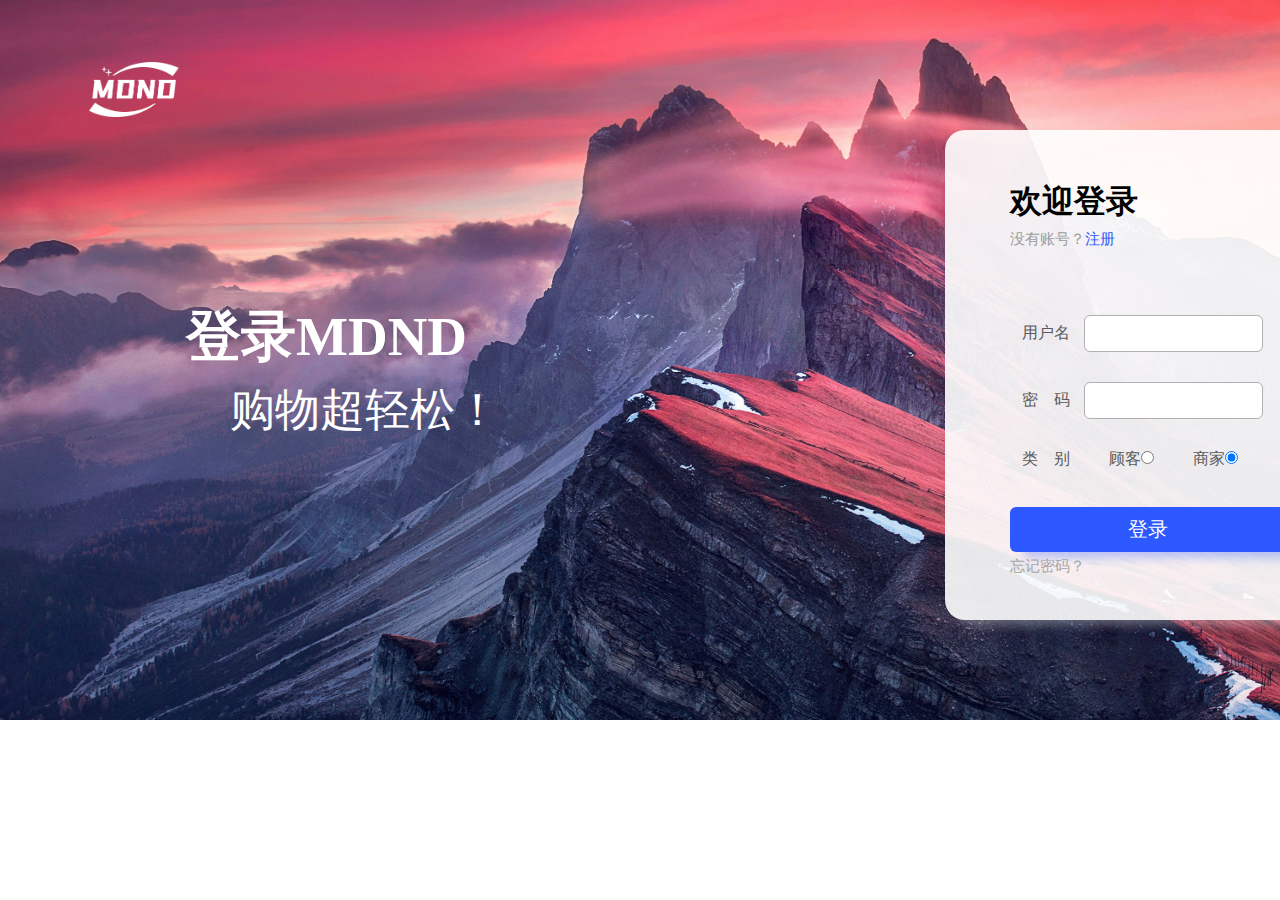
<file: src/main/webapp/index.html>
<!DOCTYPE html>
<html lang="en">
<head>
    <meta charset="UTF-8">
    <title>MDND欢迎您</title>
    <link rel="shortcut icon" href="images/logo.ico">
    <link rel="stylesheet" href="CSS/login.css">
</head>
<body>
<img src="images/logo2.png" id="logo">
<h1 id="titleLogin1">登录MDND</h1>
<h2 id="titleLogin2">购物超轻松！</h2>
<div id="loginFormDIV">
    <h1 id="loginH1Title">欢迎登录</h1>
    <p id="noUsernameP">没有账号？<a id="GoToRegisterA" href="register.html">注册</a></p>
    <form action="/computer/user/login" method="post" id="loginForm">
        <ul id="loginUL">
            <li>
                <label for="username" class="labelLoginForm">用户名</label>
                <input type="text" id="username" class="loginInput" required>
            </li>
            <li>
                <label for="password" class="labelLoginForm">密&nbsp;&nbsp;&nbsp;&nbsp;码</label>
                <input type="password" id="password" class="loginInput" required>
            </li>
            <li>
                <label class="labelLoginForm">类&nbsp;&nbsp;&nbsp;&nbsp;别</label>
                <label for="customer" id="customerLabel">顾客</label><input type="radio" value="1" name="kind" id="customer">
                <label for="host" id="hostLabel">商家</label><input type="radio" value="0" name="kind" id="host" checked>
            </li>
            <li>
                <p id="usernamePasswordError">用户名或密码错误</p>
            </li>
            <li>
                <input type="button" id="loginSubmitBTN" name="submit" value="登录">
            </li>
            <li>
                <p id="ForgetPasswordP"><a href="" id="ForgetPasswordA">忘记密码？</a></p>
            </li>
        </ul>
    </form>
</div>
<div id="successTips" >注册成功</div>
<script src="JS/axios-0.18.0.js"></script>
<script src="JS/vue.js"></script>
<script src="JS/login.js"></script>
</body>
</html>
</file>
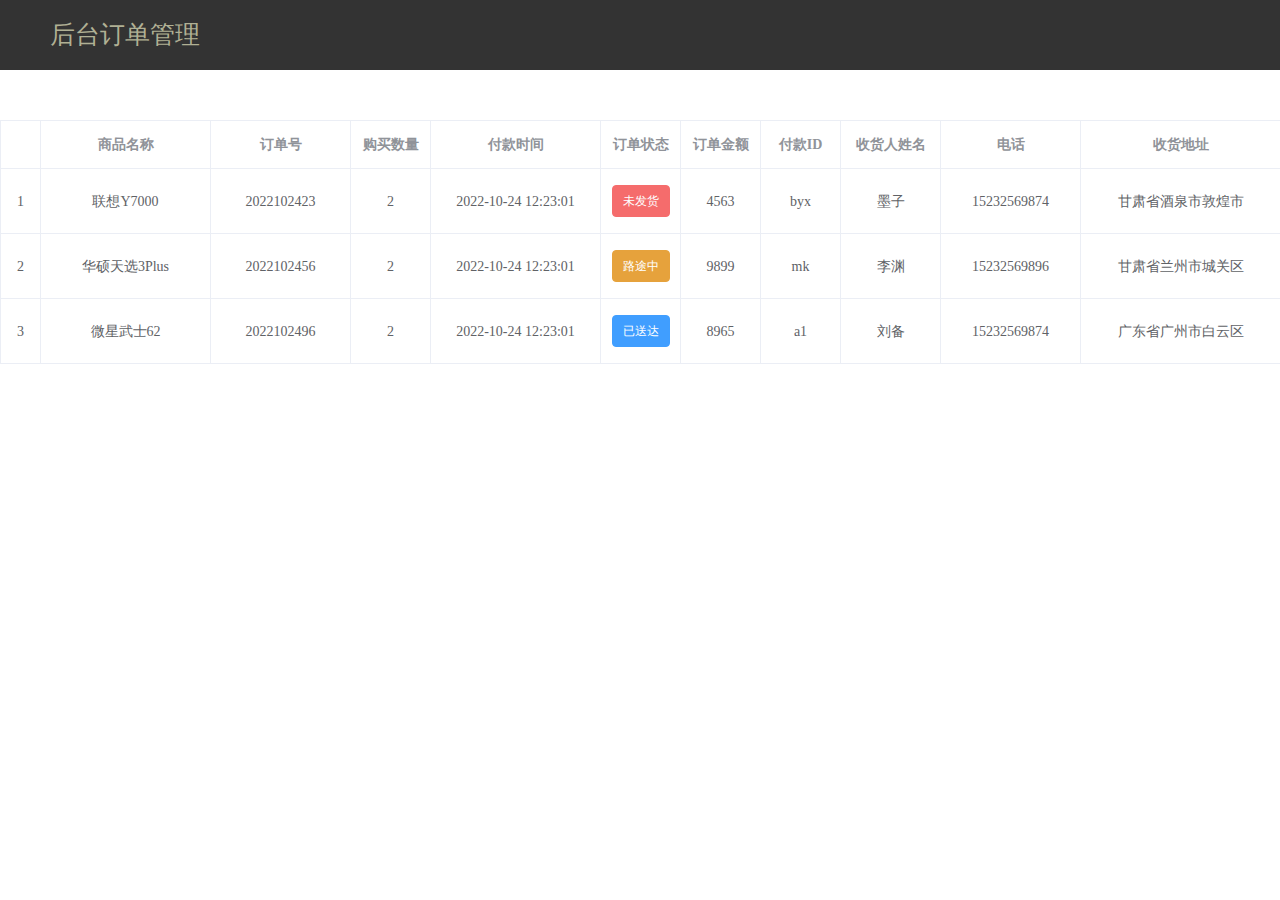
<file: src/main/webapp/adminOrderAll.html>
<!DOCTYPE html>
<html lang="en">
<head>
    <meta charset="UTF-8">
    <title>后台订单管理</title>
    <link rel="shortcut icon" href="images/logo.ico">
    <link rel="stylesheet" href="CSS/adminOrderAll.css">
    <link rel="stylesheet" href="element-ui/lib/theme-chalk/index.css">
    <script src="JS/axios-0.18.0.js"></script>
    <script src="JS/vue.js"></script>
    <script src="element-ui/lib/index.js"></script>
</head>
<!--商家后台订单管理-->
<body>
<div id="app">
    <!--    顶部导航栏-->
    <div id="UserTitle">
        <div class="welcome">
            后台订单管理
        </div>
    </div>
    <div id="orderDisplay">
        <template>
            <el-table
                    :data="tableData"
                    border
                    style="width: 100%">
                <el-table-column
                        type="index"
                        width="40"
                        align="center">
                </el-table-column>
                <el-table-column
                        prop="goodsName"
                        label="商品名称"
                        width="170"
                        align="center">
                </el-table-column>
                <el-table-column
                        prop="orderNumber"
                        label="订单号"
                        width="140"
                        align="center">
                </el-table-column>
                <el-table-column
                        prop="number"
                        label="购买数量"
                        width="80"
                        align="center">
                </el-table-column>
                <el-table-column
                        prop="payTime"
                        label="付款时间"
                        width="170"
                        align="center">
                </el-table-column>
                <el-table-column
                        prop="status"
                        label="订单状态"
                        width="80"
                        align="center">
                    <template slot-scope="scope">
                        <el-tag type="danger" effect="dark" v-if="scope.row.status==1">未发货</el-tag>
                        <el-tag type="warning" effect="dark" v-if="scope.row.status==2">路途中</el-tag>
                        <el-tag type="primary" effect="dark" v-if="scope.row.status==3">已送达</el-tag>
                        <el-tag type="success" effect="dark" v-if="scope.row.status==4">已收货</el-tag>
                    </template>
                </el-table-column>
                <el-table-column
                        prop="income"
                        label="订单金额"
                        width="80"
                        align="center">
                </el-table-column>
                <el-table-column
                        prop="username"
                        label="付款ID"
                        width="80"
                        align="center">
                </el-table-column>
                <el-table-column
                        prop="name"
                        label="收货人姓名"
                        width="100"
                        align="center">
                </el-table-column>
                <el-table-column
                        prop="phone"
                        label="电话"
                        width="140"
                        align="center">
                </el-table-column>
                <el-table-column
                        prop="address"
                        label="收货地址"
                        align="center"
                        width="200">
                </el-table-column>
                <el-table-column
                        label="操作"
                        align="center">
                    <template slot-scope="scope">
                        <el-row>
                            <el-button type="success" plain disabled v-if="scope.row.status==4">订单完成</el-button>
                            <el-button type="primary" plain disabled v-if="scope.row.status==3">等待收货</el-button>
                            <el-button type="warning" plain @click="update(scope.row)"  v-if="scope.row.status==2">更新送达</el-button>
                            <el-button type="danger" plain @click="update(scope.row)"  v-if="scope.row.status==1">现在发货</el-button>
                        </el-row>
                    </template>
                </el-table-column>
            </el-table>
        </template>
    </div>
</div>
<script src="JS/adminOrderAll.js"></script>
</body>
</html>
</file>
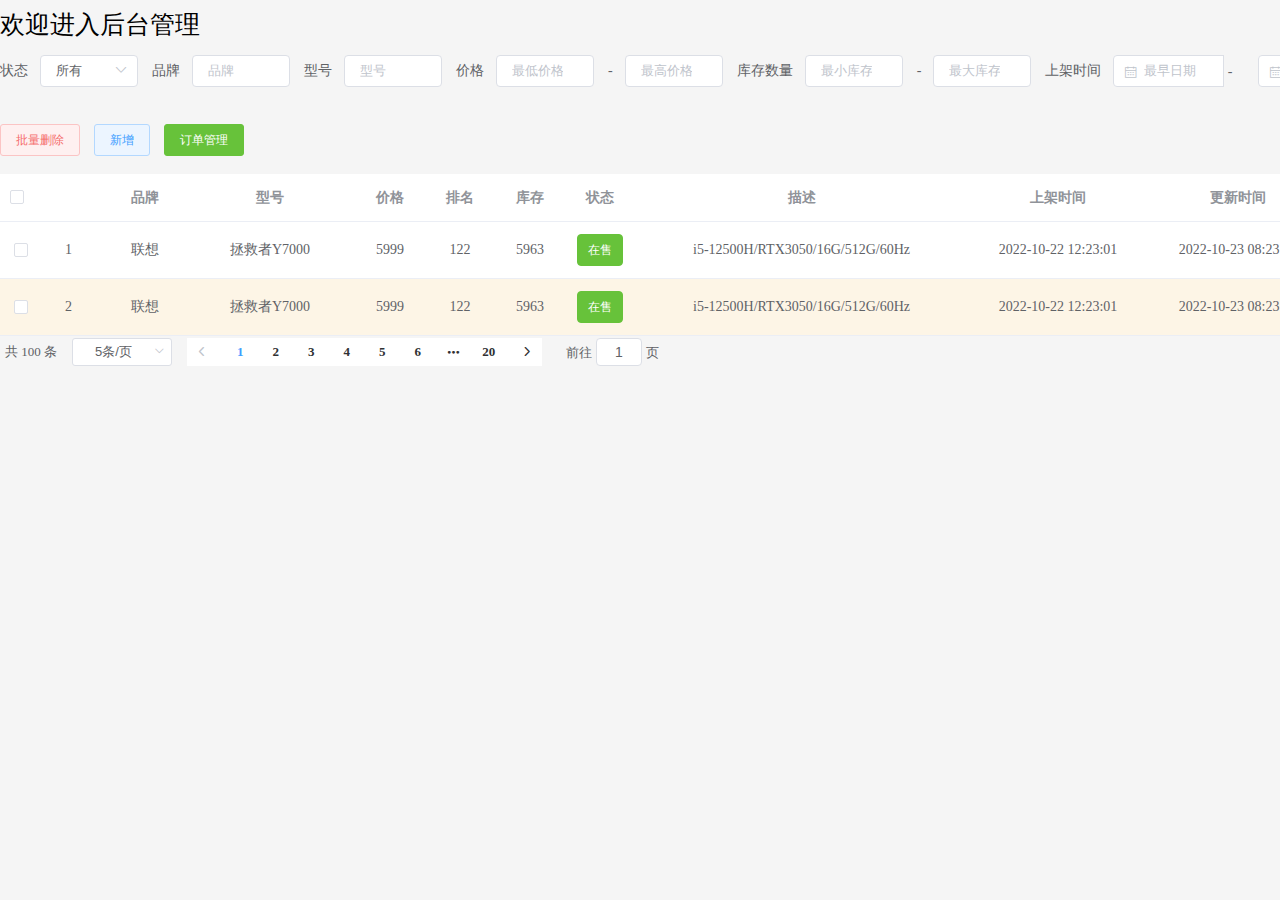
<file: src/main/webapp/BrandsControl.html>
<!DOCTYPE html>
<html lang="en">
<head>
    <meta charset="UTF-8">
    <title>商家后台管理</title>
    <link rel="shortcut icon" href="images/logo.ico">
    <link rel="stylesheet" href="CSS/BrandsControl.css">
    <link rel="stylesheet" href="element-ui/lib/theme-chalk/index.css">
    <script src="JS/axios-0.18.0.js"></script>
    <script src="JS/vue.js"></script>
    <script src="element-ui/lib/index.js"></script>
</head>
<!--商家后台管理界面-->
<body>
<div id="app">
    <div class="head">
        <div class="welcome">
            欢迎进入后台管理
        </div>
        <div class="user">
            admin
        </div>
    </div>
<!--搜索表单-->
    <el-form :inline="true" :model="brand" class="demo-form-inline" size="small">
        <el-form-item label="状态">
            <el-select v-model="brand.status" placeholder="状态" id="select">
                <el-option label="所有" value=""></el-option>
                <el-option label="在售" value="1"></el-option>
                <el-option label="下架" value="0"></el-option>
            </el-select>
        </el-form-item>
        <el-form-item label="品牌">
            <el-input v-model="brand.brands" placeholder="品牌"></el-input>
        </el-form-item>
        <el-form-item label="型号">
            <el-input v-model="brand.name" placeholder="型号"></el-input>
        </el-form-item>
        <el-form-item label="价格" prop="priceM">
            <el-input v-model="brand.priceMin" type="number" placeholder="最低价格"></el-input>
        </el-form-item>
        <el-form-item label="-" prop="priceM">
            <el-input v-model="brand.priceMax" type="number" placeholder="最高价格"></el-input>
        </el-form-item>
        <el-form-item label="库存数量" prop="inventoryM">
            <el-input v-model="brand.inventoryMin" type="number" placeholder="最小库存"></el-input>
        </el-form-item>
        <el-form-item label="-" prop="inventoryM">
            <el-input v-model="brand.inventoryMax" type="number" placeholder="最大库存"></el-input>
        </el-form-item>
        <el-form-item label="上架时间">
            <template>
                <div class="block">
                    <el-date-picker
                            v-model="brand.setupTime"
                            align="left"
                            type="date"
                            placeholder="最早日期"
                            :picker-options="pickerOptions">
                    </el-date-picker>
                </div>
                <el-form-item label="-" width="10"></el-form-item>
                <div class="block">
                    <el-date-picker
                            v-model="brand.deadTime"
                            align="left"
                            type="date"
                            placeholder="最迟日期"
                            :picker-options="pickerOptions">
                    </el-date-picker>
                </div>
            </template>
        </el-form-item>
        <el-form-item>
            <el-button type="primary" @click="onSubmit">查询</el-button>
        </el-form-item>
    </el-form>
<!--批量删除按钮和新增按钮-->
    <el-row>
        <el-button type="danger" size="small" plain @click="deleteByIds">批量删除</el-button>
        <el-button type="primary" @click="centerDialogVisible = true,clearAdd('brandNEW')" size="small" plain>新增</el-button>
        <el-button type="success" @click="orderManage" size="small">订单管理</el-button>
    </el-row>
    <br>
    <!--添加商品对话框-->
    <el-dialog
            title="添加商品"
            :visible.sync="centerDialogVisible"
            width="30%"
            center>
<!--添加商品表单-->
        <el-form :model="brandNEW" :rules="rules" ref="brandNEW" label-width="100px" class="demo-ruleForm">
            <el-form-item label="商品品牌" prop="brands">
                <el-input v-model="brandNEW.brands"></el-input>
            </el-form-item>
            <el-form-item label="商品型号" prop="name">
                <el-input v-model="brandNEW.name"></el-input>
            </el-form-item>
            <el-form-item label="商品价格" prop="price">
                <el-input v-model="brandNEW.price"></el-input>
            </el-form-item>
            <el-form-item label="商品库存" prop="inventory">
                <el-input v-model="brandNEW.inventory"></el-input>
            </el-form-item>
            <el-form-item label="商品排名" prop="ranking">
                <el-input v-model="brandNEW.ranking"></el-input>
            </el-form-item>
            <el-form-item label="商品状态" prop="delivery">
                <el-switch v-model="brandNEW.status"
                           active-value="1"
                           inactive-value="0"></el-switch>
            </el-form-item>
            <el-form-item label="商品描述" prop="description">
                <el-input type="textarea" v-model="brandNEW.description"></el-input>
            </el-form-item>
            <el-form-item>
                <el-button type="primary" @click="submitForm('brandNEW')">提交</el-button>
                <el-button @click="centerDialogVisible = false">取消</el-button>
            </el-form-item>
        </el-form>
    </el-dialog>
<!--表格-->
    <template>
        <el-table
                :data="tableData"
                style="width: 100%"
                :row-class-name="tableRowClassName"
                @selection-change="handleSelectionChange">
            <el-table-column
                    type="selection"
                    width="55">
            </el-table-column>
            <el-table-column
                    type="index"
                    width="50"
                    :index="indexMethod">
            </el-table-column>
            <el-table-column
                    prop="brands"
                    label="品牌"
                    align="center"
                    width="80">
            </el-table-column>
            <el-table-column
                    prop="name"
                    label="型号"
                    align="center"
                    width="170">
            </el-table-column>
            <el-table-column
                    prop="price"
                    align="center"
                    label="价格"
                    width="70">
            </el-table-column>
            <el-table-column
                    prop="ranking"
                    align="center"
                    label="排名"
                    width="70">
            </el-table-column>
            <el-table-column
                    prop="inventory"
                    align="center"
                    label="库存"
                    width="70">
            </el-table-column>
            <el-table-column
                    prop="status"
                    align="center"
                    label="状态"
                    width="70">
                <template slot-scope="scope">
                    <el-tag type="success" effect="dark" v-if="scope.row.status==1">在售</el-tag>
                    <el-tag type="warning" effect="dark" v-if="scope.row.status==0">下架</el-tag>
                </template>
            </el-table-column>
            <el-table-column
                    prop="description"
                    align="center"
                    label="描述">
            </el-table-column>
            <el-table-column
                    prop="createTime"
                    align="center"
                    label="上架时间"
                    width="180">
            </el-table-column>
            <el-table-column
                    prop="updateTime"
                    align="center"
                    label="更新时间"
                    width="180">
            </el-table-column>
            <el-table-column
                    align="center"
                    label="操作"
                    width="160">
                <template slot-scope="scope">
                    <el-row><!--dialog = true-->
                        <el-button type="primary" @click="dialog = true,updateBrands(scope.$index,scope.row)"
                                   size="small">修改
                        </el-button>
                        <el-button type="danger" @click="deleteById(scope.$index,scope.row)" size="small">删除</el-button>
                    </el-row>
                </template>
            </el-table-column>
        </el-table>
    </template>
    <!--分页工具条-->
    <el-pagination
            @size-change="handleSizeChange"
            @current-change="handleCurrentChange"
            :current-page="currentPage"
            :page-sizes="[5, 10, 15, 20]"
            :page-size="5"
            layout="total, sizes, prev, pager, next, jumper"
            :total="totalCount">
    </el-pagination>
    <!--修改商品属性的抽屉-->
    <el-drawer
            title="修改商品属性"
            :before-close="handleClose"
            :visible.sync="dialog"
            direction="ltr"
            custom-class="demo-drawer"
            ref="drawer"
    >
        <div class="demo-drawer__content">
            <el-form :model="brandUpdate" :rules="rules" ref="brandUpdate" label-width="100px" class="demo-ruleForm">
                <el-form-item label="商品品牌" prop="brands">
                    <el-col :span="20">
                        <el-input v-model="brandUpdate.brands"></el-input>
                    </el-col>
                </el-form-item>
                <el-form-item label="商品型号" prop="name">
                    <el-col :span="20">
                        <el-input v-model="brandUpdate.name"></el-input>
                    </el-col>
                </el-form-item>
                <el-form-item label="商品价格" prop="price">
                    <el-col :span="20">
                        <el-input v-model="brandUpdate.price"></el-input>
                    </el-col>
                </el-form-item>
                <el-form-item label="商品库存" prop="inventory">
                    <el-col :span="20">
                        <el-input v-model="brandUpdate.inventory"></el-input>
                    </el-col>
                </el-form-item>
                <el-form-item label="商品排名" prop="ranking">
                    <el-col :span="20">
                        <el-input v-model="brandUpdate.ranking"></el-input>
                    </el-col>
                </el-form-item>
                <el-form-item label="商品状态" prop="delivery">
                    <el-switch v-model="brandUpdate.status"
                               :active-value="1"
                               :inactive-value="0">
                    </el-switch>
                </el-form-item>
                <el-form-item label="商品描述" prop="description">
                    <el-col :span="20">
                        <el-input type="textarea" v-model="brandUpdate.description"></el-input>
                    </el-col>
                </el-form-item>
                <el-form-item>
                    <el-button type="primary" @click="updateBrandSubmit('brandUpdate')">提交</el-button>
                    <el-button @click="cancelForm">取消</el-button>
                </el-form-item>
            </el-form>
        </div>
    </el-drawer>
    <!--回到顶部-->
    <template>
        <div id="app1">
            <div id="nav">
            </div>
            <router-view/>
            <el-backtop :bottom="7" :visibility-height="50"></el-backtop>
        </div>
    </template>
</div>
<script src="JS/BrandsControl.js"></script>
</body>
</html>
</file>
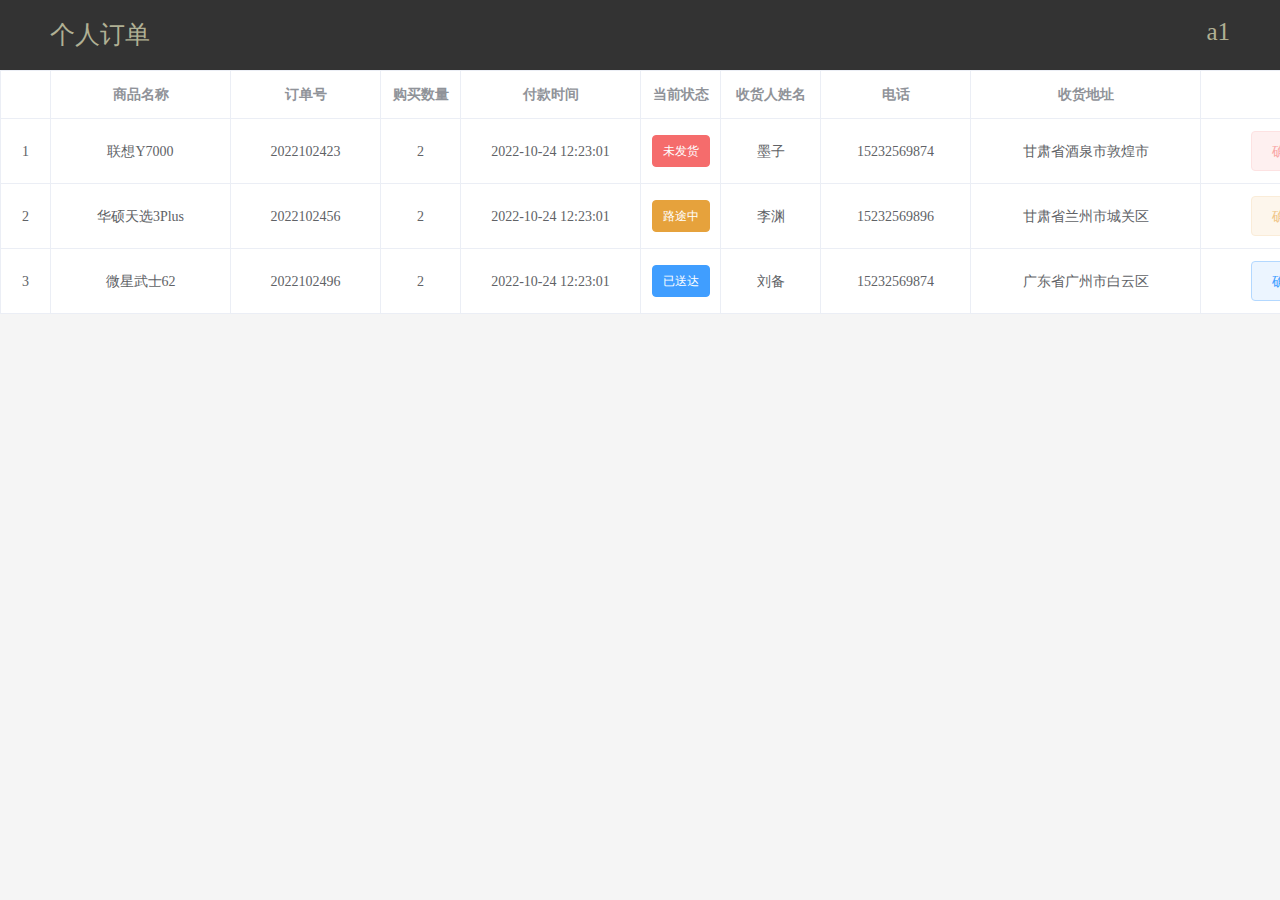
<file: src/main/webapp/customerOrder.html>
<!DOCTYPE html>
<html lang="en">
<head>
    <meta charset="UTF-8">
    <title>个人订单</title>
  <link rel="shortcut icon" href="images/logo.ico">
  <link rel="stylesheet" href="CSS/customerOrder.css">
  <link rel="stylesheet" href="element-ui/lib/theme-chalk/index.css">
  <script src="JS/axios-0.18.0.js"></script>
  <script src="JS/vue.js"></script>
  <script src="element-ui/lib/index.js"></script>
</head>
<body>
<div id="app">
<!--    顶部导航栏-->
    <div id="UserTitle">
        <div class="welcome">
            个人订单
        </div>
        <div class="username">
            {{username}}
        </div>
    </div>
<!--    订单展示页面-->
    <div id="orderDisplay">
        <template>
            <el-table
                    :data="tableData"
                    border
                    style="width: 100%">
                <el-table-column
                        type="index"
                        width="50"
                        align="center">
                </el-table-column>
                <el-table-column
                        prop="goodsName"
                        label="商品名称"
                        width="180"
                        align="center">
                </el-table-column>
                <el-table-column
                        prop="orderNumber"
                        label="订单号"
                        width="150"
                        align="center">
                </el-table-column>
                <el-table-column
                        prop="number"
                        label="购买数量"
                        width="80"
                        align="center">
                </el-table-column>
                <el-table-column
                        prop="payTime"
                        label="付款时间"
                        width="180"
                        align="center">
                </el-table-column>
                <el-table-column
                        prop="status"
                        label="当前状态"
                        width="80"
                        align="center">
                    <template slot-scope="scope">
                        <el-tag type="danger" effect="dark" v-if="scope.row.status==1">未发货</el-tag>
                        <el-tag type="warning" effect="dark" v-if="scope.row.status==2">路途中</el-tag>
                        <el-tag type="primary" effect="dark" v-if="scope.row.status==3">已送达</el-tag>
                        <el-tag type="success" effect="dark" v-if="scope.row.status==4">已收货</el-tag>
                    </template>
                </el-table-column>
                <el-table-column
                        prop="name"
                        label="收货人姓名"
                        width="100"
                        align="center">
                </el-table-column>
                <el-table-column
                        prop="phone"
                        label="电话"
                        width="150"
                        align="center">
                </el-table-column>
                <el-table-column
                        prop="address"
                        label="收货地址"
                        align="center"
                        width="230">
                </el-table-column>
                <el-table-column
                        label="操作"
                        align="center">
                    <template slot-scope="scope">
                    <el-row>
                        <el-button type="success" plain disabled v-if="scope.row.status==4">已收货</el-button>
                        <el-button type="primary" plain v-if="scope.row.status==3">确认收货</el-button>
                        <el-button type="warning" plain disabled v-if="scope.row.status==2">确认收货</el-button>
                        <el-button type="danger" plain disabled v-if="scope.row.status==1">确认收货</el-button>
                    </el-row>
                    </template>
                </el-table-column>
            </el-table>
        </template>
    </div>
</div>
<script src="JS/customerOrder.js"></script>
</body>
</html>
</file>
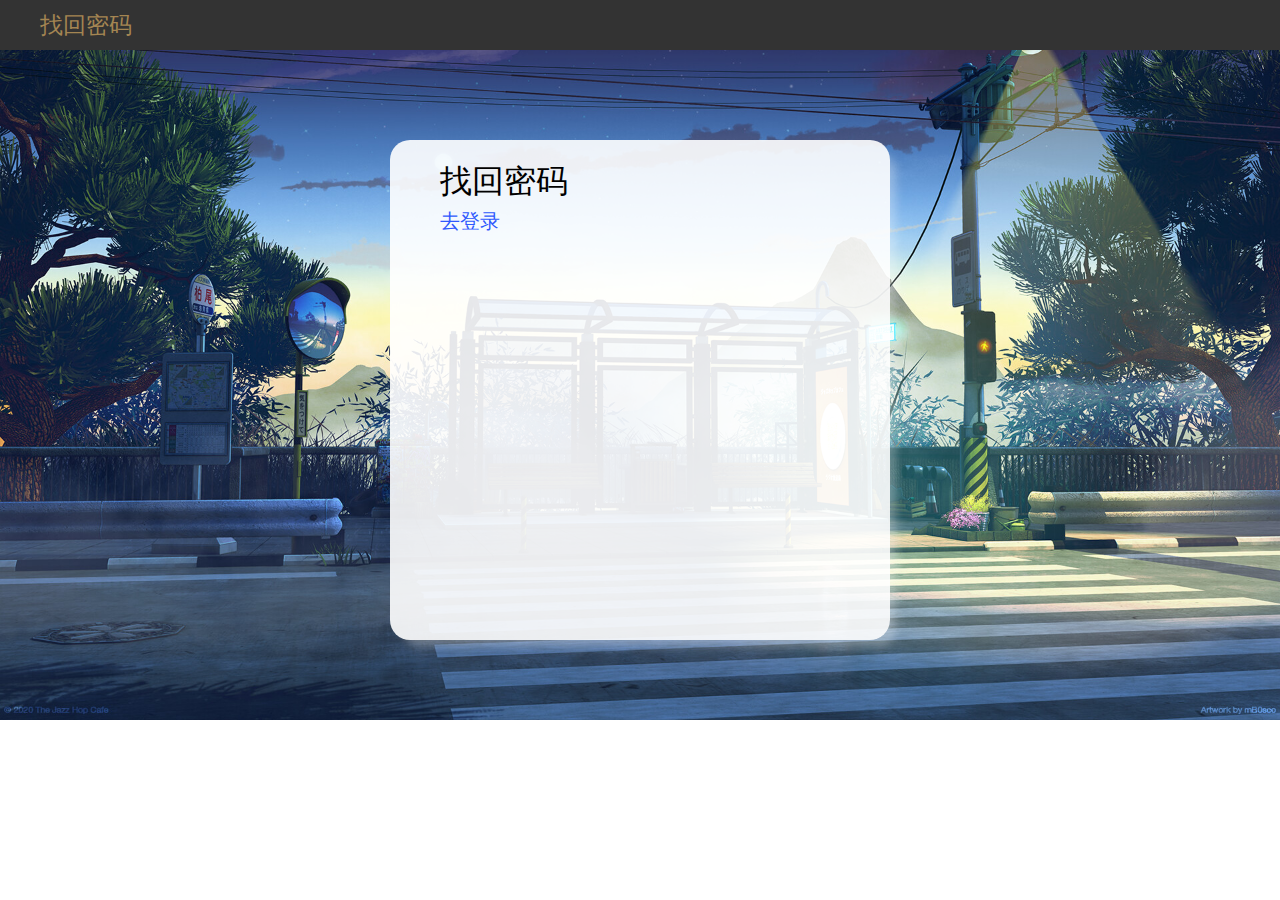
<file: src/main/webapp/ForgetPassword.html>
<!DOCTYPE html>
<html lang="en">
<head>
    <meta charset="UTF-8">
    <title>忘记密码</title>
    <link rel="shortcut icon" href="images/logo.ico">
    <link rel="stylesheet" href="CSS/ForgetPassword.css">
    <link rel="stylesheet" href="element-ui/lib/theme-chalk/index.css">
    <script src="JS/axios-0.18.0.js"></script>
    <script src="JS/vue.js"></script>
    <script src="element-ui/lib/index.js"></script>
</head>
<body>
<div id="app">
    <div id="headTitle">
        <div id="title">
            找回密码
        </div>
    </div>
    <div id="forgetPasswordForm">
        <h1 id="H1_FindPassword">找回密码</h1>
        <a href="#"><h3 id="H3_GoToLogin">去登录</h3></a>
        <div id="formDiv">
            <form action="">

            </form>
        </div>
    </div>
</div>
<script src="JS/ForgetPassword.js"></script>
</body>
</html>
</file>
<file: src/main/webapp/CSS/login.css>
*{
    margin: 0;
    padding: 0;
}
li {
    list-style: none;
}

input {
    outline: none;
    border-radius: 6px;
}

body {
    background: url("../images/loginBG.png") no-repeat fixed;
    background-size: 100%;
}
/*logo*/
#logo{
    width: 90px;
    position: absolute;
    top: 62px;
    left: 89px;
}
/*来MDND的标题*/
#titleLogin1{
    position: absolute;
    top: 300px;
    left: 186px;
    color: #FFFFFF;
    font-size: 55px;
}
/*购物超轻松*/
#titleLogin2{
    position: absolute;
    top: 380px;
    left: 230px;
    color: #FFFFFF;
    font-size: 45px;
    font-weight: normal;
}
/*登录的最大的盒子*/
#loginFormDIV{
    background-color: rgba(255,255,255,.9);
    width: 430px;
    height: 490px;
    position: relative;
    margin-top: 130px;
    margin-left: 945px;
    box-shadow: 10px 10px 10px -4px rgba(255,255,255,.3); /*盒子阴影*/
    border-radius: 20px;
}
/*欢迎登录的h1标题*/
#loginH1Title{
    position: absolute;
    top: 50px;
    left: 65px;
}
/*没有账号去注册小标题*/
#noUsernameP{
    position: absolute;
    top: 100px;
    left: 65px;
    font-size: 15px;
    color: rgb(155, 155, 155);
}
/*没有账号去注册小标题中的链接*/
#GoToRegisterA{
    color: #2e58ff;
    text-decoration: none;
}
/*无序列表UL*/
#loginUL{
    position: absolute;
    top: 185px;
    left: 65px;
}
#loginFormDIV #loginUL li{
     margin-bottom: 30px;
 }
#loginFormDIV #loginUL li:nth-child(3){
    margin-bottom: 9px;
}
#loginFormDIV #loginUL li:nth-child(4){
    margin-bottom: 9px;
}
#loginFormDIV #loginUL li:nth-child(5){
    margin-bottom: 5px;
    /*margin-top: 40px;*/
}
/*所有输入框左侧的label标签*/
#loginFormDIV #loginUL .labelLoginForm{
    color: #5a5a5b;
    display: inline-block;
    width: 60px;
    text-align: right;
}
/*所有的输入框*/
.loginInput{
    height: 35px;
    border: #b1b0b0 solid 1px;
    background-color: #fff;
    margin-left: 10px;
}
/*当输入框获得焦点后*/
.loginInput:focus{
    border-color: #2e58ff;
    transition: all 0.3s;
}
/*用户类别单选框*/
#customerLabel,#hostLabel{
    color: #5a5a5b;
    margin-left: 35px;
}
/*用户名或密码错误P标签*/
#usernamePasswordError{
    color: #f83535;
    font-size: 15px;
    margin-left: 75px;
    visibility: hidden;  /*隐藏*/
}
/*提交按钮*/
#loginSubmitBTN{
    cursor: pointer;
    border: none;
    background-color: #2e58ff;
    color: #FFFFFF;
    width: 275px;
    height: 45px;
    font-family: "宋体",'Microsoft YaHei';
    font-size: 20px;
    box-shadow: 10px 10px 10px -4px rgba(46,88,255,.3);
}
/*忘记密码*/
#ForgetPasswordA{
    color: rgb(167, 166, 166);
    font-size: 15px;
    text-decoration: none;
}
#ForgetPasswordA:hover{
    color: #f90e0e;
    transition: all 0.3s;
}

/*添加成功消息盒子*/
/*设置容器样式*/
#successTips{
    text-align: center;
    position: absolute;
    font-family: "宋体";
    font-size: 20px;
    width: 150px;
    height: 30px;
    left: 600px;
    top: -50px;
    padding-top: 8px;
    border-radius: 5px;
    background-color: transparent;
    color: transparent;
}
/*通过js动态加载类名实现元素的动画*/
.showAndHide{
    animation: showTips 1500ms cubic-bezier(0.5, 0.5, 1, 1);
}
/*动画实现*/
@keyframes showTips {
    0%{
        transform: translate(48%,0px);
        background-color: transparent;
        color: transparent;
    }
    25%{
        transform: translate(48%,100px);
        background-color: #f0f9eb;
        color: #67c23a;
    }
    75%{
        transform: translate(48%,100px);
        background-color: #f0f9eb;
        color: #67c23a;
    }
    100%{
        transform: translate(48%,0px);
        background-color: transparent;
        color: transparent;
    }
}
</file>
<file: src/main/webapp/CSS/adminOrderAll.css>
*{
    margin: 0;
    padding: 0;
}
#UserTitle {
    height: 70px;
    background-color: #333333;
    color: #b0b094;
}
/*顶部导航栏的欢迎语*/
.welcome {
    float: left;
    margin-left: 50px;
    margin-top: 18px;
    font-size: 25px;
}
/*表格*/
#orderDisplay{
    width: 1400px;
    margin-left: auto;
    margin-right:auto;
    margin-top: 50px;
}
</file>
<file: src/main/webapp/element-ui/lib/theme-chalk/index.css>
@charset "UTF-8";.el-pagination--small .arrow.disabled,.el-table .hidden-columns,.el-table td.is-hidden>*,.el-table th.is-hidden>*,.el-table--hidden{visibility:hidden}.el-input__suffix,.el-tree.is-dragging .el-tree-node__content *{pointer-events:none}.el-dropdown .el-dropdown-selfdefine:focus:active,.el-dropdown .el-dropdown-selfdefine:focus:not(.focusing),.el-message__closeBtn:focus,.el-message__content:focus,.el-popover:focus,.el-popover:focus:active,.el-popover__reference:focus:hover,.el-popover__reference:focus:not(.focusing),.el-rate:active,.el-rate:focus,.el-tooltip:focus:hover,.el-tooltip:focus:not(.focusing),.el-upload-list__item.is-success:active,.el-upload-list__item.is-success:not(.focusing):focus{outline-width:0}@font-face{font-family:element-icons;src:url(fonts/element-icons.woff) format("woff"),url(fonts/element-icons.ttf) format("truetype");font-weight:400;font-display:"auto";font-style:normal}[class*=" el-icon-"],[class^=el-icon-]{font-family:element-icons!important;speak:none;font-style:normal;font-weight:400;font-variant:normal;text-transform:none;line-height:1;vertical-align:baseline;display:inline-block;-webkit-font-smoothing:antialiased;-moz-osx-font-smoothing:grayscale}.el-icon-ice-cream-round:before{content:"\e6a0"}.el-icon-ice-cream-square:before{content:"\e6a3"}.el-icon-lollipop:before{content:"\e6a4"}.el-icon-potato-strips:before{content:"\e6a5"}.el-icon-milk-tea:before{content:"\e6a6"}.el-icon-ice-drink:before{content:"\e6a7"}.el-icon-ice-tea:before{content:"\e6a9"}.el-icon-coffee:before{content:"\e6aa"}.el-icon-orange:before{content:"\e6ab"}.el-icon-pear:before{content:"\e6ac"}.el-icon-apple:before{content:"\e6ad"}.el-icon-cherry:before{content:"\e6ae"}.el-icon-watermelon:before{content:"\e6af"}.el-icon-grape:before{content:"\e6b0"}.el-icon-refrigerator:before{content:"\e6b1"}.el-icon-goblet-square-full:before{content:"\e6b2"}.el-icon-goblet-square:before{content:"\e6b3"}.el-icon-goblet-full:before{content:"\e6b4"}.el-icon-goblet:before{content:"\e6b5"}.el-icon-cold-drink:before{content:"\e6b6"}.el-icon-coffee-cup:before{content:"\e6b8"}.el-icon-water-cup:before{content:"\e6b9"}.el-icon-hot-water:before{content:"\e6ba"}.el-icon-ice-cream:before{content:"\e6bb"}.el-icon-dessert:before{content:"\e6bc"}.el-icon-sugar:before{content:"\e6bd"}.el-icon-tableware:before{content:"\e6be"}.el-icon-burger:before{content:"\e6bf"}.el-icon-knife-fork:before{content:"\e6c1"}.el-icon-fork-spoon:before{content:"\e6c2"}.el-icon-chicken:before{content:"\e6c3"}.el-icon-food:before{content:"\e6c4"}.el-icon-dish-1:before{content:"\e6c5"}.el-icon-dish:before{content:"\e6c6"}.el-icon-moon-night:before{content:"\e6ee"}.el-icon-moon:before{content:"\e6f0"}.el-icon-cloudy-and-sunny:before{content:"\e6f1"}.el-icon-partly-cloudy:before{content:"\e6f2"}.el-icon-cloudy:before{content:"\e6f3"}.el-icon-sunny:before{content:"\e6f6"}.el-icon-sunset:before{content:"\e6f7"}.el-icon-sunrise-1:before{content:"\e6f8"}.el-icon-sunrise:before{content:"\e6f9"}.el-icon-heavy-rain:before{content:"\e6fa"}.el-icon-lightning:before{content:"\e6fb"}.el-icon-light-rain:before{content:"\e6fc"}.el-icon-wind-power:before{content:"\e6fd"}.el-icon-baseball:before{content:"\e712"}.el-icon-soccer:before{content:"\e713"}.el-icon-football:before{content:"\e715"}.el-icon-basketball:before{content:"\e716"}.el-icon-ship:before{content:"\e73f"}.el-icon-truck:before{content:"\e740"}.el-icon-bicycle:before{content:"\e741"}.el-icon-mobile-phone:before{content:"\e6d3"}.el-icon-service:before{content:"\e6d4"}.el-icon-key:before{content:"\e6e2"}.el-icon-unlock:before{content:"\e6e4"}.el-icon-lock:before{content:"\e6e5"}.el-icon-watch:before{content:"\e6fe"}.el-icon-watch-1:before{content:"\e6ff"}.el-icon-timer:before{content:"\e702"}.el-icon-alarm-clock:before{content:"\e703"}.el-icon-map-location:before{content:"\e704"}.el-icon-delete-location:before{content:"\e705"}.el-icon-add-location:before{content:"\e706"}.el-icon-location-information:before{content:"\e707"}.el-icon-location-outline:before{content:"\e708"}.el-icon-location:before{content:"\e79e"}.el-icon-place:before{content:"\e709"}.el-icon-discover:before{content:"\e70a"}.el-icon-first-aid-kit:before{content:"\e70b"}.el-icon-trophy-1:before{content:"\e70c"}.el-icon-trophy:before{content:"\e70d"}.el-icon-medal:before{content:"\e70e"}.el-icon-medal-1:before{content:"\e70f"}.el-icon-stopwatch:before{content:"\e710"}.el-icon-mic:before{content:"\e711"}.el-icon-copy-document:before{content:"\e718"}.el-icon-full-screen:before{content:"\e719"}.el-icon-switch-button:before{content:"\e71b"}.el-icon-aim:before{content:"\e71c"}.el-icon-crop:before{content:"\e71d"}.el-icon-odometer:before{content:"\e71e"}.el-icon-time:before{content:"\e71f"}.el-icon-bangzhu:before{content:"\e724"}.el-icon-close-notification:before{content:"\e726"}.el-icon-microphone:before{content:"\e727"}.el-icon-turn-off-microphone:before{content:"\e728"}.el-icon-position:before{content:"\e729"}.el-icon-postcard:before{content:"\e72a"}.el-icon-message:before{content:"\e72b"}.el-icon-chat-line-square:before{content:"\e72d"}.el-icon-chat-dot-square:before{content:"\e72e"}.el-icon-chat-dot-round:before{content:"\e72f"}.el-icon-chat-square:before{content:"\e730"}.el-icon-chat-line-round:before{content:"\e731"}.el-icon-chat-round:before{content:"\e732"}.el-icon-set-up:before{content:"\e733"}.el-icon-turn-off:before{content:"\e734"}.el-icon-open:before{content:"\e735"}.el-icon-connection:before{content:"\e736"}.el-icon-link:before{content:"\e737"}.el-icon-cpu:before{content:"\e738"}.el-icon-thumb:before{content:"\e739"}.el-icon-female:before{content:"\e73a"}.el-icon-male:before{content:"\e73b"}.el-icon-guide:before{content:"\e73c"}.el-icon-news:before{content:"\e73e"}.el-icon-price-tag:before{content:"\e744"}.el-icon-discount:before{content:"\e745"}.el-icon-wallet:before{content:"\e747"}.el-icon-coin:before{content:"\e748"}.el-icon-money:before{content:"\e749"}.el-icon-bank-card:before{content:"\e74a"}.el-icon-box:before{content:"\e74b"}.el-icon-present:before{content:"\e74c"}.el-icon-sell:before{content:"\e6d5"}.el-icon-sold-out:before{content:"\e6d6"}.el-icon-shopping-bag-2:before{content:"\e74d"}.el-icon-shopping-bag-1:before{content:"\e74e"}.el-icon-shopping-cart-2:before{content:"\e74f"}.el-icon-shopping-cart-1:before{content:"\e750"}.el-icon-shopping-cart-full:before{content:"\e751"}.el-icon-smoking:before{content:"\e752"}.el-icon-no-smoking:before{content:"\e753"}.el-icon-house:before{content:"\e754"}.el-icon-table-lamp:before{content:"\e755"}.el-icon-school:before{content:"\e756"}.el-icon-office-building:before{content:"\e757"}.el-icon-toilet-paper:before{content:"\e758"}.el-icon-notebook-2:before{content:"\e759"}.el-icon-notebook-1:before{content:"\e75a"}.el-icon-files:before{content:"\e75b"}.el-icon-collection:before{content:"\e75c"}.el-icon-receiving:before{content:"\e75d"}.el-icon-suitcase-1:before{content:"\e760"}.el-icon-suitcase:before{content:"\e761"}.el-icon-film:before{content:"\e763"}.el-icon-collection-tag:before{content:"\e765"}.el-icon-data-analysis:before{content:"\e766"}.el-icon-pie-chart:before{content:"\e767"}.el-icon-data-board:before{content:"\e768"}.el-icon-data-line:before{content:"\e76d"}.el-icon-reading:before{content:"\e769"}.el-icon-magic-stick:before{content:"\e76a"}.el-icon-coordinate:before{content:"\e76b"}.el-icon-mouse:before{content:"\e76c"}.el-icon-brush:before{content:"\e76e"}.el-icon-headset:before{content:"\e76f"}.el-icon-umbrella:before{content:"\e770"}.el-icon-scissors:before{content:"\e771"}.el-icon-mobile:before{content:"\e773"}.el-icon-attract:before{content:"\e774"}.el-icon-monitor:before{content:"\e775"}.el-icon-search:before{content:"\e778"}.el-icon-takeaway-box:before{content:"\e77a"}.el-icon-paperclip:before{content:"\e77d"}.el-icon-printer:before{content:"\e77e"}.el-icon-document-add:before{content:"\e782"}.el-icon-document:before{content:"\e785"}.el-icon-document-checked:before{content:"\e786"}.el-icon-document-copy:before{content:"\e787"}.el-icon-document-delete:before{content:"\e788"}.el-icon-document-remove:before{content:"\e789"}.el-icon-tickets:before{content:"\e78b"}.el-icon-folder-checked:before{content:"\e77f"}.el-icon-folder-delete:before{content:"\e780"}.el-icon-folder-remove:before{content:"\e781"}.el-icon-folder-add:before{content:"\e783"}.el-icon-folder-opened:before{content:"\e784"}.el-icon-folder:before{content:"\e78a"}.el-icon-edit-outline:before{content:"\e764"}.el-icon-edit:before{content:"\e78c"}.el-icon-date:before{content:"\e78e"}.el-icon-c-scale-to-original:before{content:"\e7c6"}.el-icon-view:before{content:"\e6ce"}.el-icon-loading:before{content:"\e6cf"}.el-icon-rank:before{content:"\e6d1"}.el-icon-sort-down:before{content:"\e7c4"}.el-icon-sort-up:before{content:"\e7c5"}.el-icon-sort:before{content:"\e6d2"}.el-icon-finished:before{content:"\e6cd"}.el-icon-refresh-left:before{content:"\e6c7"}.el-icon-refresh-right:before{content:"\e6c8"}.el-icon-refresh:before{content:"\e6d0"}.el-icon-video-play:before{content:"\e7c0"}.el-icon-video-pause:before{content:"\e7c1"}.el-icon-d-arrow-right:before{content:"\e6dc"}.el-icon-d-arrow-left:before{content:"\e6dd"}.el-icon-arrow-up:before{content:"\e6e1"}.el-icon-arrow-down:before{content:"\e6df"}.el-icon-arrow-right:before{content:"\e6e0"}.el-icon-arrow-left:before{content:"\e6de"}.el-icon-top-right:before{content:"\e6e7"}.el-icon-top-left:before{content:"\e6e8"}.el-icon-top:before{content:"\e6e6"}.el-icon-bottom:before{content:"\e6eb"}.el-icon-right:before{content:"\e6e9"}.el-icon-back:before{content:"\e6ea"}.el-icon-bottom-right:before{content:"\e6ec"}.el-icon-bottom-left:before{content:"\e6ed"}.el-icon-caret-top:before{content:"\e78f"}.el-icon-caret-bottom:before{content:"\e790"}.el-icon-caret-right:before{content:"\e791"}.el-icon-caret-left:before{content:"\e792"}.el-icon-d-caret:before{content:"\e79a"}.el-icon-share:before{content:"\e793"}.el-icon-menu:before{content:"\e798"}.el-icon-s-grid:before{content:"\e7a6"}.el-icon-s-check:before{content:"\e7a7"}.el-icon-s-data:before{content:"\e7a8"}.el-icon-s-opportunity:before{content:"\e7aa"}.el-icon-s-custom:before{content:"\e7ab"}.el-icon-s-claim:before{content:"\e7ad"}.el-icon-s-finance:before{content:"\e7ae"}.el-icon-s-comment:before{content:"\e7af"}.el-icon-s-flag:before{content:"\e7b0"}.el-icon-s-marketing:before{content:"\e7b1"}.el-icon-s-shop:before{content:"\e7b4"}.el-icon-s-open:before{content:"\e7b5"}.el-icon-s-management:before{content:"\e7b6"}.el-icon-s-ticket:before{content:"\e7b7"}.el-icon-s-release:before{content:"\e7b8"}.el-icon-s-home:before{content:"\e7b9"}.el-icon-s-promotion:before{content:"\e7ba"}.el-icon-s-operation:before{content:"\e7bb"}.el-icon-s-unfold:before{content:"\e7bc"}.el-icon-s-fold:before{content:"\e7a9"}.el-icon-s-platform:before{content:"\e7bd"}.el-icon-s-order:before{content:"\e7be"}.el-icon-s-cooperation:before{content:"\e7bf"}.el-icon-bell:before{content:"\e725"}.el-icon-message-solid:before{content:"\e799"}.el-icon-video-camera:before{content:"\e772"}.el-icon-video-camera-solid:before{content:"\e796"}.el-icon-camera:before{content:"\e779"}.el-icon-camera-solid:before{content:"\e79b"}.el-icon-download:before{content:"\e77c"}.el-icon-upload2:before{content:"\e77b"}.el-icon-upload:before{content:"\e7c3"}.el-icon-picture-outline-round:before{content:"\e75f"}.el-icon-picture-outline:before{content:"\e75e"}.el-icon-picture:before{content:"\e79f"}.el-icon-close:before{content:"\e6db"}.el-icon-check:before{content:"\e6da"}.el-icon-plus:before{content:"\e6d9"}.el-icon-minus:before{content:"\e6d8"}.el-icon-help:before{content:"\e73d"}.el-icon-s-help:before{content:"\e7b3"}.el-icon-circle-close:before{content:"\e78d"}.el-icon-circle-check:before{content:"\e720"}.el-icon-circle-plus-outline:before{content:"\e723"}.el-icon-remove-outline:before{content:"\e722"}.el-icon-zoom-out:before{content:"\e776"}.el-icon-zoom-in:before{content:"\e777"}.el-icon-error:before{content:"\e79d"}.el-icon-success:before{content:"\e79c"}.el-icon-circle-plus:before{content:"\e7a0"}.el-icon-remove:before{content:"\e7a2"}.el-icon-info:before{content:"\e7a1"}.el-icon-question:before{content:"\e7a4"}.el-icon-warning-outline:before{content:"\e6c9"}.el-icon-warning:before{content:"\e7a3"}.el-icon-goods:before{content:"\e7c2"}.el-icon-s-goods:before{content:"\e7b2"}.el-icon-star-off:before{content:"\e717"}.el-icon-star-on:before{content:"\e797"}.el-icon-more-outline:before{content:"\e6cc"}.el-icon-more:before{content:"\e794"}.el-icon-phone-outline:before{content:"\e6cb"}.el-icon-phone:before{content:"\e795"}.el-icon-user:before{content:"\e6e3"}.el-icon-user-solid:before{content:"\e7a5"}.el-icon-setting:before{content:"\e6ca"}.el-icon-s-tools:before{content:"\e7ac"}.el-icon-delete:before{content:"\e6d7"}.el-icon-delete-solid:before{content:"\e7c9"}.el-icon-eleme:before{content:"\e7c7"}.el-icon-platform-eleme:before{content:"\e7ca"}.el-icon-loading{-webkit-animation:rotating 2s linear infinite;animation:rotating 2s linear infinite}.el-icon--right{margin-left:5px}.el-icon--left{margin-right:5px}@-webkit-keyframes rotating{0%{-webkit-transform:rotateZ(0);transform:rotateZ(0)}100%{-webkit-transform:rotateZ(360deg);transform:rotateZ(360deg)}}@keyframes rotating{0%{-webkit-transform:rotateZ(0);transform:rotateZ(0)}100%{-webkit-transform:rotateZ(360deg);transform:rotateZ(360deg)}}.el-pagination{white-space:nowrap;padding:2px 5px;color:#303133;font-weight:700}.el-pagination::after,.el-pagination::before{display:table;content:""}.el-pagination::after{clear:both}.el-pagination button,.el-pagination span:not([class*=suffix]){display:inline-block;font-size:13px;min-width:35.5px;height:28px;line-height:28px;vertical-align:top;-webkit-box-sizing:border-box;box-sizing:border-box}.el-pagination .el-input__inner{text-align:center;-moz-appearance:textfield;line-height:normal}.el-pagination .el-input__suffix{right:0;-webkit-transform:scale(.8);transform:scale(.8)}.el-pagination .el-select .el-input{width:100px;margin:0 5px}.el-pagination .el-select .el-input .el-input__inner{padding-right:25px;border-radius:3px}.el-pagination button{border:none;padding:0 6px;background:0 0}.el-pagination button:focus{outline:0}.el-pagination button:hover{color:#409EFF}.el-pagination button:disabled{color:#C0C4CC;background-color:#FFF;cursor:not-allowed}.el-pagination .btn-next,.el-pagination .btn-prev{background:center center no-repeat #FFF;background-size:16px;cursor:pointer;margin:0;color:#303133}.el-pagination .btn-next .el-icon,.el-pagination .btn-prev .el-icon{display:block;font-size:12px;font-weight:700}.el-pagination .btn-prev{padding-right:12px}.el-pagination .btn-next{padding-left:12px}.el-pagination .el-pager li.disabled{color:#C0C4CC;cursor:not-allowed}.el-pager li,.el-pager li.btn-quicknext:hover,.el-pager li.btn-quickprev:hover{cursor:pointer}.el-pagination--small .btn-next,.el-pagination--small .btn-prev,.el-pagination--small .el-pager li,.el-pagination--small .el-pager li.btn-quicknext,.el-pagination--small .el-pager li.btn-quickprev,.el-pagination--small .el-pager li:last-child{border-color:transparent;font-size:12px;line-height:22px;height:22px;min-width:22px}.el-pagination--small .more::before,.el-pagination--small li.more::before{line-height:24px}.el-pagination--small button,.el-pagination--small span:not([class*=suffix]){height:22px;line-height:22px}.el-pagination--small .el-pagination__editor,.el-pagination--small .el-pagination__editor.el-input .el-input__inner{height:22px}.el-pagination__sizes{margin:0 10px 0 0;font-weight:400;color:#606266}.el-pagination__sizes .el-input .el-input__inner{font-size:13px;padding-left:8px}.el-pagination__sizes .el-input .el-input__inner:hover{border-color:#409EFF}.el-pagination__total{margin-right:10px;font-weight:400;color:#606266}.el-pagination__jump{margin-left:24px;font-weight:400;color:#606266}.el-pagination__jump .el-input__inner{padding:0 3px}.el-pagination__rightwrapper{float:right}.el-pagination__editor{line-height:18px;padding:0 2px;height:28px;text-align:center;margin:0 2px;-webkit-box-sizing:border-box;box-sizing:border-box;border-radius:3px}.el-pager,.el-pagination.is-background .btn-next,.el-pagination.is-background .btn-prev{padding:0}.el-pagination__editor.el-input{width:50px}.el-pagination__editor.el-input .el-input__inner{height:28px}.el-pagination__editor .el-input__inner::-webkit-inner-spin-button,.el-pagination__editor .el-input__inner::-webkit-outer-spin-button{-webkit-appearance:none;margin:0}.el-pagination.is-background .btn-next,.el-pagination.is-background .btn-prev,.el-pagination.is-background .el-pager li{margin:0 5px;background-color:#f4f4f5;color:#606266;min-width:30px;border-radius:2px}.el-pagination.is-background .btn-next.disabled,.el-pagination.is-background .btn-next:disabled,.el-pagination.is-background .btn-prev.disabled,.el-pagination.is-background .btn-prev:disabled,.el-pagination.is-background .el-pager li.disabled{color:#C0C4CC}.el-pagination.is-background .el-pager li:not(.disabled):hover{color:#409EFF}.el-pagination.is-background .el-pager li:not(.disabled).active{background-color:#409EFF;color:#FFF}.el-dialog,.el-pager li{background:#FFF;-webkit-box-sizing:border-box}.el-pagination.is-background.el-pagination--small .btn-next,.el-pagination.is-background.el-pagination--small .btn-prev,.el-pagination.is-background.el-pagination--small .el-pager li{margin:0 3px;min-width:22px}.el-pager,.el-pager li{vertical-align:top;margin:0;display:inline-block}.el-pager{-webkit-user-select:none;-moz-user-select:none;-ms-user-select:none;user-select:none;list-style:none;font-size:0}.el-date-table,.el-table th{-webkit-user-select:none;-moz-user-select:none}.el-pager .more::before{line-height:30px}.el-pager li{padding:0 4px;font-size:13px;min-width:35.5px;height:28px;line-height:28px;box-sizing:border-box;text-align:center}.el-menu--collapse .el-menu .el-submenu,.el-menu--popup{min-width:200px}.el-pager li.btn-quicknext,.el-pager li.btn-quickprev{line-height:28px;color:#303133}.el-pager li.btn-quicknext.disabled,.el-pager li.btn-quickprev.disabled{color:#C0C4CC}.el-pager li.active+li{border-left:0}.el-pager li:hover{color:#409EFF}.el-pager li.active{color:#409EFF;cursor:default}@-webkit-keyframes v-modal-in{0%{opacity:0}}@-webkit-keyframes v-modal-out{100%{opacity:0}}.el-dialog{position:relative;margin:0 auto 50px;border-radius:2px;-webkit-box-shadow:0 1px 3px rgba(0,0,0,.3);box-shadow:0 1px 3px rgba(0,0,0,.3);box-sizing:border-box;width:50%}.el-dialog.is-fullscreen{width:100%;margin-top:0;margin-bottom:0;height:100%;overflow:auto}.el-dialog__wrapper{position:fixed;top:0;right:0;bottom:0;left:0;overflow:auto;margin:0}.el-dialog__header{padding:20px 20px 10px}.el-dialog__headerbtn{position:absolute;top:20px;right:20px;padding:0;background:0 0;border:none;outline:0;cursor:pointer;font-size:16px}.el-dialog__headerbtn .el-dialog__close{color:#909399}.el-dialog__headerbtn:focus .el-dialog__close,.el-dialog__headerbtn:hover .el-dialog__close{color:#409EFF}.el-dialog__title{line-height:24px;font-size:18px;color:#303133}.el-dialog__body{padding:30px 20px;color:#606266;font-size:14px;word-break:break-all}.el-dialog__footer{padding:10px 20px 20px;text-align:right;-webkit-box-sizing:border-box;box-sizing:border-box}.el-dialog--center{text-align:center}.el-dialog--center .el-dialog__body{text-align:initial;padding:25px 25px 30px}.el-dialog--center .el-dialog__footer{text-align:inherit}.dialog-fade-enter-active{-webkit-animation:dialog-fade-in .3s;animation:dialog-fade-in .3s}.dialog-fade-leave-active{-webkit-animation:dialog-fade-out .3s;animation:dialog-fade-out .3s}@-webkit-keyframes dialog-fade-in{0%{-webkit-transform:translate3d(0,-20px,0);transform:translate3d(0,-20px,0);opacity:0}100%{-webkit-transform:translate3d(0,0,0);transform:translate3d(0,0,0);opacity:1}}@keyframes dialog-fade-in{0%{-webkit-transform:translate3d(0,-20px,0);transform:translate3d(0,-20px,0);opacity:0}100%{-webkit-transform:translate3d(0,0,0);transform:translate3d(0,0,0);opacity:1}}@-webkit-keyframes dialog-fade-out{0%{-webkit-transform:translate3d(0,0,0);transform:translate3d(0,0,0);opacity:1}100%{-webkit-transform:translate3d(0,-20px,0);transform:translate3d(0,-20px,0);opacity:0}}@keyframes dialog-fade-out{0%{-webkit-transform:translate3d(0,0,0);transform:translate3d(0,0,0);opacity:1}100%{-webkit-transform:translate3d(0,-20px,0);transform:translate3d(0,-20px,0);opacity:0}}.el-autocomplete{position:relative;display:inline-block}.el-autocomplete-suggestion{margin:5px 0;-webkit-box-shadow:0 2px 12px 0 rgba(0,0,0,.1);box-shadow:0 2px 12px 0 rgba(0,0,0,.1);border-radius:4px;border:1px solid #E4E7ED;-webkit-box-sizing:border-box;box-sizing:border-box;background-color:#FFF}.el-dropdown-menu,.el-menu--collapse .el-submenu .el-menu{z-index:10;-webkit-box-shadow:0 2px 12px 0 rgba(0,0,0,.1)}.el-autocomplete-suggestion__wrap{max-height:280px;padding:10px 0;-webkit-box-sizing:border-box;box-sizing:border-box}.el-autocomplete-suggestion__list{margin:0;padding:0}.el-autocomplete-suggestion li{padding:0 20px;margin:0;line-height:34px;cursor:pointer;color:#606266;font-size:14px;list-style:none;white-space:nowrap;overflow:hidden;text-overflow:ellipsis}.el-autocomplete-suggestion li.highlighted,.el-autocomplete-suggestion li:hover{background-color:#F5F7FA}.el-autocomplete-suggestion li.divider{margin-top:6px;border-top:1px solid #000}.el-autocomplete-suggestion li.divider:last-child{margin-bottom:-6px}.el-autocomplete-suggestion.is-loading li{text-align:center;height:100px;line-height:100px;font-size:20px;color:#999}.el-autocomplete-suggestion.is-loading li::after{display:inline-block;content:"";height:100%;vertical-align:middle}.el-autocomplete-suggestion.is-loading li:hover{background-color:#FFF}.el-autocomplete-suggestion.is-loading .el-icon-loading{vertical-align:middle}.el-dropdown{display:inline-block;position:relative;color:#606266;font-size:14px}.el-dropdown .el-button-group{display:block}.el-dropdown .el-button-group .el-button{float:none}.el-dropdown .el-dropdown__caret-button{padding-left:5px;padding-right:5px;position:relative;border-left:none}.el-dropdown .el-dropdown__caret-button::before{content:'';position:absolute;display:block;width:1px;top:5px;bottom:5px;left:0;background:rgba(255,255,255,.5)}.el-dropdown .el-dropdown__caret-button.el-button--default::before{background:rgba(220,223,230,.5)}.el-dropdown .el-dropdown__caret-button:hover::before{top:0;bottom:0}.el-dropdown .el-dropdown__caret-button .el-dropdown__icon{padding-left:0}.el-dropdown__icon{font-size:12px;margin:0 3px}.el-dropdown-menu{position:absolute;top:0;left:0;padding:10px 0;margin:5px 0;background-color:#FFF;border:1px solid #EBEEF5;border-radius:4px;box-shadow:0 2px 12px 0 rgba(0,0,0,.1)}.el-dropdown-menu__item{list-style:none;line-height:36px;padding:0 20px;margin:0;font-size:14px;color:#606266;cursor:pointer;outline:0}.el-dropdown-menu__item:focus,.el-dropdown-menu__item:not(.is-disabled):hover{background-color:#ecf5ff;color:#66b1ff}.el-dropdown-menu__item i{margin-right:5px}.el-dropdown-menu__item--divided{position:relative;margin-top:6px;border-top:1px solid #EBEEF5}.el-dropdown-menu__item--divided:before{content:'';height:6px;display:block;margin:0 -20px;background-color:#FFF}.el-dropdown-menu__item.is-disabled{cursor:default;color:#bbb;pointer-events:none}.el-dropdown-menu--medium{padding:6px 0}.el-dropdown-menu--medium .el-dropdown-menu__item{line-height:30px;padding:0 17px;font-size:14px}.el-dropdown-menu--medium .el-dropdown-menu__item.el-dropdown-menu__item--divided{margin-top:6px}.el-dropdown-menu--medium .el-dropdown-menu__item.el-dropdown-menu__item--divided:before{height:6px;margin:0 -17px}.el-dropdown-menu--small{padding:6px 0}.el-dropdown-menu--small .el-dropdown-menu__item{line-height:27px;padding:0 15px;font-size:13px}.el-dropdown-menu--small .el-dropdown-menu__item.el-dropdown-menu__item--divided{margin-top:4px}.el-dropdown-menu--small .el-dropdown-menu__item.el-dropdown-menu__item--divided:before{height:4px;margin:0 -15px}.el-dropdown-menu--mini{padding:3px 0}.el-dropdown-menu--mini .el-dropdown-menu__item{line-height:24px;padding:0 10px;font-size:12px}.el-dropdown-menu--mini .el-dropdown-menu__item.el-dropdown-menu__item--divided{margin-top:3px}.el-dropdown-menu--mini .el-dropdown-menu__item.el-dropdown-menu__item--divided:before{height:3px;margin:0 -10px}.el-menu{border-right:solid 1px #e6e6e6;list-style:none;position:relative;margin:0;padding-left:0;background-color:#FFF}.el-menu--horizontal>.el-menu-item:not(.is-disabled):focus,.el-menu--horizontal>.el-menu-item:not(.is-disabled):hover,.el-menu--horizontal>.el-submenu .el-submenu__title:hover{background-color:#fff}.el-menu::after,.el-menu::before{display:table;content:""}.el-menu::after{clear:both}.el-menu.el-menu--horizontal{border-bottom:solid 1px #e6e6e6}.el-menu--horizontal{border-right:none}.el-menu--horizontal>.el-menu-item{float:left;height:60px;line-height:60px;margin:0;border-bottom:2px solid transparent;color:#909399}.el-menu--horizontal>.el-menu-item a,.el-menu--horizontal>.el-menu-item a:hover{color:inherit}.el-menu--horizontal>.el-submenu{float:left}.el-menu--horizontal>.el-submenu:focus,.el-menu--horizontal>.el-submenu:hover{outline:0}.el-menu--horizontal>.el-submenu:focus .el-submenu__title,.el-menu--horizontal>.el-submenu:hover .el-submenu__title{color:#303133}.el-menu--horizontal>.el-submenu.is-active .el-submenu__title{border-bottom:2px solid #409EFF;color:#303133}.el-menu--horizontal>.el-submenu .el-submenu__title{height:60px;line-height:60px;border-bottom:2px solid transparent;color:#909399}.el-menu--horizontal>.el-submenu .el-submenu__icon-arrow{position:static;vertical-align:middle;margin-left:8px;margin-top:-3px}.el-menu--horizontal .el-menu .el-menu-item,.el-menu--horizontal .el-menu .el-submenu__title{background-color:#FFF;float:none;height:36px;line-height:36px;padding:0 10px;color:#909399}.el-menu--horizontal .el-menu .el-menu-item.is-active,.el-menu--horizontal .el-menu .el-submenu.is-active>.el-submenu__title{color:#303133}.el-menu--horizontal .el-menu-item:not(.is-disabled):focus,.el-menu--horizontal .el-menu-item:not(.is-disabled):hover{outline:0;color:#303133}.el-menu--horizontal>.el-menu-item.is-active{border-bottom:2px solid #409EFF;color:#303133}.el-menu--collapse{width:64px}.el-menu--collapse>.el-menu-item [class^=el-icon-],.el-menu--collapse>.el-submenu>.el-submenu__title [class^=el-icon-]{margin:0;vertical-align:middle;width:24px;text-align:center}.el-menu--collapse>.el-menu-item .el-submenu__icon-arrow,.el-menu--collapse>.el-submenu>.el-submenu__title .el-submenu__icon-arrow{display:none}.el-menu--collapse>.el-menu-item span,.el-menu--collapse>.el-submenu>.el-submenu__title span{height:0;width:0;overflow:hidden;visibility:hidden;display:inline-block}.el-menu--collapse>.el-menu-item.is-active i{color:inherit}.el-menu--collapse .el-submenu{position:relative}.el-menu--collapse .el-submenu .el-menu{position:absolute;margin-left:5px;top:0;left:100%;border:1px solid #E4E7ED;border-radius:2px;box-shadow:0 2px 12px 0 rgba(0,0,0,.1)}.el-menu-item,.el-submenu__title{height:56px;line-height:56px;position:relative;-webkit-box-sizing:border-box;white-space:nowrap;list-style:none}.el-menu--collapse .el-submenu.is-opened>.el-submenu__title .el-submenu__icon-arrow{-webkit-transform:none;transform:none}.el-menu--popup{z-index:100;border:none;padding:5px 0;border-radius:2px;-webkit-box-shadow:0 2px 12px 0 rgba(0,0,0,.1);box-shadow:0 2px 12px 0 rgba(0,0,0,.1)}.el-menu--popup-bottom-start{margin-top:5px}.el-menu--popup-right-start{margin-left:5px;margin-right:5px}.el-menu-item{font-size:14px;color:#303133;padding:0 20px;cursor:pointer;-webkit-transition:border-color .3s,background-color .3s,color .3s;transition:border-color .3s,background-color .3s,color .3s;box-sizing:border-box}.el-menu-item *{vertical-align:middle}.el-menu-item i{color:#909399}.el-menu-item:focus,.el-menu-item:hover{outline:0;background-color:#ecf5ff}.el-menu-item.is-disabled{opacity:.25;cursor:not-allowed;background:0 0!important}.el-menu-item [class^=el-icon-]{margin-right:5px;width:24px;text-align:center;font-size:18px;vertical-align:middle}.el-menu-item.is-active{color:#409EFF}.el-menu-item.is-active i{color:inherit}.el-submenu{list-style:none;margin:0;padding-left:0}.el-submenu__title{font-size:14px;color:#303133;padding:0 20px;cursor:pointer;-webkit-transition:border-color .3s,background-color .3s,color .3s;transition:border-color .3s,background-color .3s,color .3s;box-sizing:border-box}.el-submenu__title *{vertical-align:middle}.el-submenu__title i{color:#909399}.el-submenu__title:focus,.el-submenu__title:hover{outline:0;background-color:#ecf5ff}.el-submenu__title.is-disabled{opacity:.25;cursor:not-allowed;background:0 0!important}.el-submenu__title:hover{background-color:#ecf5ff}.el-submenu .el-menu{border:none}.el-submenu .el-menu-item{height:50px;line-height:50px;padding:0 45px;min-width:200px}.el-submenu__icon-arrow{position:absolute;top:50%;right:20px;margin-top:-7px;-webkit-transition:-webkit-transform .3s;transition:-webkit-transform .3s;transition:transform .3s;transition:transform .3s,-webkit-transform .3s;font-size:12px}.el-submenu.is-active .el-submenu__title{border-bottom-color:#409EFF}.el-submenu.is-opened>.el-submenu__title .el-submenu__icon-arrow{-webkit-transform:rotateZ(180deg);transform:rotateZ(180deg)}.el-submenu.is-disabled .el-menu-item,.el-submenu.is-disabled .el-submenu__title{opacity:.25;cursor:not-allowed;background:0 0!important}.el-submenu [class^=el-icon-]{vertical-align:middle;margin-right:5px;width:24px;text-align:center;font-size:18px}.el-menu-item-group>ul{padding:0}.el-menu-item-group__title{padding:7px 0 7px 20px;line-height:normal;font-size:12px;color:#909399}.el-radio-button__inner,.el-radio-group{display:inline-block;line-height:1;vertical-align:middle}.horizontal-collapse-transition .el-submenu__title .el-submenu__icon-arrow{-webkit-transition:.2s;transition:.2s;opacity:0}.el-radio-group{font-size:0}.el-radio-button{position:relative;display:inline-block;outline:0}.el-radio-button__inner{white-space:nowrap;background:#FFF;border:1px solid #DCDFE6;font-weight:500;border-left:0;color:#606266;-webkit-appearance:none;text-align:center;-webkit-box-sizing:border-box;box-sizing:border-box;outline:0;margin:0;position:relative;cursor:pointer;-webkit-transition:all .3s cubic-bezier(.645,.045,.355,1);transition:all .3s cubic-bezier(.645,.045,.355,1);padding:12px 20px;font-size:14px;border-radius:0}.el-radio-button__inner.is-round{padding:12px 20px}.el-radio-button__inner:hover{color:#409EFF}.el-radio-button__inner [class*=el-icon-]{line-height:.9}.el-radio-button__inner [class*=el-icon-]+span{margin-left:5px}.el-radio-button:first-child .el-radio-button__inner{border-left:1px solid #DCDFE6;border-radius:4px 0 0 4px;-webkit-box-shadow:none!important;box-shadow:none!important}.el-radio-button__orig-radio{opacity:0;outline:0;position:absolute;z-index:-1}.el-radio-button__orig-radio:checked+.el-radio-button__inner{color:#FFF;background-color:#409EFF;border-color:#409EFF;-webkit-box-shadow:-1px 0 0 0 #409EFF;box-shadow:-1px 0 0 0 #409EFF}.el-radio-button__orig-radio:disabled+.el-radio-button__inner{color:#C0C4CC;cursor:not-allowed;background-image:none;background-color:#FFF;border-color:#EBEEF5;-webkit-box-shadow:none;box-shadow:none}.el-radio-button__orig-radio:disabled:checked+.el-radio-button__inner{background-color:#F2F6FC}.el-radio-button:last-child .el-radio-button__inner{border-radius:0 4px 4px 0}.el-popover,.el-radio-button:first-child:last-child .el-radio-button__inner{border-radius:4px}.el-radio-button--medium .el-radio-button__inner{padding:10px 20px;font-size:14px;border-radius:0}.el-radio-button--medium .el-radio-button__inner.is-round{padding:10px 20px}.el-radio-button--small .el-radio-button__inner{padding:9px 15px;font-size:12px;border-radius:0}.el-radio-button--small .el-radio-button__inner.is-round{padding:9px 15px}.el-radio-button--mini .el-radio-button__inner{padding:7px 15px;font-size:12px;border-radius:0}.el-radio-button--mini .el-radio-button__inner.is-round{padding:7px 15px}.el-radio-button:focus:not(.is-focus):not(:active):not(.is-disabled){-webkit-box-shadow:0 0 2px 2px #409EFF;box-shadow:0 0 2px 2px #409EFF}.el-switch{display:-webkit-inline-box;display:-ms-inline-flexbox;display:inline-flex;-webkit-box-align:center;-ms-flex-align:center;align-items:center;position:relative;font-size:14px;line-height:20px;height:20px;vertical-align:middle}.el-switch__core,.el-switch__label{display:inline-block;cursor:pointer}.el-switch.is-disabled .el-switch__core,.el-switch.is-disabled .el-switch__label{cursor:not-allowed}.el-switch__label{-webkit-transition:.2s;transition:.2s;height:20px;font-size:14px;font-weight:500;vertical-align:middle;color:#303133}.el-switch__label.is-active{color:#409EFF}.el-switch__label--left{margin-right:10px}.el-switch__label--right{margin-left:10px}.el-switch__label *{line-height:1;font-size:14px;display:inline-block}.el-switch__input{position:absolute;width:0;height:0;opacity:0;margin:0}.el-switch__core{margin:0;position:relative;width:40px;height:20px;border:1px solid #DCDFE6;outline:0;border-radius:10px;-webkit-box-sizing:border-box;box-sizing:border-box;background:#DCDFE6;-webkit-transition:border-color .3s,background-color .3s;transition:border-color .3s,background-color .3s;vertical-align:middle}.el-switch__core:after{content:"";position:absolute;top:1px;left:1px;border-radius:100%;-webkit-transition:all .3s;transition:all .3s;width:16px;height:16px;background-color:#FFF}.el-switch.is-checked .el-switch__core{border-color:#409EFF;background-color:#409EFF}.el-switch.is-checked .el-switch__core::after{left:100%;margin-left:-17px}.el-switch.is-disabled{opacity:.6}.el-switch--wide .el-switch__label.el-switch__label--left span{left:10px}.el-switch--wide .el-switch__label.el-switch__label--right span{right:10px}.el-switch .label-fade-enter,.el-switch .label-fade-leave-active{opacity:0}.el-select-dropdown{position:absolute;z-index:1001;border:1px solid #E4E7ED;border-radius:4px;background-color:#FFF;-webkit-box-shadow:0 2px 12px 0 rgba(0,0,0,.1);box-shadow:0 2px 12px 0 rgba(0,0,0,.1);-webkit-box-sizing:border-box;box-sizing:border-box;margin:5px 0}.el-select-dropdown.is-multiple .el-select-dropdown__item.selected{color:#409EFF;background-color:#FFF}.el-select-dropdown.is-multiple .el-select-dropdown__item.selected.hover{background-color:#F5F7FA}.el-select-dropdown.is-multiple .el-select-dropdown__item.selected::after{position:absolute;right:20px;font-family:element-icons;content:"\e6da";font-size:12px;font-weight:700;-webkit-font-smoothing:antialiased;-moz-osx-font-smoothing:grayscale}.el-select-dropdown .el-scrollbar.is-empty .el-select-dropdown__list{padding:0}.el-select-dropdown__empty{padding:10px 0;margin:0;text-align:center;color:#999;font-size:14px}.el-select-dropdown__wrap{max-height:274px}.el-select-dropdown__list{list-style:none;padding:6px 0;margin:0;-webkit-box-sizing:border-box;box-sizing:border-box}.el-select-dropdown__item{font-size:14px;padding:0 20px;position:relative;white-space:nowrap;overflow:hidden;text-overflow:ellipsis;color:#606266;height:34px;line-height:34px;-webkit-box-sizing:border-box;box-sizing:border-box;cursor:pointer}.el-select-dropdown__item.is-disabled{color:#C0C4CC;cursor:not-allowed}.el-select-dropdown__item.is-disabled:hover{background-color:#FFF}.el-select-dropdown__item.hover,.el-select-dropdown__item:hover{background-color:#F5F7FA}.el-select-dropdown__item.selected{color:#409EFF;font-weight:700}.el-select-group{margin:0;padding:0}.el-select-group__wrap{position:relative;list-style:none;margin:0;padding:0}.el-select-group__wrap:not(:last-of-type){padding-bottom:24px}.el-select-group__wrap:not(:last-of-type)::after{content:'';position:absolute;display:block;left:20px;right:20px;bottom:12px;height:1px;background:#E4E7ED}.el-select-group__title{padding-left:20px;font-size:12px;color:#909399;line-height:30px}.el-select-group .el-select-dropdown__item{padding-left:20px}.el-select{display:inline-block;position:relative}.el-select .el-select__tags>span{display:contents}.el-select:hover .el-input__inner{border-color:#C0C4CC}.el-select .el-input__inner{cursor:pointer;padding-right:35px}.el-select .el-input__inner:focus{border-color:#409EFF}.el-select .el-input .el-select__caret{color:#C0C4CC;font-size:14px;-webkit-transition:-webkit-transform .3s;transition:-webkit-transform .3s;transition:transform .3s;transition:transform .3s,-webkit-transform .3s;-webkit-transform:rotateZ(180deg);transform:rotateZ(180deg);cursor:pointer}.el-select .el-input .el-select__caret.is-reverse{-webkit-transform:rotateZ(0);transform:rotateZ(0)}.el-select .el-input .el-select__caret.is-show-close{font-size:14px;text-align:center;-webkit-transform:rotateZ(180deg);transform:rotateZ(180deg);border-radius:100%;color:#C0C4CC;-webkit-transition:color .2s cubic-bezier(.645,.045,.355,1);transition:color .2s cubic-bezier(.645,.045,.355,1)}.el-select .el-input .el-select__caret.is-show-close:hover{color:#909399}.el-select .el-input.is-disabled .el-input__inner{cursor:not-allowed}.el-select .el-input.is-disabled .el-input__inner:hover{border-color:#E4E7ED}.el-select .el-input.is-focus .el-input__inner{border-color:#409EFF}.el-select>.el-input{display:block}.el-select__input{border:none;outline:0;padding:0;margin-left:15px;color:#666;font-size:14px;-webkit-appearance:none;-moz-appearance:none;appearance:none;height:28px;background-color:transparent}.el-select__input.is-mini{height:14px}.el-select__close{cursor:pointer;position:absolute;top:8px;z-index:1000;right:25px;color:#C0C4CC;line-height:18px;font-size:14px}.el-select__close:hover{color:#909399}.el-select__tags{position:absolute;line-height:normal;white-space:normal;z-index:1;top:50%;-webkit-transform:translateY(-50%);transform:translateY(-50%);display:-webkit-box;display:-ms-flexbox;display:flex;-webkit-box-align:center;-ms-flex-align:center;align-items:center;-ms-flex-wrap:wrap;flex-wrap:wrap}.el-select .el-tag__close{margin-top:-2px}.el-select .el-tag{-webkit-box-sizing:border-box;box-sizing:border-box;border-color:transparent;margin:2px 0 2px 6px;background-color:#f0f2f5}.el-select .el-tag__close.el-icon-close{background-color:#C0C4CC;right:-7px;top:0;color:#FFF}.el-select .el-tag__close.el-icon-close:hover{background-color:#909399}.el-table,.el-table__expanded-cell{background-color:#FFF}.el-select .el-tag__close.el-icon-close::before{display:block;-webkit-transform:translate(0,.5px);transform:translate(0,.5px)}.el-table{position:relative;overflow:hidden;-webkit-box-sizing:border-box;box-sizing:border-box;-webkit-box-flex:1;-ms-flex:1;flex:1;width:100%;max-width:100%;font-size:14px;color:#606266}.el-table--mini,.el-table--small,.el-table__expand-icon{font-size:12px}.el-table__empty-block{min-height:60px;text-align:center;width:100%;display:-webkit-box;display:-ms-flexbox;display:flex;-webkit-box-pack:center;-ms-flex-pack:center;justify-content:center;-webkit-box-align:center;-ms-flex-align:center;align-items:center}.el-table__empty-text{line-height:60px;width:50%;color:#909399}.el-table__expand-column .cell{padding:0;text-align:center}.el-table__expand-icon{position:relative;cursor:pointer;color:#666;-webkit-transition:-webkit-transform .2s ease-in-out;transition:-webkit-transform .2s ease-in-out;transition:transform .2s ease-in-out;transition:transform .2s ease-in-out,-webkit-transform .2s ease-in-out;height:20px}.el-table__expand-icon--expanded{-webkit-transform:rotate(90deg);transform:rotate(90deg)}.el-table__expand-icon>.el-icon{position:absolute;left:50%;top:50%;margin-left:-5px;margin-top:-5px}.el-table__expanded-cell[class*=cell]{padding:20px 50px}.el-table__expanded-cell:hover{background-color:transparent!important}.el-table__placeholder{display:inline-block;width:20px}.el-table__append-wrapper{overflow:hidden}.el-table--fit{border-right:0;border-bottom:0}.el-table--fit td.gutter,.el-table--fit th.gutter{border-right-width:1px}.el-table--scrollable-x .el-table__body-wrapper{overflow-x:auto}.el-table--scrollable-y .el-table__body-wrapper{overflow-y:auto}.el-table thead{color:#909399;font-weight:500}.el-table thead.is-group th{background:#F5F7FA}.el-table th,.el-table tr{background-color:#FFF}.el-table td,.el-table th{padding:12px 0;min-width:0;-webkit-box-sizing:border-box;box-sizing:border-box;text-overflow:ellipsis;vertical-align:middle;position:relative;text-align:left}.el-table td.is-center,.el-table th.is-center{text-align:center}.el-table td.is-right,.el-table th.is-right{text-align:right}.el-table td.gutter,.el-table th.gutter{width:15px;border-right-width:0;border-bottom-width:0;padding:0}.el-table--medium td,.el-table--medium th{padding:10px 0}.el-table--small td,.el-table--small th{padding:8px 0}.el-table--mini td,.el-table--mini th{padding:6px 0}.el-table .cell,.el-table--border td:first-child .cell,.el-table--border th:first-child .cell{padding-left:10px}.el-table tr input[type=checkbox]{margin:0}.el-table td,.el-table th.is-leaf{border-bottom:1px solid #EBEEF5}.el-table th.is-sortable{cursor:pointer}.el-table th{overflow:hidden;-ms-user-select:none;user-select:none}.el-table th>.cell{display:inline-block;-webkit-box-sizing:border-box;box-sizing:border-box;position:relative;vertical-align:middle;padding-left:10px;padding-right:10px;width:100%}.el-table th>.cell.highlight{color:#409EFF}.el-table th.required>div::before{display:inline-block;content:"";width:8px;height:8px;border-radius:50%;background:#ff4d51;margin-right:5px;vertical-align:middle}.el-table td div{-webkit-box-sizing:border-box;box-sizing:border-box}.el-table td.gutter{width:0}.el-table .cell{-webkit-box-sizing:border-box;box-sizing:border-box;overflow:hidden;text-overflow:ellipsis;white-space:normal;word-break:break-all;line-height:23px;padding-right:10px}.el-table .cell.el-tooltip{white-space:nowrap;min-width:50px}.el-table--border,.el-table--group{border:1px solid #EBEEF5}.el-table--border::after,.el-table--group::after,.el-table::before{content:'';position:absolute;background-color:#EBEEF5;z-index:1}.el-table--border::after,.el-table--group::after{top:0;right:0;width:1px;height:100%}.el-table::before{left:0;bottom:0;width:100%;height:1px}.el-table--border{border-right:none;border-bottom:none}.el-table--border.el-loading-parent--relative{border-color:transparent}.el-table--border td,.el-table--border th,.el-table__body-wrapper .el-table--border.is-scrolling-left~.el-table__fixed{border-right:1px solid #EBEEF5}.el-table--border th.gutter:last-of-type{border-bottom:1px solid #EBEEF5;border-bottom-width:1px}.el-table--border th,.el-table__fixed-right-patch{border-bottom:1px solid #EBEEF5}.el-table__fixed,.el-table__fixed-right{position:absolute;top:0;left:0;overflow-x:hidden;overflow-y:hidden;-webkit-box-shadow:0 0 10px rgba(0,0,0,.12);box-shadow:0 0 10px rgba(0,0,0,.12)}.el-table__fixed-right::before,.el-table__fixed::before{content:'';position:absolute;left:0;bottom:0;width:100%;height:1px;background-color:#EBEEF5;z-index:4}.el-table__fixed-right-patch{position:absolute;top:-1px;right:0;background-color:#FFF}.el-table__fixed-right{top:0;left:auto;right:0}.el-table__fixed-right .el-table__fixed-body-wrapper,.el-table__fixed-right .el-table__fixed-footer-wrapper,.el-table__fixed-right .el-table__fixed-header-wrapper{left:auto;right:0}.el-table__fixed-header-wrapper{position:absolute;left:0;top:0;z-index:3}.el-table__fixed-footer-wrapper{position:absolute;left:0;bottom:0;z-index:3}.el-table__fixed-footer-wrapper tbody td{border-top:1px solid #EBEEF5;background-color:#F5F7FA;color:#606266}.el-table__fixed-body-wrapper{position:absolute;left:0;top:37px;overflow:hidden;z-index:3}.el-table__body-wrapper,.el-table__footer-wrapper,.el-table__header-wrapper{width:100%}.el-table__footer-wrapper{margin-top:-1px}.el-table__footer-wrapper td{border-top:1px solid #EBEEF5}.el-table__body,.el-table__footer,.el-table__header{table-layout:fixed;border-collapse:separate}.el-table__footer-wrapper,.el-table__header-wrapper{overflow:hidden}.el-table__footer-wrapper tbody td,.el-table__header-wrapper tbody td{background-color:#F5F7FA;color:#606266}.el-table__body-wrapper{overflow:hidden;position:relative}.el-table__body-wrapper.is-scrolling-left~.el-table__fixed,.el-table__body-wrapper.is-scrolling-none~.el-table__fixed,.el-table__body-wrapper.is-scrolling-none~.el-table__fixed-right,.el-table__body-wrapper.is-scrolling-right~.el-table__fixed-right{-webkit-box-shadow:none;box-shadow:none}.el-picker-panel,.el-table-filter{-webkit-box-shadow:0 2px 12px 0 rgba(0,0,0,.1)}.el-table__body-wrapper .el-table--border.is-scrolling-right~.el-table__fixed-right{border-left:1px solid #EBEEF5}.el-table .caret-wrapper{display:-webkit-inline-box;display:-ms-inline-flexbox;display:inline-flex;-webkit-box-orient:vertical;-webkit-box-direction:normal;-ms-flex-direction:column;flex-direction:column;-webkit-box-align:center;-ms-flex-align:center;align-items:center;height:34px;width:24px;vertical-align:middle;cursor:pointer;overflow:initial;position:relative}.el-table .sort-caret{width:0;height:0;border:5px solid transparent;position:absolute;left:7px}.el-table .sort-caret.ascending{border-bottom-color:#C0C4CC;top:5px}.el-table .sort-caret.descending{border-top-color:#C0C4CC;bottom:7px}.el-table .ascending .sort-caret.ascending{border-bottom-color:#409EFF}.el-table .descending .sort-caret.descending{border-top-color:#409EFF}.el-table .hidden-columns{position:absolute;z-index:-1}.el-table--striped .el-table__body tr.el-table__row--striped td{background:#FAFAFA}.el-table--striped .el-table__body tr.el-table__row--striped.current-row td{background-color:#ecf5ff}.el-table__body tr.hover-row.current-row>td,.el-table__body tr.hover-row.el-table__row--striped.current-row>td,.el-table__body tr.hover-row.el-table__row--striped>td,.el-table__body tr.hover-row>td{background-color:#F5F7FA}.el-table__body tr.current-row>td{background-color:#ecf5ff}.el-table__column-resize-proxy{position:absolute;left:200px;top:0;bottom:0;width:0;border-left:1px solid #EBEEF5;z-index:10}.el-table__column-filter-trigger{display:inline-block;line-height:34px;cursor:pointer}.el-table__column-filter-trigger i{color:#909399;font-size:12px;-webkit-transform:scale(.75);transform:scale(.75)}.el-table--enable-row-transition .el-table__body td{-webkit-transition:background-color .25s ease;transition:background-color .25s ease}.el-table--enable-row-hover .el-table__body tr:hover>td{background-color:#F5F7FA}.el-table--fluid-height .el-table__fixed,.el-table--fluid-height .el-table__fixed-right{bottom:0;overflow:hidden}.el-table [class*=el-table__row--level] .el-table__expand-icon{display:inline-block;width:20px;line-height:20px;height:20px;text-align:center;margin-right:3px}.el-table-column--selection .cell{padding-left:14px;padding-right:14px}.el-table-filter{border:1px solid #EBEEF5;border-radius:2px;background-color:#FFF;box-shadow:0 2px 12px 0 rgba(0,0,0,.1);-webkit-box-sizing:border-box;box-sizing:border-box;margin:2px 0}.el-date-table td,.el-date-table td div{height:30px;-webkit-box-sizing:border-box}.el-table-filter__list{padding:5px 0;margin:0;list-style:none;min-width:100px}.el-table-filter__list-item{line-height:36px;padding:0 10px;cursor:pointer;font-size:14px}.el-table-filter__list-item:hover{background-color:#ecf5ff;color:#66b1ff}.el-table-filter__list-item.is-active{background-color:#409EFF;color:#FFF}.el-table-filter__content{min-width:100px}.el-table-filter__bottom{border-top:1px solid #EBEEF5;padding:8px}.el-table-filter__bottom button{background:0 0;border:none;color:#606266;cursor:pointer;font-size:13px;padding:0 3px}.el-date-table td.in-range div,.el-date-table td.in-range div:hover,.el-date-table.is-week-mode .el-date-table__row.current div,.el-date-table.is-week-mode .el-date-table__row:hover div{background-color:#F2F6FC}.el-table-filter__bottom button:hover{color:#409EFF}.el-table-filter__bottom button:focus{outline:0}.el-table-filter__bottom button.is-disabled{color:#C0C4CC;cursor:not-allowed}.el-table-filter__wrap{max-height:280px}.el-table-filter__checkbox-group{padding:10px}.el-table-filter__checkbox-group label.el-checkbox{display:block;margin-right:5px;margin-bottom:8px;margin-left:5px}.el-table-filter__checkbox-group .el-checkbox:last-child{margin-bottom:0}.el-date-table{font-size:12px;-ms-user-select:none;user-select:none}.el-date-table.is-week-mode .el-date-table__row:hover td.available:hover{color:#606266}.el-date-table.is-week-mode .el-date-table__row:hover td:first-child div{margin-left:5px;border-top-left-radius:15px;border-bottom-left-radius:15px}.el-date-table.is-week-mode .el-date-table__row:hover td:last-child div{margin-right:5px;border-top-right-radius:15px;border-bottom-right-radius:15px}.el-date-table td{width:32px;padding:4px 0;box-sizing:border-box;text-align:center;cursor:pointer;position:relative}.el-date-table td div{padding:3px 0;box-sizing:border-box}.el-date-table td span{width:24px;height:24px;display:block;margin:0 auto;line-height:24px;position:absolute;left:50%;-webkit-transform:translateX(-50%);transform:translateX(-50%);border-radius:50%}.el-date-table td.next-month,.el-date-table td.prev-month{color:#C0C4CC}.el-date-table td.today{position:relative}.el-date-table td.today span{color:#409EFF;font-weight:700}.el-date-table td.today.end-date span,.el-date-table td.today.start-date span{color:#FFF}.el-date-table td.available:hover{color:#409EFF}.el-date-table td.current:not(.disabled) span{color:#FFF;background-color:#409EFF}.el-date-table td.end-date div,.el-date-table td.start-date div{color:#FFF}.el-date-table td.end-date span,.el-date-table td.start-date span{background-color:#409EFF}.el-date-table td.start-date div{margin-left:5px;border-top-left-radius:15px;border-bottom-left-radius:15px}.el-date-table td.end-date div{margin-right:5px;border-top-right-radius:15px;border-bottom-right-radius:15px}.el-date-table td.disabled div{background-color:#F5F7FA;opacity:1;cursor:not-allowed;color:#C0C4CC}.el-date-table td.selected div{margin-left:5px;margin-right:5px;background-color:#F2F6FC;border-radius:15px}.el-date-table td.selected div:hover{background-color:#F2F6FC}.el-date-table td.selected span{background-color:#409EFF;color:#FFF;border-radius:15px}.el-date-table td.week{font-size:80%;color:#606266}.el-month-table,.el-year-table{font-size:12px;border-collapse:collapse}.el-date-table th{padding:5px;color:#606266;font-weight:400;border-bottom:solid 1px #EBEEF5}.el-month-table{margin:-1px}.el-month-table td{text-align:center;padding:8px 0;cursor:pointer}.el-month-table td div{height:48px;padding:6px 0;-webkit-box-sizing:border-box;box-sizing:border-box}.el-month-table td.today .cell{color:#409EFF;font-weight:700}.el-month-table td.today.end-date .cell,.el-month-table td.today.start-date .cell{color:#FFF}.el-month-table td.disabled .cell{background-color:#F5F7FA;cursor:not-allowed;color:#C0C4CC}.el-month-table td.disabled .cell:hover{color:#C0C4CC}.el-month-table td .cell{width:60px;height:36px;display:block;line-height:36px;color:#606266;margin:0 auto;border-radius:18px}.el-month-table td .cell:hover{color:#409EFF}.el-month-table td.in-range div,.el-month-table td.in-range div:hover{background-color:#F2F6FC}.el-month-table td.end-date div,.el-month-table td.start-date div{color:#FFF}.el-month-table td.end-date .cell,.el-month-table td.start-date .cell{color:#FFF;background-color:#409EFF}.el-month-table td.start-date div{border-top-left-radius:24px;border-bottom-left-radius:24px}.el-month-table td.end-date div{border-top-right-radius:24px;border-bottom-right-radius:24px}.el-month-table td.current:not(.disabled) .cell{color:#409EFF}.el-year-table{margin:-1px}.el-year-table .el-icon{color:#303133}.el-year-table td{text-align:center;padding:20px 3px;cursor:pointer}.el-year-table td.today .cell{color:#409EFF;font-weight:700}.el-year-table td.disabled .cell{background-color:#F5F7FA;cursor:not-allowed;color:#C0C4CC}.el-year-table td.disabled .cell:hover{color:#C0C4CC}.el-year-table td .cell{width:48px;height:32px;display:block;line-height:32px;color:#606266;margin:0 auto}.el-year-table td .cell:hover,.el-year-table td.current:not(.disabled) .cell{color:#409EFF}.el-date-range-picker{width:646px}.el-date-range-picker.has-sidebar{width:756px}.el-date-range-picker table{table-layout:fixed;width:100%}.el-date-range-picker .el-picker-panel__body{min-width:513px}.el-date-range-picker .el-picker-panel__content{margin:0}.el-date-range-picker__header{position:relative;text-align:center;height:28px}.el-date-range-picker__header [class*=arrow-left]{float:left}.el-date-range-picker__header [class*=arrow-right]{float:right}.el-date-range-picker__header div{font-size:16px;font-weight:500;margin-right:50px}.el-date-range-picker__content{float:left;width:50%;-webkit-box-sizing:border-box;box-sizing:border-box;margin:0;padding:16px}.el-date-range-picker__content.is-left{border-right:1px solid #e4e4e4}.el-date-range-picker__content .el-date-range-picker__header div{margin-left:50px;margin-right:50px}.el-date-range-picker__editors-wrap{-webkit-box-sizing:border-box;box-sizing:border-box;display:table-cell}.el-date-range-picker__editors-wrap.is-right{text-align:right}.el-date-range-picker__time-header{position:relative;border-bottom:1px solid #e4e4e4;font-size:12px;padding:8px 5px 5px;display:table;width:100%;-webkit-box-sizing:border-box;box-sizing:border-box}.el-date-range-picker__time-header>.el-icon-arrow-right{font-size:20px;vertical-align:middle;display:table-cell;color:#303133}.el-date-range-picker__time-picker-wrap{position:relative;display:table-cell;padding:0 5px}.el-date-range-picker__time-picker-wrap .el-picker-panel{position:absolute;top:13px;right:0;z-index:1;background:#FFF}.el-date-picker{width:322px}.el-date-picker.has-sidebar.has-time{width:434px}.el-date-picker.has-sidebar{width:438px}.el-date-picker.has-time .el-picker-panel__body-wrapper{position:relative}.el-date-picker .el-picker-panel__content{width:292px}.el-date-picker table{table-layout:fixed;width:100%}.el-date-picker__editor-wrap{position:relative;display:table-cell;padding:0 5px}.el-date-picker__time-header{position:relative;border-bottom:1px solid #e4e4e4;font-size:12px;padding:8px 5px 5px;display:table;width:100%;-webkit-box-sizing:border-box;box-sizing:border-box}.el-date-picker__header{margin:12px;text-align:center}.el-date-picker__header--bordered{margin-bottom:0;padding-bottom:12px;border-bottom:solid 1px #EBEEF5}.el-date-picker__header--bordered+.el-picker-panel__content{margin-top:0}.el-date-picker__header-label{font-size:16px;font-weight:500;padding:0 5px;line-height:22px;text-align:center;cursor:pointer;color:#606266}.el-date-picker__header-label.active,.el-date-picker__header-label:hover{color:#409EFF}.el-date-picker__prev-btn{float:left}.el-date-picker__next-btn{float:right}.el-date-picker__time-wrap{padding:10px;text-align:center}.el-date-picker__time-label{float:left;cursor:pointer;line-height:30px;margin-left:10px}.time-select{margin:5px 0;min-width:0}.time-select .el-picker-panel__content{max-height:200px;margin:0}.time-select-item{padding:8px 10px;font-size:14px;line-height:20px}.time-select-item.selected:not(.disabled){color:#409EFF;font-weight:700}.time-select-item.disabled{color:#E4E7ED;cursor:not-allowed}.time-select-item:hover{background-color:#F5F7FA;font-weight:700;cursor:pointer}.el-date-editor{position:relative;display:inline-block;text-align:left}.el-date-editor.el-input,.el-date-editor.el-input__inner{width:220px}.el-date-editor--monthrange.el-input,.el-date-editor--monthrange.el-input__inner{width:300px}.el-date-editor--daterange.el-input,.el-date-editor--daterange.el-input__inner,.el-date-editor--timerange.el-input,.el-date-editor--timerange.el-input__inner{width:350px}.el-date-editor--datetimerange.el-input,.el-date-editor--datetimerange.el-input__inner{width:400px}.el-date-editor--dates .el-input__inner{text-overflow:ellipsis;white-space:nowrap}.el-date-editor .el-icon-circle-close{cursor:pointer}.el-date-editor .el-range__icon{font-size:14px;margin-left:-5px;color:#C0C4CC;float:left;line-height:32px}.el-date-editor .el-range-input,.el-date-editor .el-range-separator{height:100%;margin:0;text-align:center;display:inline-block;font-size:14px}.el-date-editor .el-range-input{-webkit-appearance:none;-moz-appearance:none;appearance:none;border:none;outline:0;padding:0;width:39%;color:#606266}.el-date-editor .el-range-input::-webkit-input-placeholder{color:#C0C4CC}.el-date-editor .el-range-input:-ms-input-placeholder{color:#C0C4CC}.el-date-editor .el-range-input::-ms-input-placeholder{color:#C0C4CC}.el-date-editor .el-range-input::placeholder{color:#C0C4CC}.el-date-editor .el-range-separator{padding:0 5px;line-height:32px;width:5%;color:#303133}.el-date-editor .el-range__close-icon{font-size:14px;color:#C0C4CC;width:25px;display:inline-block;float:right;line-height:32px}.el-range-editor.el-input__inner{display:-webkit-inline-box;display:-ms-inline-flexbox;display:inline-flex;-webkit-box-align:center;-ms-flex-align:center;align-items:center;padding:3px 10px}.el-range-editor .el-range-input{line-height:1}.el-range-editor.is-active,.el-range-editor.is-active:hover{border-color:#409EFF}.el-range-editor--medium.el-input__inner{height:36px}.el-range-editor--medium .el-range-separator{line-height:28px;font-size:14px}.el-range-editor--medium .el-range-input{font-size:14px}.el-range-editor--medium .el-range__close-icon,.el-range-editor--medium .el-range__icon{line-height:28px}.el-range-editor--small.el-input__inner{height:32px}.el-range-editor--small .el-range-separator{line-height:24px;font-size:13px}.el-range-editor--small .el-range-input{font-size:13px}.el-range-editor--small .el-range__close-icon,.el-range-editor--small .el-range__icon{line-height:24px}.el-range-editor--mini.el-input__inner{height:28px}.el-range-editor--mini .el-range-separator{line-height:20px;font-size:12px}.el-range-editor--mini .el-range-input{font-size:12px}.el-range-editor--mini .el-range__close-icon,.el-range-editor--mini .el-range__icon{line-height:20px}.el-range-editor.is-disabled{background-color:#F5F7FA;border-color:#E4E7ED;color:#C0C4CC;cursor:not-allowed}.el-range-editor.is-disabled:focus,.el-range-editor.is-disabled:hover{border-color:#E4E7ED}.el-range-editor.is-disabled input{background-color:#F5F7FA;color:#C0C4CC;cursor:not-allowed}.el-range-editor.is-disabled input::-webkit-input-placeholder{color:#C0C4CC}.el-range-editor.is-disabled input:-ms-input-placeholder{color:#C0C4CC}.el-range-editor.is-disabled input::-ms-input-placeholder{color:#C0C4CC}.el-range-editor.is-disabled input::placeholder{color:#C0C4CC}.el-range-editor.is-disabled .el-range-separator{color:#C0C4CC}.el-picker-panel{color:#606266;border:1px solid #E4E7ED;box-shadow:0 2px 12px 0 rgba(0,0,0,.1);background:#FFF;border-radius:4px;line-height:30px;margin:5px 0}.el-popover,.el-time-panel{-webkit-box-shadow:0 2px 12px 0 rgba(0,0,0,.1)}.el-picker-panel__body-wrapper::after,.el-picker-panel__body::after{content:"";display:table;clear:both}.el-picker-panel__content{position:relative;margin:15px}.el-picker-panel__footer{border-top:1px solid #e4e4e4;padding:4px;text-align:right;background-color:#FFF;position:relative;font-size:0}.el-picker-panel__shortcut{display:block;width:100%;border:0;background-color:transparent;line-height:28px;font-size:14px;color:#606266;padding-left:12px;text-align:left;outline:0;cursor:pointer}.el-picker-panel__shortcut:hover{color:#409EFF}.el-picker-panel__shortcut.active{background-color:#e6f1fe;color:#409EFF}.el-picker-panel__btn{border:1px solid #dcdcdc;color:#333;line-height:24px;border-radius:2px;padding:0 20px;cursor:pointer;background-color:transparent;outline:0;font-size:12px}.el-picker-panel__btn[disabled]{color:#ccc;cursor:not-allowed}.el-picker-panel__icon-btn{font-size:12px;color:#303133;border:0;background:0 0;cursor:pointer;outline:0;margin-top:8px}.el-picker-panel__icon-btn:hover{color:#409EFF}.el-picker-panel__icon-btn.is-disabled{color:#bbb}.el-picker-panel__icon-btn.is-disabled:hover{cursor:not-allowed}.el-picker-panel__link-btn{vertical-align:middle}.el-picker-panel [slot=sidebar],.el-picker-panel__sidebar{position:absolute;top:0;bottom:0;width:110px;border-right:1px solid #e4e4e4;-webkit-box-sizing:border-box;box-sizing:border-box;padding-top:6px;background-color:#FFF;overflow:auto}.el-picker-panel [slot=sidebar]+.el-picker-panel__body,.el-picker-panel__sidebar+.el-picker-panel__body{margin-left:110px}.el-time-spinner.has-seconds .el-time-spinner__wrapper{width:33.3%}.el-time-spinner__wrapper{max-height:190px;overflow:auto;display:inline-block;width:50%;vertical-align:top;position:relative}.el-time-spinner__wrapper .el-scrollbar__wrap:not(.el-scrollbar__wrap--hidden-default){padding-bottom:15px}.el-time-spinner__input.el-input .el-input__inner,.el-time-spinner__list{padding:0;text-align:center}.el-time-spinner__wrapper.is-arrow{-webkit-box-sizing:border-box;box-sizing:border-box;text-align:center;overflow:hidden}.el-time-spinner__wrapper.is-arrow .el-time-spinner__list{-webkit-transform:translateY(-32px);transform:translateY(-32px)}.el-time-spinner__wrapper.is-arrow .el-time-spinner__item:hover:not(.disabled):not(.active){background:#FFF;cursor:default}.el-time-spinner__arrow{font-size:12px;color:#909399;position:absolute;left:0;width:100%;z-index:1;text-align:center;height:30px;line-height:30px;cursor:pointer}.el-time-spinner__arrow:hover{color:#409EFF}.el-time-spinner__arrow.el-icon-arrow-up{top:10px}.el-time-spinner__arrow.el-icon-arrow-down{bottom:10px}.el-time-spinner__input.el-input{width:70%}.el-time-spinner__list{margin:0;list-style:none}.el-time-spinner__list::after,.el-time-spinner__list::before{content:'';display:block;width:100%;height:80px}.el-time-spinner__item{height:32px;line-height:32px;font-size:12px;color:#606266}.el-time-spinner__item:hover:not(.disabled):not(.active){background:#F5F7FA;cursor:pointer}.el-time-spinner__item.active:not(.disabled){color:#303133;font-weight:700}.el-time-spinner__item.disabled{color:#C0C4CC;cursor:not-allowed}.el-time-panel{margin:5px 0;border:1px solid #E4E7ED;background-color:#FFF;box-shadow:0 2px 12px 0 rgba(0,0,0,.1);border-radius:2px;position:absolute;width:180px;left:0;z-index:1000;-webkit-user-select:none;-moz-user-select:none;-ms-user-select:none;user-select:none;-webkit-box-sizing:content-box;box-sizing:content-box}.el-slider__button,.el-slider__button-wrapper{-webkit-user-select:none;-moz-user-select:none;-ms-user-select:none}.el-time-panel__content{font-size:0;position:relative;overflow:hidden}.el-time-panel__content::after,.el-time-panel__content::before{content:"";top:50%;position:absolute;margin-top:-15px;height:32px;z-index:-1;left:0;right:0;-webkit-box-sizing:border-box;box-sizing:border-box;padding-top:6px;text-align:left;border-top:1px solid #E4E7ED;border-bottom:1px solid #E4E7ED}.el-time-panel__content::after{left:50%;margin-left:12%;margin-right:12%}.el-time-panel__content::before{padding-left:50%;margin-right:12%;margin-left:12%}.el-time-panel__content.has-seconds::after{left:calc(100% / 3 * 2)}.el-time-panel__content.has-seconds::before{padding-left:calc(100% / 3)}.el-time-panel__footer{border-top:1px solid #e4e4e4;padding:4px;height:36px;line-height:25px;text-align:right;-webkit-box-sizing:border-box;box-sizing:border-box}.el-time-panel__btn{border:none;line-height:28px;padding:0 5px;margin:0 5px;cursor:pointer;background-color:transparent;outline:0;font-size:12px;color:#303133}.el-time-panel__btn.confirm{font-weight:800;color:#409EFF}.el-time-range-picker{width:354px;overflow:visible}.el-time-range-picker__content{position:relative;text-align:center;padding:10px}.el-time-range-picker__cell{-webkit-box-sizing:border-box;box-sizing:border-box;margin:0;padding:4px 7px 7px;width:50%;display:inline-block}.el-time-range-picker__header{margin-bottom:5px;text-align:center;font-size:14px}.el-time-range-picker__body{border-radius:2px;border:1px solid #E4E7ED}.el-popover{position:absolute;background:#FFF;min-width:150px;border:1px solid #EBEEF5;padding:12px;z-index:2000;color:#606266;line-height:1.4;text-align:justify;font-size:14px;box-shadow:0 2px 12px 0 rgba(0,0,0,.1);word-break:break-all}.el-popover--plain{padding:18px 20px}.el-popover__title{color:#303133;font-size:16px;line-height:1;margin-bottom:12px}.v-modal-enter{-webkit-animation:v-modal-in .2s ease;animation:v-modal-in .2s ease}.v-modal-leave{-webkit-animation:v-modal-out .2s ease forwards;animation:v-modal-out .2s ease forwards}@keyframes v-modal-in{0%{opacity:0}}@keyframes v-modal-out{100%{opacity:0}}.v-modal{position:fixed;left:0;top:0;width:100%;height:100%;opacity:.5;background:#000}.el-popup-parent--hidden{overflow:hidden}.el-message-box{display:inline-block;width:420px;padding-bottom:10px;vertical-align:middle;background-color:#FFF;border-radius:4px;border:1px solid #EBEEF5;font-size:18px;-webkit-box-shadow:0 2px 12px 0 rgba(0,0,0,.1);box-shadow:0 2px 12px 0 rgba(0,0,0,.1);text-align:left;overflow:hidden;-webkit-backface-visibility:hidden;backface-visibility:hidden}.el-message-box__wrapper{position:fixed;top:0;bottom:0;left:0;right:0;text-align:center}.el-message-box__wrapper::after{content:"";display:inline-block;height:100%;width:0;vertical-align:middle}.el-message-box__header{position:relative;padding:15px 15px 10px}.el-message-box__title{padding-left:0;margin-bottom:0;font-size:18px;line-height:1;color:#303133}.el-message-box__headerbtn{position:absolute;top:15px;right:15px;padding:0;border:none;outline:0;background:0 0;font-size:16px;cursor:pointer}.el-form-item.is-error .el-input__inner,.el-form-item.is-error .el-input__inner:focus,.el-form-item.is-error .el-textarea__inner,.el-form-item.is-error .el-textarea__inner:focus,.el-message-box__input input.invalid,.el-message-box__input input.invalid:focus{border-color:#F56C6C}.el-message-box__headerbtn .el-message-box__close{color:#909399}.el-message-box__headerbtn:focus .el-message-box__close,.el-message-box__headerbtn:hover .el-message-box__close{color:#409EFF}.el-message-box__content{padding:10px 15px;color:#606266;font-size:14px}.el-message-box__container{position:relative}.el-message-box__input{padding-top:15px}.el-message-box__status{position:absolute;top:50%;-webkit-transform:translateY(-50%);transform:translateY(-50%);font-size:24px!important}.el-message-box__status::before{padding-left:1px}.el-message-box__status+.el-message-box__message{padding-left:36px;padding-right:12px}.el-message-box__status.el-icon-success{color:#67C23A}.el-message-box__status.el-icon-info{color:#909399}.el-message-box__status.el-icon-warning{color:#E6A23C}.el-message-box__status.el-icon-error{color:#F56C6C}.el-message-box__message{margin:0}.el-message-box__message p{margin:0;line-height:24px}.el-message-box__errormsg{color:#F56C6C;font-size:12px;min-height:18px;margin-top:2px}.el-message-box__btns{padding:5px 15px 0;text-align:right}.el-message-box__btns button:nth-child(2){margin-left:10px}.el-message-box__btns-reverse{-webkit-box-orient:horizontal;-webkit-box-direction:reverse;-ms-flex-direction:row-reverse;flex-direction:row-reverse}.el-message-box--center{padding-bottom:30px}.el-message-box--center .el-message-box__header{padding-top:30px}.el-message-box--center .el-message-box__title{position:relative;display:-webkit-box;display:-ms-flexbox;display:flex;-webkit-box-align:center;-ms-flex-align:center;align-items:center;-webkit-box-pack:center;-ms-flex-pack:center;justify-content:center}.el-message-box--center .el-message-box__status{position:relative;top:auto;padding-right:5px;text-align:center;-webkit-transform:translateY(-1px);transform:translateY(-1px)}.el-message-box--center .el-message-box__message{margin-left:0}.el-message-box--center .el-message-box__btns,.el-message-box--center .el-message-box__content{text-align:center}.el-message-box--center .el-message-box__content{padding-left:27px;padding-right:27px}.msgbox-fade-enter-active{-webkit-animation:msgbox-fade-in .3s;animation:msgbox-fade-in .3s}.msgbox-fade-leave-active{-webkit-animation:msgbox-fade-out .3s;animation:msgbox-fade-out .3s}@-webkit-keyframes msgbox-fade-in{0%{-webkit-transform:translate3d(0,-20px,0);transform:translate3d(0,-20px,0);opacity:0}100%{-webkit-transform:translate3d(0,0,0);transform:translate3d(0,0,0);opacity:1}}@keyframes msgbox-fade-in{0%{-webkit-transform:translate3d(0,-20px,0);transform:translate3d(0,-20px,0);opacity:0}100%{-webkit-transform:translate3d(0,0,0);transform:translate3d(0,0,0);opacity:1}}@-webkit-keyframes msgbox-fade-out{0%{-webkit-transform:translate3d(0,0,0);transform:translate3d(0,0,0);opacity:1}100%{-webkit-transform:translate3d(0,-20px,0);transform:translate3d(0,-20px,0);opacity:0}}@keyframes msgbox-fade-out{0%{-webkit-transform:translate3d(0,0,0);transform:translate3d(0,0,0);opacity:1}100%{-webkit-transform:translate3d(0,-20px,0);transform:translate3d(0,-20px,0);opacity:0}}.el-breadcrumb{font-size:14px;line-height:1}.el-breadcrumb::after,.el-breadcrumb::before{display:table;content:""}.el-breadcrumb::after{clear:both}.el-breadcrumb__separator{margin:0 9px;font-weight:700;color:#C0C4CC}.el-breadcrumb__separator[class*=icon]{margin:0 6px;font-weight:400}.el-breadcrumb__item{float:left}.el-breadcrumb__inner{color:#606266}.el-breadcrumb__inner a,.el-breadcrumb__inner.is-link{font-weight:700;text-decoration:none;-webkit-transition:color .2s cubic-bezier(.645,.045,.355,1);transition:color .2s cubic-bezier(.645,.045,.355,1);color:#303133}.el-breadcrumb__inner a:hover,.el-breadcrumb__inner.is-link:hover{color:#409EFF;cursor:pointer}.el-breadcrumb__item:last-child .el-breadcrumb__inner,.el-breadcrumb__item:last-child .el-breadcrumb__inner a,.el-breadcrumb__item:last-child .el-breadcrumb__inner a:hover,.el-breadcrumb__item:last-child .el-breadcrumb__inner:hover{font-weight:400;color:#606266;cursor:text}.el-breadcrumb__item:last-child .el-breadcrumb__separator{display:none}.el-form--label-left .el-form-item__label{text-align:left}.el-form--label-top .el-form-item__label{float:none;display:inline-block;text-align:left;padding:0 0 10px}.el-form--inline .el-form-item{display:inline-block;margin-right:10px;vertical-align:top}.el-form--inline .el-form-item__label{float:none;display:inline-block}.el-form--inline .el-form-item__content{display:inline-block;vertical-align:top}.el-form--inline.el-form--label-top .el-form-item__content{display:block}.el-form-item{margin-bottom:22px}.el-form-item::after,.el-form-item::before{display:table;content:""}.el-form-item::after{clear:both}.el-form-item .el-form-item{margin-bottom:0}.el-form-item--mini.el-form-item,.el-form-item--small.el-form-item{margin-bottom:18px}.el-form-item .el-input__validateIcon{display:none}.el-form-item--medium .el-form-item__content,.el-form-item--medium .el-form-item__label{line-height:36px}.el-form-item--small .el-form-item__content,.el-form-item--small .el-form-item__label{line-height:32px}.el-form-item--small .el-form-item__error{padding-top:2px}.el-form-item--mini .el-form-item__content,.el-form-item--mini .el-form-item__label{line-height:28px}.el-form-item--mini .el-form-item__error{padding-top:1px}.el-form-item__label-wrap{float:left}.el-form-item__label-wrap .el-form-item__label{display:inline-block;float:none}.el-form-item__label{text-align:right;vertical-align:middle;float:left;font-size:14px;color:#606266;line-height:40px;padding:0 12px 0 0;-webkit-box-sizing:border-box;box-sizing:border-box}.el-form-item__content{line-height:40px;position:relative;font-size:14px}.el-form-item__content::after,.el-form-item__content::before{display:table;content:""}.el-form-item__content::after{clear:both}.el-form-item__content .el-input-group{vertical-align:top}.el-form-item__error{color:#F56C6C;font-size:12px;line-height:1;padding-top:4px;position:absolute;top:100%;left:0}.el-form-item__error--inline{position:relative;top:auto;left:auto;display:inline-block;margin-left:10px}.el-form-item.is-required:not(.is-no-asterisk) .el-form-item__label-wrap>.el-form-item__label:before,.el-form-item.is-required:not(.is-no-asterisk)>.el-form-item__label:before{content:'*';color:#F56C6C;margin-right:4px}.el-form-item.is-error .el-input-group__append .el-input__inner,.el-form-item.is-error .el-input-group__prepend .el-input__inner{border-color:transparent}.el-form-item.is-error .el-input__validateIcon{color:#F56C6C}.el-form-item--feedback .el-input__validateIcon{display:inline-block}.el-tabs__header{padding:0;position:relative;margin:0 0 15px}.el-tabs__active-bar{position:absolute;bottom:0;left:0;height:2px;background-color:#409EFF;z-index:1;-webkit-transition:-webkit-transform .3s cubic-bezier(.645,.045,.355,1);transition:-webkit-transform .3s cubic-bezier(.645,.045,.355,1);transition:transform .3s cubic-bezier(.645,.045,.355,1);transition:transform .3s cubic-bezier(.645,.045,.355,1),-webkit-transform .3s cubic-bezier(.645,.045,.355,1);list-style:none}.el-tabs__new-tab{float:right;border:1px solid #d3dce6;height:18px;width:18px;line-height:18px;margin:12px 0 9px 10px;border-radius:3px;text-align:center;font-size:12px;color:#d3dce6;cursor:pointer;-webkit-transition:all .15s;transition:all .15s}.el-collapse-item__arrow,.el-tabs__nav{-webkit-transition:-webkit-transform .3s}.el-tabs__new-tab .el-icon-plus{-webkit-transform:scale(.8,.8);transform:scale(.8,.8)}.el-tabs__new-tab:hover{color:#409EFF}.el-tabs__nav-wrap{overflow:hidden;margin-bottom:-1px;position:relative}.el-tabs__nav-wrap::after{content:"";position:absolute;left:0;bottom:0;width:100%;height:2px;background-color:#E4E7ED;z-index:1}.el-tabs--border-card>.el-tabs__header .el-tabs__nav-wrap::after,.el-tabs--card>.el-tabs__header .el-tabs__nav-wrap::after{content:none}.el-tabs__nav-wrap.is-scrollable{padding:0 20px;-webkit-box-sizing:border-box;box-sizing:border-box}.el-tabs__nav-scroll{overflow:hidden}.el-tabs__nav-next,.el-tabs__nav-prev{position:absolute;cursor:pointer;line-height:44px;font-size:12px;color:#909399}.el-tabs__nav-next{right:0}.el-tabs__nav-prev{left:0}.el-tabs__nav{white-space:nowrap;position:relative;transition:-webkit-transform .3s;transition:transform .3s;transition:transform .3s,-webkit-transform .3s;float:left;z-index:2}.el-tabs__nav.is-stretch{min-width:100%;display:-webkit-box;display:-ms-flexbox;display:flex}.el-tabs__nav.is-stretch>*{-webkit-box-flex:1;-ms-flex:1;flex:1;text-align:center}.el-tabs__item{padding:0 20px;height:40px;-webkit-box-sizing:border-box;box-sizing:border-box;line-height:40px;display:inline-block;list-style:none;font-size:14px;font-weight:500;color:#303133;position:relative}.el-tabs__item:focus,.el-tabs__item:focus:active{outline:0}.el-tabs__item:focus.is-active.is-focus:not(:active){-webkit-box-shadow:0 0 2px 2px #409EFF inset;box-shadow:0 0 2px 2px #409EFF inset;border-radius:3px}.el-tabs__item .el-icon-close{border-radius:50%;text-align:center;-webkit-transition:all .3s cubic-bezier(.645,.045,.355,1);transition:all .3s cubic-bezier(.645,.045,.355,1);margin-left:5px}.el-tabs__item .el-icon-close:before{-webkit-transform:scale(.9);transform:scale(.9);display:inline-block}.el-tabs__item .el-icon-close:hover{background-color:#C0C4CC;color:#FFF}.el-tabs__item.is-active{color:#409EFF}.el-tabs__item:hover{color:#409EFF;cursor:pointer}.el-tabs__item.is-disabled{color:#C0C4CC;cursor:default}.el-tabs__content{overflow:hidden;position:relative}.el-tabs--card>.el-tabs__header{border-bottom:1px solid #E4E7ED}.el-tabs--card>.el-tabs__header .el-tabs__nav{border:1px solid #E4E7ED;border-bottom:none;border-radius:4px 4px 0 0;-webkit-box-sizing:border-box;box-sizing:border-box}.el-tabs--card>.el-tabs__header .el-tabs__active-bar{display:none}.el-tabs--card>.el-tabs__header .el-tabs__item .el-icon-close{position:relative;font-size:12px;width:0;height:14px;vertical-align:middle;line-height:15px;overflow:hidden;top:-1px;right:-2px;-webkit-transform-origin:100% 50%;transform-origin:100% 50%}.el-tabs--card>.el-tabs__header .el-tabs__item.is-active.is-closable .el-icon-close,.el-tabs--card>.el-tabs__header .el-tabs__item.is-closable:hover .el-icon-close{width:14px}.el-tabs--card>.el-tabs__header .el-tabs__item{border-bottom:1px solid transparent;border-left:1px solid #E4E7ED;-webkit-transition:color .3s cubic-bezier(.645,.045,.355,1),padding .3s cubic-bezier(.645,.045,.355,1);transition:color .3s cubic-bezier(.645,.045,.355,1),padding .3s cubic-bezier(.645,.045,.355,1)}.el-tabs--card>.el-tabs__header .el-tabs__item:first-child{border-left:none}.el-tabs--card>.el-tabs__header .el-tabs__item.is-closable:hover{padding-left:13px;padding-right:13px}.el-tabs--card>.el-tabs__header .el-tabs__item.is-active{border-bottom-color:#FFF}.el-tabs--card>.el-tabs__header .el-tabs__item.is-active.is-closable{padding-left:20px;padding-right:20px}.el-tabs--border-card{background:#FFF;border:1px solid #DCDFE6;-webkit-box-shadow:0 2px 4px 0 rgba(0,0,0,.12),0 0 6px 0 rgba(0,0,0,.04);box-shadow:0 2px 4px 0 rgba(0,0,0,.12),0 0 6px 0 rgba(0,0,0,.04)}.el-tabs--border-card>.el-tabs__content{padding:15px}.el-tabs--border-card>.el-tabs__header{background-color:#F5F7FA;border-bottom:1px solid #E4E7ED;margin:0}.el-tabs--border-card>.el-tabs__header .el-tabs__item{-webkit-transition:all .3s cubic-bezier(.645,.045,.355,1);transition:all .3s cubic-bezier(.645,.045,.355,1);border:1px solid transparent;margin-top:-1px;color:#909399}.el-tabs--border-card>.el-tabs__header .el-tabs__item+.el-tabs__item,.el-tabs--border-card>.el-tabs__header .el-tabs__item:first-child{margin-left:-1px}.el-tabs--border-card>.el-tabs__header .el-tabs__item.is-active{color:#409EFF;background-color:#FFF;border-right-color:#DCDFE6;border-left-color:#DCDFE6}.el-tabs--border-card>.el-tabs__header .el-tabs__item:not(.is-disabled):hover{color:#409EFF}.el-tabs--border-card>.el-tabs__header .el-tabs__item.is-disabled{color:#C0C4CC}.el-tabs--border-card>.el-tabs__header .is-scrollable .el-tabs__item:first-child{margin-left:0}.el-tabs--bottom .el-tabs__item.is-bottom:nth-child(2),.el-tabs--bottom .el-tabs__item.is-top:nth-child(2),.el-tabs--top .el-tabs__item.is-bottom:nth-child(2),.el-tabs--top .el-tabs__item.is-top:nth-child(2){padding-left:0}.el-tabs--bottom .el-tabs__item.is-bottom:last-child,.el-tabs--bottom .el-tabs__item.is-top:last-child,.el-tabs--top .el-tabs__item.is-bottom:last-child,.el-tabs--top .el-tabs__item.is-top:last-child{padding-right:0}.el-tabs--bottom .el-tabs--left>.el-tabs__header .el-tabs__item:nth-child(2),.el-tabs--bottom .el-tabs--right>.el-tabs__header .el-tabs__item:nth-child(2),.el-tabs--bottom.el-tabs--border-card>.el-tabs__header .el-tabs__item:nth-child(2),.el-tabs--bottom.el-tabs--card>.el-tabs__header .el-tabs__item:nth-child(2),.el-tabs--top .el-tabs--left>.el-tabs__header .el-tabs__item:nth-child(2),.el-tabs--top .el-tabs--right>.el-tabs__header .el-tabs__item:nth-child(2),.el-tabs--top.el-tabs--border-card>.el-tabs__header .el-tabs__item:nth-child(2),.el-tabs--top.el-tabs--card>.el-tabs__header .el-tabs__item:nth-child(2){padding-left:20px}.el-tabs--bottom .el-tabs--left>.el-tabs__header .el-tabs__item:last-child,.el-tabs--bottom .el-tabs--right>.el-tabs__header .el-tabs__item:last-child,.el-tabs--bottom.el-tabs--border-card>.el-tabs__header .el-tabs__item:last-child,.el-tabs--bottom.el-tabs--card>.el-tabs__header .el-tabs__item:last-child,.el-tabs--top .el-tabs--left>.el-tabs__header .el-tabs__item:last-child,.el-tabs--top .el-tabs--right>.el-tabs__header .el-tabs__item:last-child,.el-tabs--top.el-tabs--border-card>.el-tabs__header .el-tabs__item:last-child,.el-tabs--top.el-tabs--card>.el-tabs__header .el-tabs__item:last-child{padding-right:20px}.el-tabs--bottom .el-tabs__header.is-bottom{margin-bottom:0;margin-top:10px}.el-tabs--bottom.el-tabs--border-card .el-tabs__header.is-bottom{border-bottom:0;border-top:1px solid #DCDFE6}.el-tabs--bottom.el-tabs--border-card .el-tabs__nav-wrap.is-bottom{margin-top:-1px;margin-bottom:0}.el-tabs--bottom.el-tabs--border-card .el-tabs__item.is-bottom:not(.is-active){border:1px solid transparent}.el-tabs--bottom.el-tabs--border-card .el-tabs__item.is-bottom{margin:0 -1px -1px}.el-tabs--left,.el-tabs--right{overflow:hidden}.el-tabs--left .el-tabs__header.is-left,.el-tabs--left .el-tabs__header.is-right,.el-tabs--left .el-tabs__nav-scroll,.el-tabs--left .el-tabs__nav-wrap.is-left,.el-tabs--left .el-tabs__nav-wrap.is-right,.el-tabs--right .el-tabs__header.is-left,.el-tabs--right .el-tabs__header.is-right,.el-tabs--right .el-tabs__nav-scroll,.el-tabs--right .el-tabs__nav-wrap.is-left,.el-tabs--right .el-tabs__nav-wrap.is-right{height:100%}.el-tabs--left .el-tabs__active-bar.is-left,.el-tabs--left .el-tabs__active-bar.is-right,.el-tabs--right .el-tabs__active-bar.is-left,.el-tabs--right .el-tabs__active-bar.is-right{top:0;bottom:auto;width:2px;height:auto}.el-tabs--left .el-tabs__nav-wrap.is-left,.el-tabs--left .el-tabs__nav-wrap.is-right,.el-tabs--right .el-tabs__nav-wrap.is-left,.el-tabs--right .el-tabs__nav-wrap.is-right{margin-bottom:0}.el-tabs--left .el-tabs__nav-wrap.is-left>.el-tabs__nav-next,.el-tabs--left .el-tabs__nav-wrap.is-left>.el-tabs__nav-prev,.el-tabs--left .el-tabs__nav-wrap.is-right>.el-tabs__nav-next,.el-tabs--left .el-tabs__nav-wrap.is-right>.el-tabs__nav-prev,.el-tabs--right .el-tabs__nav-wrap.is-left>.el-tabs__nav-next,.el-tabs--right .el-tabs__nav-wrap.is-left>.el-tabs__nav-prev,.el-tabs--right .el-tabs__nav-wrap.is-right>.el-tabs__nav-next,.el-tabs--right .el-tabs__nav-wrap.is-right>.el-tabs__nav-prev{height:30px;line-height:30px;width:100%;text-align:center;cursor:pointer}.el-tabs--left .el-tabs__nav-wrap.is-left>.el-tabs__nav-next i,.el-tabs--left .el-tabs__nav-wrap.is-left>.el-tabs__nav-prev i,.el-tabs--left .el-tabs__nav-wrap.is-right>.el-tabs__nav-next i,.el-tabs--left .el-tabs__nav-wrap.is-right>.el-tabs__nav-prev i,.el-tabs--right .el-tabs__nav-wrap.is-left>.el-tabs__nav-next i,.el-tabs--right .el-tabs__nav-wrap.is-left>.el-tabs__nav-prev i,.el-tabs--right .el-tabs__nav-wrap.is-right>.el-tabs__nav-next i,.el-tabs--right .el-tabs__nav-wrap.is-right>.el-tabs__nav-prev i{-webkit-transform:rotateZ(90deg);transform:rotateZ(90deg)}.el-tabs--left .el-tabs__nav-wrap.is-left>.el-tabs__nav-prev,.el-tabs--left .el-tabs__nav-wrap.is-right>.el-tabs__nav-prev,.el-tabs--right .el-tabs__nav-wrap.is-left>.el-tabs__nav-prev,.el-tabs--right .el-tabs__nav-wrap.is-right>.el-tabs__nav-prev{left:auto;top:0}.el-tabs--left .el-tabs__nav-wrap.is-left>.el-tabs__nav-next,.el-tabs--left .el-tabs__nav-wrap.is-right>.el-tabs__nav-next,.el-tabs--right .el-tabs__nav-wrap.is-left>.el-tabs__nav-next,.el-tabs--right .el-tabs__nav-wrap.is-right>.el-tabs__nav-next{right:auto;bottom:0}.el-tabs--left .el-tabs__active-bar.is-left,.el-tabs--left .el-tabs__nav-wrap.is-left::after{right:0;left:auto}.el-tabs--left .el-tabs__nav-wrap.is-left.is-scrollable,.el-tabs--left .el-tabs__nav-wrap.is-right.is-scrollable,.el-tabs--right .el-tabs__nav-wrap.is-left.is-scrollable,.el-tabs--right .el-tabs__nav-wrap.is-right.is-scrollable{padding:30px 0}.el-tabs--left .el-tabs__nav-wrap.is-left::after,.el-tabs--left .el-tabs__nav-wrap.is-right::after,.el-tabs--right .el-tabs__nav-wrap.is-left::after,.el-tabs--right .el-tabs__nav-wrap.is-right::after{height:100%;width:2px;bottom:auto;top:0}.el-tabs--left .el-tabs__nav.is-left,.el-tabs--left .el-tabs__nav.is-right,.el-tabs--right .el-tabs__nav.is-left,.el-tabs--right .el-tabs__nav.is-right{float:none}.el-tabs--left .el-tabs__item.is-left,.el-tabs--left .el-tabs__item.is-right,.el-tabs--right .el-tabs__item.is-left,.el-tabs--right .el-tabs__item.is-right{display:block}.el-tabs--left.el-tabs--card .el-tabs__active-bar.is-left,.el-tabs--right.el-tabs--card .el-tabs__active-bar.is-right{display:none}.el-tabs--left .el-tabs__header.is-left{float:left;margin-bottom:0;margin-right:10px}.el-tabs--left .el-tabs__nav-wrap.is-left{margin-right:-1px}.el-tabs--left .el-tabs__item.is-left{text-align:right}.el-tabs--left.el-tabs--card .el-tabs__item.is-left{border-left:none;border-right:1px solid #E4E7ED;border-bottom:none;border-top:1px solid #E4E7ED;text-align:left}.el-tabs--left.el-tabs--card .el-tabs__item.is-left:first-child{border-right:1px solid #E4E7ED;border-top:none}.el-tabs--left.el-tabs--card .el-tabs__item.is-left.is-active{border:1px solid #E4E7ED;border-right-color:#fff;border-left:none;border-bottom:none}.el-tabs--left.el-tabs--card .el-tabs__item.is-left.is-active:first-child{border-top:none}.el-tabs--left.el-tabs--card .el-tabs__item.is-left.is-active:last-child{border-bottom:none}.el-tabs--left.el-tabs--card .el-tabs__nav{border-radius:4px 0 0 4px;border-bottom:1px solid #E4E7ED;border-right:none}.el-tabs--left.el-tabs--card .el-tabs__new-tab{float:none}.el-tabs--left.el-tabs--border-card .el-tabs__header.is-left{border-right:1px solid #dfe4ed}.el-tabs--left.el-tabs--border-card .el-tabs__item.is-left{border:1px solid transparent;margin:-1px 0 -1px -1px}.el-tabs--left.el-tabs--border-card .el-tabs__item.is-left.is-active{border-color:#d1dbe5 transparent}.el-tabs--right .el-tabs__header.is-right{float:right;margin-bottom:0;margin-left:10px}.el-tabs--right .el-tabs__nav-wrap.is-right{margin-left:-1px}.el-tabs--right .el-tabs__nav-wrap.is-right::after{left:0;right:auto}.el-tabs--right .el-tabs__active-bar.is-right{left:0}.el-tabs--right.el-tabs--card .el-tabs__item.is-right{border-bottom:none;border-top:1px solid #E4E7ED}.el-tabs--right.el-tabs--card .el-tabs__item.is-right:first-child{border-left:1px solid #E4E7ED;border-top:none}.el-tabs--right.el-tabs--card .el-tabs__item.is-right.is-active{border:1px solid #E4E7ED;border-left-color:#fff;border-right:none;border-bottom:none}.el-tabs--right.el-tabs--card .el-tabs__item.is-right.is-active:first-child{border-top:none}.el-tabs--right.el-tabs--card .el-tabs__item.is-right.is-active:last-child{border-bottom:none}.el-tabs--right.el-tabs--card .el-tabs__nav{border-radius:0 4px 4px 0;border-bottom:1px solid #E4E7ED;border-left:none}.el-tabs--right.el-tabs--border-card .el-tabs__header.is-right{border-left:1px solid #dfe4ed}.el-tabs--right.el-tabs--border-card .el-tabs__item.is-right{border:1px solid transparent;margin:-1px -1px -1px 0}.el-tabs--right.el-tabs--border-card .el-tabs__item.is-right.is-active{border-color:#d1dbe5 transparent}.slideInLeft-transition,.slideInRight-transition{display:inline-block}.slideInRight-enter{-webkit-animation:slideInRight-enter .3s;animation:slideInRight-enter .3s}.slideInRight-leave{position:absolute;left:0;right:0;-webkit-animation:slideInRight-leave .3s;animation:slideInRight-leave .3s}.slideInLeft-enter{-webkit-animation:slideInLeft-enter .3s;animation:slideInLeft-enter .3s}.slideInLeft-leave{position:absolute;left:0;right:0;-webkit-animation:slideInLeft-leave .3s;animation:slideInLeft-leave .3s}@-webkit-keyframes slideInRight-enter{0%{opacity:0;-webkit-transform-origin:0 0;transform-origin:0 0;-webkit-transform:translateX(100%);transform:translateX(100%)}to{opacity:1;-webkit-transform-origin:0 0;transform-origin:0 0;-webkit-transform:translateX(0);transform:translateX(0)}}@keyframes slideInRight-enter{0%{opacity:0;-webkit-transform-origin:0 0;transform-origin:0 0;-webkit-transform:translateX(100%);transform:translateX(100%)}to{opacity:1;-webkit-transform-origin:0 0;transform-origin:0 0;-webkit-transform:translateX(0);transform:translateX(0)}}@-webkit-keyframes slideInRight-leave{0%{-webkit-transform-origin:0 0;transform-origin:0 0;-webkit-transform:translateX(0);transform:translateX(0);opacity:1}100%{-webkit-transform-origin:0 0;transform-origin:0 0;-webkit-transform:translateX(100%);transform:translateX(100%);opacity:0}}@keyframes slideInRight-leave{0%{-webkit-transform-origin:0 0;transform-origin:0 0;-webkit-transform:translateX(0);transform:translateX(0);opacity:1}100%{-webkit-transform-origin:0 0;transform-origin:0 0;-webkit-transform:translateX(100%);transform:translateX(100%);opacity:0}}@-webkit-keyframes slideInLeft-enter{0%{opacity:0;-webkit-transform-origin:0 0;transform-origin:0 0;-webkit-transform:translateX(-100%);transform:translateX(-100%)}to{opacity:1;-webkit-transform-origin:0 0;transform-origin:0 0;-webkit-transform:translateX(0);transform:translateX(0)}}@keyframes slideInLeft-enter{0%{opacity:0;-webkit-transform-origin:0 0;transform-origin:0 0;-webkit-transform:translateX(-100%);transform:translateX(-100%)}to{opacity:1;-webkit-transform-origin:0 0;transform-origin:0 0;-webkit-transform:translateX(0);transform:translateX(0)}}@-webkit-keyframes slideInLeft-leave{0%{-webkit-transform-origin:0 0;transform-origin:0 0;-webkit-transform:translateX(0);transform:translateX(0);opacity:1}100%{-webkit-transform-origin:0 0;transform-origin:0 0;-webkit-transform:translateX(-100%);transform:translateX(-100%);opacity:0}}@keyframes slideInLeft-leave{0%{-webkit-transform-origin:0 0;transform-origin:0 0;-webkit-transform:translateX(0);transform:translateX(0);opacity:1}100%{-webkit-transform-origin:0 0;transform-origin:0 0;-webkit-transform:translateX(-100%);transform:translateX(-100%);opacity:0}}.el-tree{position:relative;cursor:default;background:#FFF;color:#606266}.el-tree__empty-block{position:relative;min-height:60px;text-align:center;width:100%;height:100%}.el-tree__empty-text{position:absolute;left:50%;top:50%;-webkit-transform:translate(-50%,-50%);transform:translate(-50%,-50%);color:#909399;font-size:14px}.el-tree__drop-indicator{position:absolute;left:0;right:0;height:1px;background-color:#409EFF}.el-tree-node{white-space:nowrap;outline:0}.el-tree-node:focus>.el-tree-node__content{background-color:#F5F7FA}.el-tree-node.is-drop-inner>.el-tree-node__content .el-tree-node__label{background-color:#409EFF;color:#fff}.el-tree-node__content{display:-webkit-box;display:-ms-flexbox;display:flex;-webkit-box-align:center;-ms-flex-align:center;align-items:center;height:26px;cursor:pointer}.el-tree-node__content>.el-tree-node__expand-icon{padding:6px}.el-tree-node__content>label.el-checkbox{margin-right:8px}.el-tree-node__content:hover{background-color:#F5F7FA}.el-tree.is-dragging .el-tree-node__content{cursor:move}.el-tree.is-dragging.is-drop-not-allow .el-tree-node__content{cursor:not-allowed}.el-tree-node__expand-icon{cursor:pointer;color:#C0C4CC;font-size:12px;-webkit-transform:rotate(0);transform:rotate(0);-webkit-transition:-webkit-transform .3s ease-in-out;transition:-webkit-transform .3s ease-in-out;transition:transform .3s ease-in-out;transition:transform .3s ease-in-out,-webkit-transform .3s ease-in-out}.el-tree-node__expand-icon.expanded{-webkit-transform:rotate(90deg);transform:rotate(90deg)}.el-tree-node__expand-icon.is-leaf{color:transparent;cursor:default}.el-tree-node__label{font-size:14px}.el-tree-node__loading-icon{margin-right:8px;font-size:14px;color:#C0C4CC}.el-tree-node>.el-tree-node__children{overflow:hidden;background-color:transparent}.el-tree-node.is-expanded>.el-tree-node__children{display:block}.el-tree--highlight-current .el-tree-node.is-current>.el-tree-node__content{background-color:#f0f7ff}.el-alert{width:100%;padding:8px 16px;margin:0;-webkit-box-sizing:border-box;box-sizing:border-box;border-radius:4px;position:relative;background-color:#FFF;overflow:hidden;opacity:1;display:-webkit-box;display:-ms-flexbox;display:flex;-webkit-box-align:center;-ms-flex-align:center;align-items:center;-webkit-transition:opacity .2s;transition:opacity .2s}.el-alert.is-light .el-alert__closebtn{color:#C0C4CC}.el-alert.is-dark .el-alert__closebtn,.el-alert.is-dark .el-alert__description{color:#FFF}.el-alert.is-center{-webkit-box-pack:center;-ms-flex-pack:center;justify-content:center}.el-alert--success.is-light{background-color:#f0f9eb;color:#67C23A}.el-alert--success.is-light .el-alert__description{color:#67C23A}.el-alert--success.is-dark{background-color:#67C23A;color:#FFF}.el-alert--info.is-light{background-color:#f4f4f5;color:#909399}.el-alert--info.is-dark{background-color:#909399;color:#FFF}.el-alert--info .el-alert__description{color:#909399}.el-alert--warning.is-light{background-color:#fdf6ec;color:#E6A23C}.el-alert--warning.is-light .el-alert__description{color:#E6A23C}.el-alert--warning.is-dark{background-color:#E6A23C;color:#FFF}.el-alert--error.is-light{background-color:#fef0f0;color:#F56C6C}.el-alert--error.is-light .el-alert__description{color:#F56C6C}.el-alert--error.is-dark{background-color:#F56C6C;color:#FFF}.el-alert__content{display:table-cell;padding:0 8px}.el-alert__icon{font-size:16px;width:16px}.el-alert__icon.is-big{font-size:28px;width:28px}.el-alert__title{font-size:13px;line-height:18px}.el-alert__title.is-bold{font-weight:700}.el-alert .el-alert__description{font-size:12px;margin:5px 0 0}.el-alert__closebtn{font-size:12px;opacity:1;position:absolute;top:12px;right:15px;cursor:pointer}.el-alert-fade-enter,.el-alert-fade-leave-active,.el-loading-fade-enter,.el-loading-fade-leave-active,.el-notification-fade-leave-active{opacity:0}.el-alert__closebtn.is-customed{font-style:normal;font-size:13px;top:9px}.el-notification{display:-webkit-box;display:-ms-flexbox;display:flex;width:330px;padding:14px 26px 14px 13px;border-radius:8px;-webkit-box-sizing:border-box;box-sizing:border-box;border:1px solid #EBEEF5;position:fixed;background-color:#FFF;-webkit-box-shadow:0 2px 12px 0 rgba(0,0,0,.1);box-shadow:0 2px 12px 0 rgba(0,0,0,.1);-webkit-transition:opacity .3s,left .3s,right .3s,top .4s,bottom .3s,-webkit-transform .3s;transition:opacity .3s,left .3s,right .3s,top .4s,bottom .3s,-webkit-transform .3s;transition:opacity .3s,transform .3s,left .3s,right .3s,top .4s,bottom .3s;transition:opacity .3s,transform .3s,left .3s,right .3s,top .4s,bottom .3s,-webkit-transform .3s;overflow:hidden}.el-notification.right{right:16px}.el-notification.left{left:16px}.el-notification__group{margin-left:13px;margin-right:8px}.el-notification__title{font-weight:700;font-size:16px;color:#303133;margin:0}.el-notification__content{font-size:14px;line-height:21px;margin:6px 0 0;color:#606266;text-align:justify}.el-notification__content p{margin:0}.el-notification__icon{height:24px;width:24px;font-size:24px}.el-notification__closeBtn{position:absolute;top:18px;right:15px;cursor:pointer;color:#909399;font-size:16px}.el-notification__closeBtn:hover{color:#606266}.el-notification .el-icon-success{color:#67C23A}.el-notification .el-icon-error{color:#F56C6C}.el-notification .el-icon-info{color:#909399}.el-notification .el-icon-warning{color:#E6A23C}.el-notification-fade-enter.right{right:0;-webkit-transform:translateX(100%);transform:translateX(100%)}.el-notification-fade-enter.left{left:0;-webkit-transform:translateX(-100%);transform:translateX(-100%)}.el-input-number{position:relative;display:inline-block;width:180px;line-height:38px}.el-input-number .el-input{display:block}.el-input-number .el-input__inner{-webkit-appearance:none;padding-left:50px;padding-right:50px;text-align:center}.el-input-number__decrease,.el-input-number__increase{position:absolute;z-index:1;top:1px;width:40px;height:auto;text-align:center;background:#F5F7FA;color:#606266;cursor:pointer;font-size:13px}.el-input-number__decrease:hover,.el-input-number__increase:hover{color:#409EFF}.el-input-number__decrease:hover:not(.is-disabled)~.el-input .el-input__inner:not(.is-disabled),.el-input-number__increase:hover:not(.is-disabled)~.el-input .el-input__inner:not(.is-disabled){border-color:#409EFF}.el-input-number__decrease.is-disabled,.el-input-number__increase.is-disabled{color:#C0C4CC;cursor:not-allowed}.el-input-number__increase{right:1px;border-radius:0 4px 4px 0;border-left:1px solid #DCDFE6}.el-input-number__decrease{left:1px;border-radius:4px 0 0 4px;border-right:1px solid #DCDFE6}.el-input-number.is-disabled .el-input-number__decrease,.el-input-number.is-disabled .el-input-number__increase{border-color:#E4E7ED;color:#E4E7ED}.el-input-number.is-disabled .el-input-number__decrease:hover,.el-input-number.is-disabled .el-input-number__increase:hover{color:#E4E7ED;cursor:not-allowed}.el-input-number--medium{width:200px;line-height:34px}.el-input-number--medium .el-input-number__decrease,.el-input-number--medium .el-input-number__increase{width:36px;font-size:14px}.el-input-number--medium .el-input__inner{padding-left:43px;padding-right:43px}.el-input-number--small{width:130px;line-height:30px}.el-input-number--small .el-input-number__decrease,.el-input-number--small .el-input-number__increase{width:32px;font-size:13px}.el-input-number--small .el-input-number__decrease [class*=el-icon],.el-input-number--small .el-input-number__increase [class*=el-icon]{-webkit-transform:scale(.9);transform:scale(.9)}.el-input-number--small .el-input__inner{padding-left:39px;padding-right:39px}.el-input-number--mini{width:130px;line-height:26px}.el-input-number--mini .el-input-number__decrease,.el-input-number--mini .el-input-number__increase{width:28px;font-size:12px}.el-input-number--mini .el-input-number__decrease [class*=el-icon],.el-input-number--mini .el-input-number__increase [class*=el-icon]{-webkit-transform:scale(.8);transform:scale(.8)}.el-input-number--mini .el-input__inner{padding-left:35px;padding-right:35px}.el-input-number.is-without-controls .el-input__inner{padding-left:15px;padding-right:15px}.el-input-number.is-controls-right .el-input__inner{padding-left:15px;padding-right:50px}.el-input-number.is-controls-right .el-input-number__decrease,.el-input-number.is-controls-right .el-input-number__increase{height:auto;line-height:19px}.el-input-number.is-controls-right .el-input-number__decrease [class*=el-icon],.el-input-number.is-controls-right .el-input-number__increase [class*=el-icon]{-webkit-transform:scale(.8);transform:scale(.8)}.el-input-number.is-controls-right .el-input-number__increase{border-radius:0 4px 0 0;border-bottom:1px solid #DCDFE6}.el-input-number.is-controls-right .el-input-number__decrease{right:1px;bottom:1px;top:auto;left:auto;border-right:none;border-left:1px solid #DCDFE6;border-radius:0 0 4px}.el-input-number.is-controls-right[class*=medium] [class*=decrease],.el-input-number.is-controls-right[class*=medium] [class*=increase]{line-height:17px}.el-input-number.is-controls-right[class*=small] [class*=decrease],.el-input-number.is-controls-right[class*=small] [class*=increase]{line-height:15px}.el-input-number.is-controls-right[class*=mini] [class*=decrease],.el-input-number.is-controls-right[class*=mini] [class*=increase]{line-height:13px}.el-tooltip__popper{position:absolute;border-radius:4px;padding:10px;z-index:2000;font-size:12px;line-height:1.2;min-width:10px;word-wrap:break-word}.el-tooltip__popper .popper__arrow,.el-tooltip__popper .popper__arrow::after{position:absolute;display:block;width:0;height:0;border-color:transparent;border-style:solid}.el-tooltip__popper .popper__arrow{border-width:6px}.el-tooltip__popper .popper__arrow::after{content:" ";border-width:5px}.el-progress-bar__inner::after,.el-row::after,.el-row::before,.el-slider::after,.el-slider::before,.el-slider__button-wrapper::after,.el-upload-cover::after{content:""}.el-tooltip__popper[x-placement^=top]{margin-bottom:12px}.el-tooltip__popper[x-placement^=top] .popper__arrow{bottom:-6px;border-top-color:#303133;border-bottom-width:0}.el-tooltip__popper[x-placement^=top] .popper__arrow::after{bottom:1px;margin-left:-5px;border-top-color:#303133;border-bottom-width:0}.el-tooltip__popper[x-placement^=bottom]{margin-top:12px}.el-tooltip__popper[x-placement^=bottom] .popper__arrow{top:-6px;border-top-width:0;border-bottom-color:#303133}.el-tooltip__popper[x-placement^=bottom] .popper__arrow::after{top:1px;margin-left:-5px;border-top-width:0;border-bottom-color:#303133}.el-tooltip__popper[x-placement^=right]{margin-left:12px}.el-tooltip__popper[x-placement^=right] .popper__arrow{left:-6px;border-right-color:#303133;border-left-width:0}.el-tooltip__popper[x-placement^=right] .popper__arrow::after{bottom:-5px;left:1px;border-right-color:#303133;border-left-width:0}.el-tooltip__popper[x-placement^=left]{margin-right:12px}.el-tooltip__popper[x-placement^=left] .popper__arrow{right:-6px;border-right-width:0;border-left-color:#303133}.el-tooltip__popper[x-placement^=left] .popper__arrow::after{right:1px;bottom:-5px;margin-left:-5px;border-right-width:0;border-left-color:#303133}.el-tooltip__popper.is-dark{background:#303133;color:#FFF}.el-tooltip__popper.is-light{background:#FFF;border:1px solid #303133}.el-tooltip__popper.is-light[x-placement^=top] .popper__arrow{border-top-color:#303133}.el-tooltip__popper.is-light[x-placement^=top] .popper__arrow::after{border-top-color:#FFF}.el-tooltip__popper.is-light[x-placement^=bottom] .popper__arrow{border-bottom-color:#303133}.el-tooltip__popper.is-light[x-placement^=bottom] .popper__arrow::after{border-bottom-color:#FFF}.el-tooltip__popper.is-light[x-placement^=left] .popper__arrow{border-left-color:#303133}.el-tooltip__popper.is-light[x-placement^=left] .popper__arrow::after{border-left-color:#FFF}.el-tooltip__popper.is-light[x-placement^=right] .popper__arrow{border-right-color:#303133}.el-tooltip__popper.is-light[x-placement^=right] .popper__arrow::after{border-right-color:#FFF}.el-slider::after,.el-slider::before{display:table}.el-slider__button-wrapper .el-tooltip,.el-slider__button-wrapper::after{vertical-align:middle;display:inline-block}.el-slider::after{clear:both}.el-slider__runway{width:100%;height:6px;margin:16px 0;background-color:#E4E7ED;border-radius:3px;position:relative;cursor:pointer;vertical-align:middle}.el-slider__runway.show-input{margin-right:160px;width:auto}.el-slider__runway.disabled{cursor:default}.el-slider__runway.disabled .el-slider__bar{background-color:#C0C4CC}.el-slider__runway.disabled .el-slider__button{border-color:#C0C4CC}.el-slider__runway.disabled .el-slider__button-wrapper.dragging,.el-slider__runway.disabled .el-slider__button-wrapper.hover,.el-slider__runway.disabled .el-slider__button-wrapper:hover{cursor:not-allowed}.el-slider__runway.disabled .el-slider__button.dragging,.el-slider__runway.disabled .el-slider__button.hover,.el-slider__runway.disabled .el-slider__button:hover{-webkit-transform:scale(1);transform:scale(1);cursor:not-allowed}.el-slider__button-wrapper,.el-slider__stop{-webkit-transform:translateX(-50%);position:absolute}.el-slider__input{float:right;margin-top:3px;width:130px}.el-slider__input.el-input-number--mini{margin-top:5px}.el-slider__input.el-input-number--medium{margin-top:0}.el-slider__input.el-input-number--large{margin-top:-2px}.el-slider__bar{height:6px;background-color:#409EFF;border-top-left-radius:3px;border-bottom-left-radius:3px;position:absolute}.el-slider__button-wrapper{height:36px;width:36px;z-index:1001;top:-15px;transform:translateX(-50%);background-color:transparent;text-align:center;user-select:none;line-height:normal}.el-slider__button-wrapper::after{height:100%}.el-slider__button-wrapper.hover,.el-slider__button-wrapper:hover{cursor:-webkit-grab;cursor:grab}.el-slider__button-wrapper.dragging{cursor:-webkit-grabbing;cursor:grabbing}.el-slider__button{width:16px;height:16px;border:2px solid #409EFF;background-color:#FFF;border-radius:50%;-webkit-transition:.2s;transition:.2s;user-select:none}.el-image-viewer__btn,.el-step__icon-inner{-webkit-user-select:none;-moz-user-select:none;-ms-user-select:none}.el-slider__button.dragging,.el-slider__button.hover,.el-slider__button:hover{-webkit-transform:scale(1.2);transform:scale(1.2)}.el-slider__button.hover,.el-slider__button:hover{cursor:-webkit-grab;cursor:grab}.el-slider__button.dragging{cursor:-webkit-grabbing;cursor:grabbing}.el-slider__stop{height:6px;width:6px;border-radius:100%;background-color:#FFF;transform:translateX(-50%)}.el-slider__marks{top:0;left:12px;width:18px;height:100%}.el-slider__marks-text{position:absolute;-webkit-transform:translateX(-50%);transform:translateX(-50%);font-size:14px;color:#909399;margin-top:15px}.el-slider.is-vertical{position:relative}.el-slider.is-vertical .el-slider__runway{width:6px;height:100%;margin:0 16px}.el-slider.is-vertical .el-slider__bar{width:6px;height:auto;border-radius:0 0 3px 3px}.el-slider.is-vertical .el-slider__button-wrapper{top:auto;left:-15px;-webkit-transform:translateY(50%);transform:translateY(50%)}.el-slider.is-vertical .el-slider__stop{-webkit-transform:translateY(50%);transform:translateY(50%)}.el-slider.is-vertical.el-slider--with-input{padding-bottom:58px}.el-slider.is-vertical.el-slider--with-input .el-slider__input{overflow:visible;float:none;position:absolute;bottom:22px;width:36px;margin-top:15px}.el-slider.is-vertical.el-slider--with-input .el-slider__input .el-input__inner{text-align:center;padding-left:5px;padding-right:5px}.el-slider.is-vertical.el-slider--with-input .el-slider__input .el-input-number__decrease,.el-slider.is-vertical.el-slider--with-input .el-slider__input .el-input-number__increase{top:32px;margin-top:-1px;border:1px solid #DCDFE6;line-height:20px;-webkit-box-sizing:border-box;box-sizing:border-box;-webkit-transition:border-color .2s cubic-bezier(.645,.045,.355,1);transition:border-color .2s cubic-bezier(.645,.045,.355,1)}.el-slider.is-vertical.el-slider--with-input .el-slider__input .el-input-number__decrease{width:18px;right:18px;border-bottom-left-radius:4px}.el-slider.is-vertical.el-slider--with-input .el-slider__input .el-input-number__increase{width:19px;border-bottom-right-radius:4px}.el-slider.is-vertical.el-slider--with-input .el-slider__input .el-input-number__increase~.el-input .el-input__inner{border-bottom-left-radius:0;border-bottom-right-radius:0}.el-slider.is-vertical.el-slider--with-input .el-slider__input:hover .el-input-number__decrease,.el-slider.is-vertical.el-slider--with-input .el-slider__input:hover .el-input-number__increase{border-color:#C0C4CC}.el-slider.is-vertical.el-slider--with-input .el-slider__input:active .el-input-number__decrease,.el-slider.is-vertical.el-slider--with-input .el-slider__input:active .el-input-number__increase{border-color:#409EFF}.el-slider.is-vertical .el-slider__marks-text{margin-top:0;left:15px;-webkit-transform:translateY(50%);transform:translateY(50%)}.el-loading-parent--relative{position:relative!important}.el-loading-parent--hidden{overflow:hidden!important}.el-loading-mask{position:absolute;z-index:2000;background-color:rgba(255,255,255,.9);margin:0;top:0;right:0;bottom:0;left:0;-webkit-transition:opacity .3s;transition:opacity .3s}.el-loading-mask.is-fullscreen{position:fixed}.el-loading-mask.is-fullscreen .el-loading-spinner{margin-top:-25px}.el-loading-mask.is-fullscreen .el-loading-spinner .circular{height:50px;width:50px}.el-loading-spinner{top:50%;margin-top:-21px;width:100%;text-align:center;position:absolute}.el-col-pull-0,.el-col-pull-1,.el-col-pull-10,.el-col-pull-11,.el-col-pull-13,.el-col-pull-14,.el-col-pull-15,.el-col-pull-16,.el-col-pull-17,.el-col-pull-18,.el-col-pull-19,.el-col-pull-2,.el-col-pull-20,.el-col-pull-21,.el-col-pull-22,.el-col-pull-23,.el-col-pull-24,.el-col-pull-3,.el-col-pull-4,.el-col-pull-5,.el-col-pull-6,.el-col-pull-7,.el-col-pull-8,.el-col-pull-9,.el-col-push-0,.el-col-push-1,.el-col-push-10,.el-col-push-11,.el-col-push-12,.el-col-push-13,.el-col-push-14,.el-col-push-15,.el-col-push-16,.el-col-push-17,.el-col-push-18,.el-col-push-19,.el-col-push-2,.el-col-push-20,.el-col-push-21,.el-col-push-22,.el-col-push-23,.el-col-push-24,.el-col-push-3,.el-col-push-4,.el-col-push-5,.el-col-push-6,.el-col-push-7,.el-col-push-8,.el-col-push-9,.el-row{position:relative}.el-loading-spinner .el-loading-text{color:#409EFF;margin:3px 0;font-size:14px}.el-loading-spinner .circular{height:42px;width:42px;-webkit-animation:loading-rotate 2s linear infinite;animation:loading-rotate 2s linear infinite}.el-loading-spinner .path{-webkit-animation:loading-dash 1.5s ease-in-out infinite;animation:loading-dash 1.5s ease-in-out infinite;stroke-dasharray:90,150;stroke-dashoffset:0;stroke-width:2;stroke:#409EFF;stroke-linecap:round}.el-loading-spinner i{color:#409EFF}@-webkit-keyframes loading-rotate{100%{-webkit-transform:rotate(360deg);transform:rotate(360deg)}}@keyframes loading-rotate{100%{-webkit-transform:rotate(360deg);transform:rotate(360deg)}}@-webkit-keyframes loading-dash{0%{stroke-dasharray:1,200;stroke-dashoffset:0}50%{stroke-dasharray:90,150;stroke-dashoffset:-40px}100%{stroke-dasharray:90,150;stroke-dashoffset:-120px}}@keyframes loading-dash{0%{stroke-dasharray:1,200;stroke-dashoffset:0}50%{stroke-dasharray:90,150;stroke-dashoffset:-40px}100%{stroke-dasharray:90,150;stroke-dashoffset:-120px}}.el-row{-webkit-box-sizing:border-box;box-sizing:border-box}.el-row::after,.el-row::before{display:table}.el-row::after{clear:both}.el-row--flex{display:-webkit-box;display:-ms-flexbox;display:flex}.el-col-0,.el-row--flex:after,.el-row--flex:before{display:none}.el-row--flex.is-justify-center{-webkit-box-pack:center;-ms-flex-pack:center;justify-content:center}.el-row--flex.is-justify-end{-webkit-box-pack:end;-ms-flex-pack:end;justify-content:flex-end}.el-row--flex.is-justify-space-between{-webkit-box-pack:justify;-ms-flex-pack:justify;justify-content:space-between}.el-row--flex.is-justify-space-around{-ms-flex-pack:distribute;justify-content:space-around}.el-row--flex.is-align-middle{-webkit-box-align:center;-ms-flex-align:center;align-items:center}.el-row--flex.is-align-bottom{-webkit-box-align:end;-ms-flex-align:end;align-items:flex-end}[class*=el-col-]{float:left;-webkit-box-sizing:border-box;box-sizing:border-box}.el-upload--picture-card,.el-upload-dragger{-webkit-box-sizing:border-box;cursor:pointer}.el-col-0{width:0%}.el-col-offset-0{margin-left:0}.el-col-pull-0{right:0}.el-col-push-0{left:0}.el-col-1{width:4.16667%}.el-col-offset-1{margin-left:4.16667%}.el-col-pull-1{right:4.16667%}.el-col-push-1{left:4.16667%}.el-col-2{width:8.33333%}.el-col-offset-2{margin-left:8.33333%}.el-col-pull-2{right:8.33333%}.el-col-push-2{left:8.33333%}.el-col-3{width:12.5%}.el-col-offset-3{margin-left:12.5%}.el-col-pull-3{right:12.5%}.el-col-push-3{left:12.5%}.el-col-4{width:16.66667%}.el-col-offset-4{margin-left:16.66667%}.el-col-pull-4{right:16.66667%}.el-col-push-4{left:16.66667%}.el-col-5{width:20.83333%}.el-col-offset-5{margin-left:20.83333%}.el-col-pull-5{right:20.83333%}.el-col-push-5{left:20.83333%}.el-col-6{width:25%}.el-col-offset-6{margin-left:25%}.el-col-pull-6{right:25%}.el-col-push-6{left:25%}.el-col-7{width:29.16667%}.el-col-offset-7{margin-left:29.16667%}.el-col-pull-7{right:29.16667%}.el-col-push-7{left:29.16667%}.el-col-8{width:33.33333%}.el-col-offset-8{margin-left:33.33333%}.el-col-pull-8{right:33.33333%}.el-col-push-8{left:33.33333%}.el-col-9{width:37.5%}.el-col-offset-9{margin-left:37.5%}.el-col-pull-9{right:37.5%}.el-col-push-9{left:37.5%}.el-col-10{width:41.66667%}.el-col-offset-10{margin-left:41.66667%}.el-col-pull-10{right:41.66667%}.el-col-push-10{left:41.66667%}.el-col-11{width:45.83333%}.el-col-offset-11{margin-left:45.83333%}.el-col-pull-11{right:45.83333%}.el-col-push-11{left:45.83333%}.el-col-12{width:50%}.el-col-offset-12{margin-left:50%}.el-col-pull-12{position:relative;right:50%}.el-col-push-12{left:50%}.el-col-13{width:54.16667%}.el-col-offset-13{margin-left:54.16667%}.el-col-pull-13{right:54.16667%}.el-col-push-13{left:54.16667%}.el-col-14{width:58.33333%}.el-col-offset-14{margin-left:58.33333%}.el-col-pull-14{right:58.33333%}.el-col-push-14{left:58.33333%}.el-col-15{width:62.5%}.el-col-offset-15{margin-left:62.5%}.el-col-pull-15{right:62.5%}.el-col-push-15{left:62.5%}.el-col-16{width:66.66667%}.el-col-offset-16{margin-left:66.66667%}.el-col-pull-16{right:66.66667%}.el-col-push-16{left:66.66667%}.el-col-17{width:70.83333%}.el-col-offset-17{margin-left:70.83333%}.el-col-pull-17{right:70.83333%}.el-col-push-17{left:70.83333%}.el-col-18{width:75%}.el-col-offset-18{margin-left:75%}.el-col-pull-18{right:75%}.el-col-push-18{left:75%}.el-col-19{width:79.16667%}.el-col-offset-19{margin-left:79.16667%}.el-col-pull-19{right:79.16667%}.el-col-push-19{left:79.16667%}.el-col-20{width:83.33333%}.el-col-offset-20{margin-left:83.33333%}.el-col-pull-20{right:83.33333%}.el-col-push-20{left:83.33333%}.el-col-21{width:87.5%}.el-col-offset-21{margin-left:87.5%}.el-col-pull-21{right:87.5%}.el-col-push-21{left:87.5%}.el-col-22{width:91.66667%}.el-col-offset-22{margin-left:91.66667%}.el-col-pull-22{right:91.66667%}.el-col-push-22{left:91.66667%}.el-col-23{width:95.83333%}.el-col-offset-23{margin-left:95.83333%}.el-col-pull-23{right:95.83333%}.el-col-push-23{left:95.83333%}.el-col-24{width:100%}.el-col-offset-24{margin-left:100%}.el-col-pull-24{right:100%}.el-col-push-24{left:100%}@media only screen and (max-width:767px){.el-col-xs-0{display:none;width:0%}.el-col-xs-offset-0{margin-left:0}.el-col-xs-pull-0{position:relative;right:0}.el-col-xs-push-0{position:relative;left:0}.el-col-xs-1{width:4.16667%}.el-col-xs-offset-1{margin-left:4.16667%}.el-col-xs-pull-1{position:relative;right:4.16667%}.el-col-xs-push-1{position:relative;left:4.16667%}.el-col-xs-2{width:8.33333%}.el-col-xs-offset-2{margin-left:8.33333%}.el-col-xs-pull-2{position:relative;right:8.33333%}.el-col-xs-push-2{position:relative;left:8.33333%}.el-col-xs-3{width:12.5%}.el-col-xs-offset-3{margin-left:12.5%}.el-col-xs-pull-3{position:relative;right:12.5%}.el-col-xs-push-3{position:relative;left:12.5%}.el-col-xs-4{width:16.66667%}.el-col-xs-offset-4{margin-left:16.66667%}.el-col-xs-pull-4{position:relative;right:16.66667%}.el-col-xs-push-4{position:relative;left:16.66667%}.el-col-xs-5{width:20.83333%}.el-col-xs-offset-5{margin-left:20.83333%}.el-col-xs-pull-5{position:relative;right:20.83333%}.el-col-xs-push-5{position:relative;left:20.83333%}.el-col-xs-6{width:25%}.el-col-xs-offset-6{margin-left:25%}.el-col-xs-pull-6{position:relative;right:25%}.el-col-xs-push-6{position:relative;left:25%}.el-col-xs-7{width:29.16667%}.el-col-xs-offset-7{margin-left:29.16667%}.el-col-xs-pull-7{position:relative;right:29.16667%}.el-col-xs-push-7{position:relative;left:29.16667%}.el-col-xs-8{width:33.33333%}.el-col-xs-offset-8{margin-left:33.33333%}.el-col-xs-pull-8{position:relative;right:33.33333%}.el-col-xs-push-8{position:relative;left:33.33333%}.el-col-xs-9{width:37.5%}.el-col-xs-offset-9{margin-left:37.5%}.el-col-xs-pull-9{position:relative;right:37.5%}.el-col-xs-push-9{position:relative;left:37.5%}.el-col-xs-10{width:41.66667%}.el-col-xs-offset-10{margin-left:41.66667%}.el-col-xs-pull-10{position:relative;right:41.66667%}.el-col-xs-push-10{position:relative;left:41.66667%}.el-col-xs-11{width:45.83333%}.el-col-xs-offset-11{margin-left:45.83333%}.el-col-xs-pull-11{position:relative;right:45.83333%}.el-col-xs-push-11{position:relative;left:45.83333%}.el-col-xs-12{width:50%}.el-col-xs-offset-12{margin-left:50%}.el-col-xs-pull-12{position:relative;right:50%}.el-col-xs-push-12{position:relative;left:50%}.el-col-xs-13{width:54.16667%}.el-col-xs-offset-13{margin-left:54.16667%}.el-col-xs-pull-13{position:relative;right:54.16667%}.el-col-xs-push-13{position:relative;left:54.16667%}.el-col-xs-14{width:58.33333%}.el-col-xs-offset-14{margin-left:58.33333%}.el-col-xs-pull-14{position:relative;right:58.33333%}.el-col-xs-push-14{position:relative;left:58.33333%}.el-col-xs-15{width:62.5%}.el-col-xs-offset-15{margin-left:62.5%}.el-col-xs-pull-15{position:relative;right:62.5%}.el-col-xs-push-15{position:relative;left:62.5%}.el-col-xs-16{width:66.66667%}.el-col-xs-offset-16{margin-left:66.66667%}.el-col-xs-pull-16{position:relative;right:66.66667%}.el-col-xs-push-16{position:relative;left:66.66667%}.el-col-xs-17{width:70.83333%}.el-col-xs-offset-17{margin-left:70.83333%}.el-col-xs-pull-17{position:relative;right:70.83333%}.el-col-xs-push-17{position:relative;left:70.83333%}.el-col-xs-18{width:75%}.el-col-xs-offset-18{margin-left:75%}.el-col-xs-pull-18{position:relative;right:75%}.el-col-xs-push-18{position:relative;left:75%}.el-col-xs-19{width:79.16667%}.el-col-xs-offset-19{margin-left:79.16667%}.el-col-xs-pull-19{position:relative;right:79.16667%}.el-col-xs-push-19{position:relative;left:79.16667%}.el-col-xs-20{width:83.33333%}.el-col-xs-offset-20{margin-left:83.33333%}.el-col-xs-pull-20{position:relative;right:83.33333%}.el-col-xs-push-20{position:relative;left:83.33333%}.el-col-xs-21{width:87.5%}.el-col-xs-offset-21{margin-left:87.5%}.el-col-xs-pull-21{position:relative;right:87.5%}.el-col-xs-push-21{position:relative;left:87.5%}.el-col-xs-22{width:91.66667%}.el-col-xs-offset-22{margin-left:91.66667%}.el-col-xs-pull-22{position:relative;right:91.66667%}.el-col-xs-push-22{position:relative;left:91.66667%}.el-col-xs-23{width:95.83333%}.el-col-xs-offset-23{margin-left:95.83333%}.el-col-xs-pull-23{position:relative;right:95.83333%}.el-col-xs-push-23{position:relative;left:95.83333%}.el-col-xs-24{width:100%}.el-col-xs-offset-24{margin-left:100%}.el-col-xs-pull-24{position:relative;right:100%}.el-col-xs-push-24{position:relative;left:100%}}@media only screen and (min-width:768px){.el-col-sm-0{display:none;width:0%}.el-col-sm-offset-0{margin-left:0}.el-col-sm-pull-0{position:relative;right:0}.el-col-sm-push-0{position:relative;left:0}.el-col-sm-1{width:4.16667%}.el-col-sm-offset-1{margin-left:4.16667%}.el-col-sm-pull-1{position:relative;right:4.16667%}.el-col-sm-push-1{position:relative;left:4.16667%}.el-col-sm-2{width:8.33333%}.el-col-sm-offset-2{margin-left:8.33333%}.el-col-sm-pull-2{position:relative;right:8.33333%}.el-col-sm-push-2{position:relative;left:8.33333%}.el-col-sm-3{width:12.5%}.el-col-sm-offset-3{margin-left:12.5%}.el-col-sm-pull-3{position:relative;right:12.5%}.el-col-sm-push-3{position:relative;left:12.5%}.el-col-sm-4{width:16.66667%}.el-col-sm-offset-4{margin-left:16.66667%}.el-col-sm-pull-4{position:relative;right:16.66667%}.el-col-sm-push-4{position:relative;left:16.66667%}.el-col-sm-5{width:20.83333%}.el-col-sm-offset-5{margin-left:20.83333%}.el-col-sm-pull-5{position:relative;right:20.83333%}.el-col-sm-push-5{position:relative;left:20.83333%}.el-col-sm-6{width:25%}.el-col-sm-offset-6{margin-left:25%}.el-col-sm-pull-6{position:relative;right:25%}.el-col-sm-push-6{position:relative;left:25%}.el-col-sm-7{width:29.16667%}.el-col-sm-offset-7{margin-left:29.16667%}.el-col-sm-pull-7{position:relative;right:29.16667%}.el-col-sm-push-7{position:relative;left:29.16667%}.el-col-sm-8{width:33.33333%}.el-col-sm-offset-8{margin-left:33.33333%}.el-col-sm-pull-8{position:relative;right:33.33333%}.el-col-sm-push-8{position:relative;left:33.33333%}.el-col-sm-9{width:37.5%}.el-col-sm-offset-9{margin-left:37.5%}.el-col-sm-pull-9{position:relative;right:37.5%}.el-col-sm-push-9{position:relative;left:37.5%}.el-col-sm-10{width:41.66667%}.el-col-sm-offset-10{margin-left:41.66667%}.el-col-sm-pull-10{position:relative;right:41.66667%}.el-col-sm-push-10{position:relative;left:41.66667%}.el-col-sm-11{width:45.83333%}.el-col-sm-offset-11{margin-left:45.83333%}.el-col-sm-pull-11{position:relative;right:45.83333%}.el-col-sm-push-11{position:relative;left:45.83333%}.el-col-sm-12{width:50%}.el-col-sm-offset-12{margin-left:50%}.el-col-sm-pull-12{position:relative;right:50%}.el-col-sm-push-12{position:relative;left:50%}.el-col-sm-13{width:54.16667%}.el-col-sm-offset-13{margin-left:54.16667%}.el-col-sm-pull-13{position:relative;right:54.16667%}.el-col-sm-push-13{position:relative;left:54.16667%}.el-col-sm-14{width:58.33333%}.el-col-sm-offset-14{margin-left:58.33333%}.el-col-sm-pull-14{position:relative;right:58.33333%}.el-col-sm-push-14{position:relative;left:58.33333%}.el-col-sm-15{width:62.5%}.el-col-sm-offset-15{margin-left:62.5%}.el-col-sm-pull-15{position:relative;right:62.5%}.el-col-sm-push-15{position:relative;left:62.5%}.el-col-sm-16{width:66.66667%}.el-col-sm-offset-16{margin-left:66.66667%}.el-col-sm-pull-16{position:relative;right:66.66667%}.el-col-sm-push-16{position:relative;left:66.66667%}.el-col-sm-17{width:70.83333%}.el-col-sm-offset-17{margin-left:70.83333%}.el-col-sm-pull-17{position:relative;right:70.83333%}.el-col-sm-push-17{position:relative;left:70.83333%}.el-col-sm-18{width:75%}.el-col-sm-offset-18{margin-left:75%}.el-col-sm-pull-18{position:relative;right:75%}.el-col-sm-push-18{position:relative;left:75%}.el-col-sm-19{width:79.16667%}.el-col-sm-offset-19{margin-left:79.16667%}.el-col-sm-pull-19{position:relative;right:79.16667%}.el-col-sm-push-19{position:relative;left:79.16667%}.el-col-sm-20{width:83.33333%}.el-col-sm-offset-20{margin-left:83.33333%}.el-col-sm-pull-20{position:relative;right:83.33333%}.el-col-sm-push-20{position:relative;left:83.33333%}.el-col-sm-21{width:87.5%}.el-col-sm-offset-21{margin-left:87.5%}.el-col-sm-pull-21{position:relative;right:87.5%}.el-col-sm-push-21{position:relative;left:87.5%}.el-col-sm-22{width:91.66667%}.el-col-sm-offset-22{margin-left:91.66667%}.el-col-sm-pull-22{position:relative;right:91.66667%}.el-col-sm-push-22{position:relative;left:91.66667%}.el-col-sm-23{width:95.83333%}.el-col-sm-offset-23{margin-left:95.83333%}.el-col-sm-pull-23{position:relative;right:95.83333%}.el-col-sm-push-23{position:relative;left:95.83333%}.el-col-sm-24{width:100%}.el-col-sm-offset-24{margin-left:100%}.el-col-sm-pull-24{position:relative;right:100%}.el-col-sm-push-24{position:relative;left:100%}}@media only screen and (min-width:992px){.el-col-md-0{display:none;width:0%}.el-col-md-offset-0{margin-left:0}.el-col-md-pull-0{position:relative;right:0}.el-col-md-push-0{position:relative;left:0}.el-col-md-1{width:4.16667%}.el-col-md-offset-1{margin-left:4.16667%}.el-col-md-pull-1{position:relative;right:4.16667%}.el-col-md-push-1{position:relative;left:4.16667%}.el-col-md-2{width:8.33333%}.el-col-md-offset-2{margin-left:8.33333%}.el-col-md-pull-2{position:relative;right:8.33333%}.el-col-md-push-2{position:relative;left:8.33333%}.el-col-md-3{width:12.5%}.el-col-md-offset-3{margin-left:12.5%}.el-col-md-pull-3{position:relative;right:12.5%}.el-col-md-push-3{position:relative;left:12.5%}.el-col-md-4{width:16.66667%}.el-col-md-offset-4{margin-left:16.66667%}.el-col-md-pull-4{position:relative;right:16.66667%}.el-col-md-push-4{position:relative;left:16.66667%}.el-col-md-5{width:20.83333%}.el-col-md-offset-5{margin-left:20.83333%}.el-col-md-pull-5{position:relative;right:20.83333%}.el-col-md-push-5{position:relative;left:20.83333%}.el-col-md-6{width:25%}.el-col-md-offset-6{margin-left:25%}.el-col-md-pull-6{position:relative;right:25%}.el-col-md-push-6{position:relative;left:25%}.el-col-md-7{width:29.16667%}.el-col-md-offset-7{margin-left:29.16667%}.el-col-md-pull-7{position:relative;right:29.16667%}.el-col-md-push-7{position:relative;left:29.16667%}.el-col-md-8{width:33.33333%}.el-col-md-offset-8{margin-left:33.33333%}.el-col-md-pull-8{position:relative;right:33.33333%}.el-col-md-push-8{position:relative;left:33.33333%}.el-col-md-9{width:37.5%}.el-col-md-offset-9{margin-left:37.5%}.el-col-md-pull-9{position:relative;right:37.5%}.el-col-md-push-9{position:relative;left:37.5%}.el-col-md-10{width:41.66667%}.el-col-md-offset-10{margin-left:41.66667%}.el-col-md-pull-10{position:relative;right:41.66667%}.el-col-md-push-10{position:relative;left:41.66667%}.el-col-md-11{width:45.83333%}.el-col-md-offset-11{margin-left:45.83333%}.el-col-md-pull-11{position:relative;right:45.83333%}.el-col-md-push-11{position:relative;left:45.83333%}.el-col-md-12{width:50%}.el-col-md-offset-12{margin-left:50%}.el-col-md-pull-12{position:relative;right:50%}.el-col-md-push-12{position:relative;left:50%}.el-col-md-13{width:54.16667%}.el-col-md-offset-13{margin-left:54.16667%}.el-col-md-pull-13{position:relative;right:54.16667%}.el-col-md-push-13{position:relative;left:54.16667%}.el-col-md-14{width:58.33333%}.el-col-md-offset-14{margin-left:58.33333%}.el-col-md-pull-14{position:relative;right:58.33333%}.el-col-md-push-14{position:relative;left:58.33333%}.el-col-md-15{width:62.5%}.el-col-md-offset-15{margin-left:62.5%}.el-col-md-pull-15{position:relative;right:62.5%}.el-col-md-push-15{position:relative;left:62.5%}.el-col-md-16{width:66.66667%}.el-col-md-offset-16{margin-left:66.66667%}.el-col-md-pull-16{position:relative;right:66.66667%}.el-col-md-push-16{position:relative;left:66.66667%}.el-col-md-17{width:70.83333%}.el-col-md-offset-17{margin-left:70.83333%}.el-col-md-pull-17{position:relative;right:70.83333%}.el-col-md-push-17{position:relative;left:70.83333%}.el-col-md-18{width:75%}.el-col-md-offset-18{margin-left:75%}.el-col-md-pull-18{position:relative;right:75%}.el-col-md-push-18{position:relative;left:75%}.el-col-md-19{width:79.16667%}.el-col-md-offset-19{margin-left:79.16667%}.el-col-md-pull-19{position:relative;right:79.16667%}.el-col-md-push-19{position:relative;left:79.16667%}.el-col-md-20{width:83.33333%}.el-col-md-offset-20{margin-left:83.33333%}.el-col-md-pull-20{position:relative;right:83.33333%}.el-col-md-push-20{position:relative;left:83.33333%}.el-col-md-21{width:87.5%}.el-col-md-offset-21{margin-left:87.5%}.el-col-md-pull-21{position:relative;right:87.5%}.el-col-md-push-21{position:relative;left:87.5%}.el-col-md-22{width:91.66667%}.el-col-md-offset-22{margin-left:91.66667%}.el-col-md-pull-22{position:relative;right:91.66667%}.el-col-md-push-22{position:relative;left:91.66667%}.el-col-md-23{width:95.83333%}.el-col-md-offset-23{margin-left:95.83333%}.el-col-md-pull-23{position:relative;right:95.83333%}.el-col-md-push-23{position:relative;left:95.83333%}.el-col-md-24{width:100%}.el-col-md-offset-24{margin-left:100%}.el-col-md-pull-24{position:relative;right:100%}.el-col-md-push-24{position:relative;left:100%}}@media only screen and (min-width:1200px){.el-col-lg-0{display:none;width:0%}.el-col-lg-offset-0{margin-left:0}.el-col-lg-pull-0{position:relative;right:0}.el-col-lg-push-0{position:relative;left:0}.el-col-lg-1{width:4.16667%}.el-col-lg-offset-1{margin-left:4.16667%}.el-col-lg-pull-1{position:relative;right:4.16667%}.el-col-lg-push-1{position:relative;left:4.16667%}.el-col-lg-2{width:8.33333%}.el-col-lg-offset-2{margin-left:8.33333%}.el-col-lg-pull-2{position:relative;right:8.33333%}.el-col-lg-push-2{position:relative;left:8.33333%}.el-col-lg-3{width:12.5%}.el-col-lg-offset-3{margin-left:12.5%}.el-col-lg-pull-3{position:relative;right:12.5%}.el-col-lg-push-3{position:relative;left:12.5%}.el-col-lg-4{width:16.66667%}.el-col-lg-offset-4{margin-left:16.66667%}.el-col-lg-pull-4{position:relative;right:16.66667%}.el-col-lg-push-4{position:relative;left:16.66667%}.el-col-lg-5{width:20.83333%}.el-col-lg-offset-5{margin-left:20.83333%}.el-col-lg-pull-5{position:relative;right:20.83333%}.el-col-lg-push-5{position:relative;left:20.83333%}.el-col-lg-6{width:25%}.el-col-lg-offset-6{margin-left:25%}.el-col-lg-pull-6{position:relative;right:25%}.el-col-lg-push-6{position:relative;left:25%}.el-col-lg-7{width:29.16667%}.el-col-lg-offset-7{margin-left:29.16667%}.el-col-lg-pull-7{position:relative;right:29.16667%}.el-col-lg-push-7{position:relative;left:29.16667%}.el-col-lg-8{width:33.33333%}.el-col-lg-offset-8{margin-left:33.33333%}.el-col-lg-pull-8{position:relative;right:33.33333%}.el-col-lg-push-8{position:relative;left:33.33333%}.el-col-lg-9{width:37.5%}.el-col-lg-offset-9{margin-left:37.5%}.el-col-lg-pull-9{position:relative;right:37.5%}.el-col-lg-push-9{position:relative;left:37.5%}.el-col-lg-10{width:41.66667%}.el-col-lg-offset-10{margin-left:41.66667%}.el-col-lg-pull-10{position:relative;right:41.66667%}.el-col-lg-push-10{position:relative;left:41.66667%}.el-col-lg-11{width:45.83333%}.el-col-lg-offset-11{margin-left:45.83333%}.el-col-lg-pull-11{position:relative;right:45.83333%}.el-col-lg-push-11{position:relative;left:45.83333%}.el-col-lg-12{width:50%}.el-col-lg-offset-12{margin-left:50%}.el-col-lg-pull-12{position:relative;right:50%}.el-col-lg-push-12{position:relative;left:50%}.el-col-lg-13{width:54.16667%}.el-col-lg-offset-13{margin-left:54.16667%}.el-col-lg-pull-13{position:relative;right:54.16667%}.el-col-lg-push-13{position:relative;left:54.16667%}.el-col-lg-14{width:58.33333%}.el-col-lg-offset-14{margin-left:58.33333%}.el-col-lg-pull-14{position:relative;right:58.33333%}.el-col-lg-push-14{position:relative;left:58.33333%}.el-col-lg-15{width:62.5%}.el-col-lg-offset-15{margin-left:62.5%}.el-col-lg-pull-15{position:relative;right:62.5%}.el-col-lg-push-15{position:relative;left:62.5%}.el-col-lg-16{width:66.66667%}.el-col-lg-offset-16{margin-left:66.66667%}.el-col-lg-pull-16{position:relative;right:66.66667%}.el-col-lg-push-16{position:relative;left:66.66667%}.el-col-lg-17{width:70.83333%}.el-col-lg-offset-17{margin-left:70.83333%}.el-col-lg-pull-17{position:relative;right:70.83333%}.el-col-lg-push-17{position:relative;left:70.83333%}.el-col-lg-18{width:75%}.el-col-lg-offset-18{margin-left:75%}.el-col-lg-pull-18{position:relative;right:75%}.el-col-lg-push-18{position:relative;left:75%}.el-col-lg-19{width:79.16667%}.el-col-lg-offset-19{margin-left:79.16667%}.el-col-lg-pull-19{position:relative;right:79.16667%}.el-col-lg-push-19{position:relative;left:79.16667%}.el-col-lg-20{width:83.33333%}.el-col-lg-offset-20{margin-left:83.33333%}.el-col-lg-pull-20{position:relative;right:83.33333%}.el-col-lg-push-20{position:relative;left:83.33333%}.el-col-lg-21{width:87.5%}.el-col-lg-offset-21{margin-left:87.5%}.el-col-lg-pull-21{position:relative;right:87.5%}.el-col-lg-push-21{position:relative;left:87.5%}.el-col-lg-22{width:91.66667%}.el-col-lg-offset-22{margin-left:91.66667%}.el-col-lg-pull-22{position:relative;right:91.66667%}.el-col-lg-push-22{position:relative;left:91.66667%}.el-col-lg-23{width:95.83333%}.el-col-lg-offset-23{margin-left:95.83333%}.el-col-lg-pull-23{position:relative;right:95.83333%}.el-col-lg-push-23{position:relative;left:95.83333%}.el-col-lg-24{width:100%}.el-col-lg-offset-24{margin-left:100%}.el-col-lg-pull-24{position:relative;right:100%}.el-col-lg-push-24{position:relative;left:100%}}@media only screen and (min-width:1920px){.el-col-xl-0{display:none;width:0%}.el-col-xl-offset-0{margin-left:0}.el-col-xl-pull-0{position:relative;right:0}.el-col-xl-push-0{position:relative;left:0}.el-col-xl-1{width:4.16667%}.el-col-xl-offset-1{margin-left:4.16667%}.el-col-xl-pull-1{position:relative;right:4.16667%}.el-col-xl-push-1{position:relative;left:4.16667%}.el-col-xl-2{width:8.33333%}.el-col-xl-offset-2{margin-left:8.33333%}.el-col-xl-pull-2{position:relative;right:8.33333%}.el-col-xl-push-2{position:relative;left:8.33333%}.el-col-xl-3{width:12.5%}.el-col-xl-offset-3{margin-left:12.5%}.el-col-xl-pull-3{position:relative;right:12.5%}.el-col-xl-push-3{position:relative;left:12.5%}.el-col-xl-4{width:16.66667%}.el-col-xl-offset-4{margin-left:16.66667%}.el-col-xl-pull-4{position:relative;right:16.66667%}.el-col-xl-push-4{position:relative;left:16.66667%}.el-col-xl-5{width:20.83333%}.el-col-xl-offset-5{margin-left:20.83333%}.el-col-xl-pull-5{position:relative;right:20.83333%}.el-col-xl-push-5{position:relative;left:20.83333%}.el-col-xl-6{width:25%}.el-col-xl-offset-6{margin-left:25%}.el-col-xl-pull-6{position:relative;right:25%}.el-col-xl-push-6{position:relative;left:25%}.el-col-xl-7{width:29.16667%}.el-col-xl-offset-7{margin-left:29.16667%}.el-col-xl-pull-7{position:relative;right:29.16667%}.el-col-xl-push-7{position:relative;left:29.16667%}.el-col-xl-8{width:33.33333%}.el-col-xl-offset-8{margin-left:33.33333%}.el-col-xl-pull-8{position:relative;right:33.33333%}.el-col-xl-push-8{position:relative;left:33.33333%}.el-col-xl-9{width:37.5%}.el-col-xl-offset-9{margin-left:37.5%}.el-col-xl-pull-9{position:relative;right:37.5%}.el-col-xl-push-9{position:relative;left:37.5%}.el-col-xl-10{width:41.66667%}.el-col-xl-offset-10{margin-left:41.66667%}.el-col-xl-pull-10{position:relative;right:41.66667%}.el-col-xl-push-10{position:relative;left:41.66667%}.el-col-xl-11{width:45.83333%}.el-col-xl-offset-11{margin-left:45.83333%}.el-col-xl-pull-11{position:relative;right:45.83333%}.el-col-xl-push-11{position:relative;left:45.83333%}.el-col-xl-12{width:50%}.el-col-xl-offset-12{margin-left:50%}.el-col-xl-pull-12{position:relative;right:50%}.el-col-xl-push-12{position:relative;left:50%}.el-col-xl-13{width:54.16667%}.el-col-xl-offset-13{margin-left:54.16667%}.el-col-xl-pull-13{position:relative;right:54.16667%}.el-col-xl-push-13{position:relative;left:54.16667%}.el-col-xl-14{width:58.33333%}.el-col-xl-offset-14{margin-left:58.33333%}.el-col-xl-pull-14{position:relative;right:58.33333%}.el-col-xl-push-14{position:relative;left:58.33333%}.el-col-xl-15{width:62.5%}.el-col-xl-offset-15{margin-left:62.5%}.el-col-xl-pull-15{position:relative;right:62.5%}.el-col-xl-push-15{position:relative;left:62.5%}.el-col-xl-16{width:66.66667%}.el-col-xl-offset-16{margin-left:66.66667%}.el-col-xl-pull-16{position:relative;right:66.66667%}.el-col-xl-push-16{position:relative;left:66.66667%}.el-col-xl-17{width:70.83333%}.el-col-xl-offset-17{margin-left:70.83333%}.el-col-xl-pull-17{position:relative;right:70.83333%}.el-col-xl-push-17{position:relative;left:70.83333%}.el-col-xl-18{width:75%}.el-col-xl-offset-18{margin-left:75%}.el-col-xl-pull-18{position:relative;right:75%}.el-col-xl-push-18{position:relative;left:75%}.el-col-xl-19{width:79.16667%}.el-col-xl-offset-19{margin-left:79.16667%}.el-col-xl-pull-19{position:relative;right:79.16667%}.el-col-xl-push-19{position:relative;left:79.16667%}.el-col-xl-20{width:83.33333%}.el-col-xl-offset-20{margin-left:83.33333%}.el-col-xl-pull-20{position:relative;right:83.33333%}.el-col-xl-push-20{position:relative;left:83.33333%}.el-col-xl-21{width:87.5%}.el-col-xl-offset-21{margin-left:87.5%}.el-col-xl-pull-21{position:relative;right:87.5%}.el-col-xl-push-21{position:relative;left:87.5%}.el-col-xl-22{width:91.66667%}.el-col-xl-offset-22{margin-left:91.66667%}.el-col-xl-pull-22{position:relative;right:91.66667%}.el-col-xl-push-22{position:relative;left:91.66667%}.el-col-xl-23{width:95.83333%}.el-col-xl-offset-23{margin-left:95.83333%}.el-col-xl-pull-23{position:relative;right:95.83333%}.el-col-xl-push-23{position:relative;left:95.83333%}.el-col-xl-24{width:100%}.el-col-xl-offset-24{margin-left:100%}.el-col-xl-pull-24{position:relative;right:100%}.el-col-xl-push-24{position:relative;left:100%}}@-webkit-keyframes progress{0%{background-position:0 0}100%{background-position:32px 0}}.el-upload{display:inline-block;text-align:center;cursor:pointer;outline:0}.el-upload__input{display:none}.el-upload__tip{font-size:12px;color:#606266;margin-top:7px}.el-upload iframe{position:absolute;z-index:-1;top:0;left:0;opacity:0;filter:alpha(opacity=0)}.el-upload--picture-card{background-color:#fbfdff;border:1px dashed #c0ccda;border-radius:6px;box-sizing:border-box;width:148px;height:148px;line-height:146px;vertical-align:top}.el-upload--picture-card i{font-size:28px;color:#8c939d}.el-upload--picture-card:hover,.el-upload:focus{border-color:#409EFF;color:#409EFF}.el-upload:focus .el-upload-dragger{border-color:#409EFF}.el-upload-dragger{background-color:#fff;border:1px dashed #d9d9d9;border-radius:6px;box-sizing:border-box;width:360px;height:180px;text-align:center;position:relative;overflow:hidden}.el-upload-dragger .el-icon-upload{font-size:67px;color:#C0C4CC;margin:40px 0 16px;line-height:50px}.el-upload-dragger+.el-upload__tip{text-align:center}.el-upload-dragger~.el-upload__files{border-top:1px solid #DCDFE6;margin-top:7px;padding-top:5px}.el-upload-dragger .el-upload__text{color:#606266;font-size:14px;text-align:center}.el-upload-dragger .el-upload__text em{color:#409EFF;font-style:normal}.el-upload-dragger:hover{border-color:#409EFF}.el-upload-dragger.is-dragover{background-color:rgba(32,159,255,.06);border:2px dashed #409EFF}.el-upload-list{margin:0;padding:0;list-style:none}.el-upload-list__item{-webkit-transition:all .5s cubic-bezier(.55,0,.1,1);transition:all .5s cubic-bezier(.55,0,.1,1);font-size:14px;color:#606266;line-height:1.8;margin-top:5px;position:relative;-webkit-box-sizing:border-box;box-sizing:border-box;border-radius:4px;width:100%}.el-upload-list__item .el-progress{position:absolute;top:20px;width:100%}.el-upload-list__item .el-progress__text{position:absolute;right:0;top:-13px}.el-upload-list__item .el-progress-bar{margin-right:0;padding-right:0}.el-upload-list__item:first-child{margin-top:10px}.el-upload-list__item .el-icon-upload-success{color:#67C23A}.el-upload-list__item .el-icon-close{display:none;position:absolute;top:5px;right:5px;cursor:pointer;opacity:.75;color:#606266}.el-upload-list__item .el-icon-close:hover{opacity:1}.el-upload-list__item .el-icon-close-tip{display:none;position:absolute;top:5px;right:5px;font-size:12px;cursor:pointer;opacity:1;color:#409EFF}.el-upload-list__item:hover{background-color:#F5F7FA}.el-upload-list__item:hover .el-icon-close{display:inline-block}.el-upload-list__item:hover .el-progress__text{display:none}.el-upload-list__item.is-success .el-upload-list__item-status-label{display:block}.el-upload-list__item.is-success .el-upload-list__item-name:focus,.el-upload-list__item.is-success .el-upload-list__item-name:hover{color:#409EFF;cursor:pointer}.el-upload-list__item.is-success:focus:not(:hover) .el-icon-close-tip{display:inline-block}.el-upload-list__item.is-success:active .el-icon-close-tip,.el-upload-list__item.is-success:focus .el-upload-list__item-status-label,.el-upload-list__item.is-success:hover .el-upload-list__item-status-label,.el-upload-list__item.is-success:not(.focusing):focus .el-icon-close-tip{display:none}.el-upload-list.is-disabled .el-upload-list__item:hover .el-upload-list__item-status-label{display:block}.el-upload-list__item-name{color:#606266;display:block;margin-right:40px;overflow:hidden;padding-left:4px;text-overflow:ellipsis;-webkit-transition:color .3s;transition:color .3s;white-space:nowrap}.el-upload-list__item-name [class^=el-icon]{height:100%;margin-right:7px;color:#909399;line-height:inherit}.el-upload-list__item-status-label{position:absolute;right:5px;top:0;line-height:inherit;display:none}.el-upload-list__item-delete{position:absolute;right:10px;top:0;font-size:12px;color:#606266;display:none}.el-upload-list__item-delete:hover{color:#409EFF}.el-upload-list--picture-card{margin:0;display:inline;vertical-align:top}.el-upload-list--picture-card .el-upload-list__item{overflow:hidden;background-color:#fff;border:1px solid #c0ccda;border-radius:6px;-webkit-box-sizing:border-box;box-sizing:border-box;width:148px;height:148px;margin:0 8px 8px 0;display:inline-block}.el-upload-list--picture-card .el-upload-list__item .el-icon-check,.el-upload-list--picture-card .el-upload-list__item .el-icon-circle-check{color:#FFF}.el-upload-list--picture-card .el-upload-list__item .el-icon-close,.el-upload-list--picture-card .el-upload-list__item:hover .el-upload-list__item-status-label{display:none}.el-upload-list--picture-card .el-upload-list__item:hover .el-progress__text{display:block}.el-upload-list--picture-card .el-upload-list__item-name{display:none}.el-upload-list--picture-card .el-upload-list__item-thumbnail{width:100%;height:100%}.el-upload-list--picture-card .el-upload-list__item-status-label{position:absolute;right:-15px;top:-6px;width:40px;height:24px;background:#13ce66;text-align:center;-webkit-transform:rotate(45deg);transform:rotate(45deg);-webkit-box-shadow:0 0 1pc 1px rgba(0,0,0,.2);box-shadow:0 0 1pc 1px rgba(0,0,0,.2)}.el-upload-list--picture-card .el-upload-list__item-status-label i{font-size:12px;margin-top:11px;-webkit-transform:rotate(-45deg);transform:rotate(-45deg)}.el-upload-list--picture-card .el-upload-list__item-actions{position:absolute;width:100%;height:100%;left:0;top:0;cursor:default;text-align:center;color:#fff;opacity:0;font-size:20px;background-color:rgba(0,0,0,.5);-webkit-transition:opacity .3s;transition:opacity .3s}.el-upload-list--picture-card .el-upload-list__item-actions::after{display:inline-block;content:"";height:100%;vertical-align:middle}.el-upload-list--picture-card .el-upload-list__item-actions span{display:none;cursor:pointer}.el-upload-list--picture-card .el-upload-list__item-actions span+span{margin-left:15px}.el-upload-list--picture-card .el-upload-list__item-actions .el-upload-list__item-delete{position:static;font-size:inherit;color:inherit}.el-upload-list--picture-card .el-upload-list__item-actions:hover{opacity:1}.el-upload-list--picture-card .el-upload-list__item-actions:hover span{display:inline-block}.el-upload-list--picture-card .el-progress{top:50%;left:50%;-webkit-transform:translate(-50%,-50%);transform:translate(-50%,-50%);bottom:auto;width:126px}.el-upload-list--picture-card .el-progress .el-progress__text{top:50%}.el-upload-list--picture .el-upload-list__item{overflow:hidden;z-index:0;background-color:#fff;border:1px solid #c0ccda;border-radius:6px;-webkit-box-sizing:border-box;box-sizing:border-box;margin-top:10px;padding:10px 10px 10px 90px;height:92px}.el-upload-list--picture .el-upload-list__item .el-icon-check,.el-upload-list--picture .el-upload-list__item .el-icon-circle-check{color:#FFF}.el-upload-list--picture .el-upload-list__item:hover .el-upload-list__item-status-label{background:0 0;-webkit-box-shadow:none;box-shadow:none;top:-2px;right:-12px}.el-upload-list--picture .el-upload-list__item:hover .el-progress__text{display:block}.el-upload-list--picture .el-upload-list__item.is-success .el-upload-list__item-name{line-height:70px;margin-top:0}.el-upload-list--picture .el-upload-list__item.is-success .el-upload-list__item-name i{display:none}.el-upload-list--picture .el-upload-list__item-thumbnail{vertical-align:middle;display:inline-block;width:70px;height:70px;float:left;position:relative;z-index:1;margin-left:-80px;background-color:#FFF}.el-upload-list--picture .el-upload-list__item-name{display:block;margin-top:20px}.el-upload-list--picture .el-upload-list__item-name i{font-size:70px;line-height:1;position:absolute;left:9px;top:10px}.el-upload-list--picture .el-upload-list__item-status-label{position:absolute;right:-17px;top:-7px;width:46px;height:26px;background:#13ce66;text-align:center;-webkit-transform:rotate(45deg);transform:rotate(45deg);-webkit-box-shadow:0 1px 1px #ccc;box-shadow:0 1px 1px #ccc}.el-upload-list--picture .el-upload-list__item-status-label i{font-size:12px;margin-top:12px;-webkit-transform:rotate(-45deg);transform:rotate(-45deg)}.el-upload-list--picture .el-progress{position:relative;top:-7px}.el-upload-cover{position:absolute;left:0;top:0;width:100%;height:100%;overflow:hidden;z-index:10;cursor:default}.el-upload-cover::after{display:inline-block;height:100%;vertical-align:middle}.el-upload-cover img{display:block;width:100%;height:100%}.el-upload-cover__label{position:absolute;right:-15px;top:-6px;width:40px;height:24px;background:#13ce66;text-align:center;-webkit-transform:rotate(45deg);transform:rotate(45deg);-webkit-box-shadow:0 0 1pc 1px rgba(0,0,0,.2);box-shadow:0 0 1pc 1px rgba(0,0,0,.2)}.el-upload-cover__label i{font-size:12px;margin-top:11px;-webkit-transform:rotate(-45deg);transform:rotate(-45deg);color:#fff}.el-upload-cover__progress{display:inline-block;vertical-align:middle;position:static;width:243px}.el-upload-cover__progress+.el-upload__inner{opacity:0}.el-upload-cover__content{position:absolute;top:0;left:0;width:100%;height:100%}.el-upload-cover__interact{position:absolute;bottom:0;left:0;width:100%;height:100%;background-color:rgba(0,0,0,.72);text-align:center}.el-upload-cover__interact .btn{display:inline-block;color:#FFF;font-size:14px;cursor:pointer;vertical-align:middle;-webkit-transition:opacity .3s cubic-bezier(.23,1,.32,1),-webkit-transform .3s cubic-bezier(.23,1,.32,1);transition:opacity .3s cubic-bezier(.23,1,.32,1),-webkit-transform .3s cubic-bezier(.23,1,.32,1);transition:transform .3s cubic-bezier(.23,1,.32,1),opacity .3s cubic-bezier(.23,1,.32,1);transition:transform .3s cubic-bezier(.23,1,.32,1),opacity .3s cubic-bezier(.23,1,.32,1),-webkit-transform .3s cubic-bezier(.23,1,.32,1);margin-top:60px}.el-upload-cover__interact .btn span{opacity:0;-webkit-transition:opacity .15s linear;transition:opacity .15s linear}.el-upload-cover__interact .btn:not(:first-child){margin-left:35px}.el-upload-cover__interact .btn:hover{-webkit-transform:translateY(-13px);transform:translateY(-13px)}.el-upload-cover__interact .btn:hover span{opacity:1}.el-upload-cover__interact .btn i{color:#FFF;display:block;font-size:24px;line-height:inherit;margin:0 auto 5px}.el-upload-cover__title{position:absolute;bottom:0;left:0;background-color:#FFF;height:36px;width:100%;overflow:hidden;text-overflow:ellipsis;white-space:nowrap;font-weight:400;text-align:left;padding:0 10px;margin:0;line-height:36px;font-size:14px;color:#303133}.el-upload-cover+.el-upload__inner{opacity:0;position:relative;z-index:1}.el-progress{position:relative;line-height:1}.el-progress__text{font-size:14px;color:#606266;display:inline-block;vertical-align:middle;margin-left:10px;line-height:1}.el-progress__text i{vertical-align:middle;display:block}.el-progress--circle,.el-progress--dashboard{display:inline-block}.el-progress--circle .el-progress__text,.el-progress--dashboard .el-progress__text{position:absolute;top:50%;left:0;width:100%;text-align:center;margin:0;-webkit-transform:translate(0,-50%);transform:translate(0,-50%)}.el-progress--circle .el-progress__text i,.el-progress--dashboard .el-progress__text i{vertical-align:middle;display:inline-block}.el-progress--without-text .el-progress__text{display:none}.el-progress--without-text .el-progress-bar{padding-right:0;margin-right:0;display:block}.el-progress-bar,.el-progress-bar__inner::after,.el-progress-bar__innerText,.el-spinner{display:inline-block;vertical-align:middle}.el-progress--text-inside .el-progress-bar{padding-right:0;margin-right:0}.el-progress.is-success .el-progress-bar__inner{background-color:#67C23A}.el-progress.is-success .el-progress__text{color:#67C23A}.el-progress.is-warning .el-progress-bar__inner{background-color:#E6A23C}.el-progress.is-warning .el-progress__text{color:#E6A23C}.el-progress.is-exception .el-progress-bar__inner{background-color:#F56C6C}.el-progress.is-exception .el-progress__text{color:#F56C6C}.el-progress-bar{padding-right:50px;width:100%;margin-right:-55px;-webkit-box-sizing:border-box;box-sizing:border-box}.el-progress-bar__outer{height:6px;border-radius:100px;background-color:#EBEEF5;overflow:hidden;position:relative;vertical-align:middle}.el-progress-bar__inner{position:absolute;left:0;top:0;height:100%;background-color:#409EFF;text-align:right;border-radius:100px;line-height:1;white-space:nowrap;-webkit-transition:width .6s ease;transition:width .6s ease}.el-card,.el-message{border-radius:4px;overflow:hidden}.el-progress-bar__inner::after{height:100%}.el-progress-bar__innerText{color:#FFF;font-size:12px;margin:0 5px}@keyframes progress{0%{background-position:0 0}100%{background-position:32px 0}}.el-time-spinner{width:100%;white-space:nowrap}.el-spinner-inner{-webkit-animation:rotate 2s linear infinite;animation:rotate 2s linear infinite;width:50px;height:50px}.el-spinner-inner .path{stroke:#ececec;stroke-linecap:round;-webkit-animation:dash 1.5s ease-in-out infinite;animation:dash 1.5s ease-in-out infinite}@-webkit-keyframes rotate{100%{-webkit-transform:rotate(360deg);transform:rotate(360deg)}}@keyframes rotate{100%{-webkit-transform:rotate(360deg);transform:rotate(360deg)}}@-webkit-keyframes dash{0%{stroke-dasharray:1,150;stroke-dashoffset:0}50%{stroke-dasharray:90,150;stroke-dashoffset:-35}100%{stroke-dasharray:90,150;stroke-dashoffset:-124}}@keyframes dash{0%{stroke-dasharray:1,150;stroke-dashoffset:0}50%{stroke-dasharray:90,150;stroke-dashoffset:-35}100%{stroke-dasharray:90,150;stroke-dashoffset:-124}}.el-message{min-width:380px;-webkit-box-sizing:border-box;box-sizing:border-box;border-width:1px;border-style:solid;border-color:#EBEEF5;position:fixed;left:50%;top:20px;-webkit-transform:translateX(-50%);transform:translateX(-50%);background-color:#edf2fc;-webkit-transition:opacity .3s,top .4s,-webkit-transform .4s;transition:opacity .3s,top .4s,-webkit-transform .4s;transition:opacity .3s,transform .4s,top .4s;transition:opacity .3s,transform .4s,top .4s,-webkit-transform .4s;padding:15px 15px 15px 20px;display:-webkit-box;display:-ms-flexbox;display:flex;-webkit-box-align:center;-ms-flex-align:center;align-items:center}.el-message.is-center{-webkit-box-pack:center;-ms-flex-pack:center;justify-content:center}.el-message.is-closable .el-message__content{padding-right:16px}.el-message p{margin:0}.el-message--info .el-message__content{color:#909399}.el-message--success{background-color:#f0f9eb;border-color:#e1f3d8}.el-message--success .el-message__content{color:#67C23A}.el-message--warning{background-color:#fdf6ec;border-color:#faecd8}.el-message--warning .el-message__content{color:#E6A23C}.el-message--error{background-color:#fef0f0;border-color:#fde2e2}.el-message--error .el-message__content{color:#F56C6C}.el-message__icon{margin-right:10px}.el-message__content{padding:0;font-size:14px;line-height:1}.el-message__closeBtn{position:absolute;top:50%;right:15px;-webkit-transform:translateY(-50%);transform:translateY(-50%);cursor:pointer;color:#C0C4CC;font-size:16px}.el-message__closeBtn:hover{color:#909399}.el-message .el-icon-success{color:#67C23A}.el-message .el-icon-error{color:#F56C6C}.el-message .el-icon-info{color:#909399}.el-message .el-icon-warning{color:#E6A23C}.el-message-fade-enter,.el-message-fade-leave-active{opacity:0;-webkit-transform:translate(-50%,-100%);transform:translate(-50%,-100%)}.el-badge{position:relative;vertical-align:middle;display:inline-block}.el-badge__content{background-color:#F56C6C;border-radius:10px;color:#FFF;display:inline-block;font-size:12px;height:18px;line-height:18px;padding:0 6px;text-align:center;white-space:nowrap;border:1px solid #FFF}.el-badge__content.is-fixed{position:absolute;top:0;right:10px;-webkit-transform:translateY(-50%) translateX(100%);transform:translateY(-50%) translateX(100%)}.el-rate__icon,.el-rate__item{position:relative;display:inline-block}.el-badge__content.is-fixed.is-dot{right:5px}.el-badge__content.is-dot{height:8px;width:8px;padding:0;right:0;border-radius:50%}.el-badge__content--primary{background-color:#409EFF}.el-badge__content--success{background-color:#67C23A}.el-badge__content--warning{background-color:#E6A23C}.el-badge__content--info{background-color:#909399}.el-badge__content--danger{background-color:#F56C6C}.el-card{border:1px solid #EBEEF5;background-color:#FFF;color:#303133;-webkit-transition:.3s;transition:.3s}.el-card.is-always-shadow,.el-card.is-hover-shadow:focus,.el-card.is-hover-shadow:hover{-webkit-box-shadow:0 2px 12px 0 rgba(0,0,0,.1);box-shadow:0 2px 12px 0 rgba(0,0,0,.1)}.el-card__header{padding:18px 20px;border-bottom:1px solid #EBEEF5;-webkit-box-sizing:border-box;box-sizing:border-box}.el-card__body{padding:20px}.el-rate{height:20px;line-height:1}.el-rate__item{font-size:0;vertical-align:middle}.el-rate__icon{font-size:18px;margin-right:6px;color:#C0C4CC;-webkit-transition:.3s;transition:.3s}.el-rate__decimal,.el-rate__icon .path2{position:absolute;top:0;left:0}.el-rate__icon.hover{-webkit-transform:scale(1.15);transform:scale(1.15)}.el-rate__decimal{display:inline-block;overflow:hidden}.el-step.is-vertical,.el-steps{display:-webkit-box;display:-ms-flexbox}.el-rate__text{font-size:14px;vertical-align:middle}.el-steps{display:flex}.el-steps--simple{padding:13px 8%;border-radius:4px;background:#F5F7FA}.el-steps--horizontal{white-space:nowrap}.el-steps--vertical{height:100%;-webkit-box-orient:vertical;-webkit-box-direction:normal;-ms-flex-flow:column;flex-flow:column}.el-step{position:relative;-ms-flex-negative:1;flex-shrink:1}.el-step:last-of-type .el-step__line{display:none}.el-step:last-of-type.is-flex{-ms-flex-preferred-size:auto!important;flex-basis:auto!important;-ms-flex-negative:0;flex-shrink:0;-webkit-box-flex:0;-ms-flex-positive:0;flex-grow:0}.el-step:last-of-type .el-step__description,.el-step:last-of-type .el-step__main{padding-right:0}.el-step__head{position:relative;width:100%}.el-step__head.is-process{color:#303133;border-color:#303133}.el-step__head.is-wait{color:#C0C4CC;border-color:#C0C4CC}.el-step__head.is-success{color:#67C23A;border-color:#67C23A}.el-step__head.is-error{color:#F56C6C;border-color:#F56C6C}.el-step__head.is-finish{color:#409EFF;border-color:#409EFF}.el-step__icon{position:relative;z-index:1;display:-webkit-inline-box;display:-ms-inline-flexbox;display:inline-flex;-webkit-box-pack:center;-ms-flex-pack:center;justify-content:center;-webkit-box-align:center;-ms-flex-align:center;align-items:center;width:24px;height:24px;font-size:14px;-webkit-box-sizing:border-box;box-sizing:border-box;background:#FFF;-webkit-transition:.15s ease-out;transition:.15s ease-out}.el-step__icon.is-text{border-radius:50%;border:2px solid;border-color:inherit}.el-step__icon.is-icon{width:40px}.el-step__icon-inner{display:inline-block;user-select:none;text-align:center;font-weight:700;line-height:1;color:inherit}.el-step__icon-inner[class*=el-icon]:not(.is-status){font-size:25px;font-weight:400}.el-step__icon-inner.is-status{-webkit-transform:translateY(1px);transform:translateY(1px)}.el-step__line{position:absolute;border-color:inherit;background-color:#C0C4CC}.el-step__line-inner{display:block;border-width:1px;border-style:solid;border-color:inherit;-webkit-transition:.15s ease-out;transition:.15s ease-out;-webkit-box-sizing:border-box;box-sizing:border-box;width:0;height:0}.el-step__main{white-space:normal;text-align:left}.el-step__title{font-size:16px;line-height:38px}.el-step__title.is-process{font-weight:700;color:#303133}.el-step__title.is-wait{color:#C0C4CC}.el-step__title.is-success{color:#67C23A}.el-step__title.is-error{color:#F56C6C}.el-step__title.is-finish{color:#409EFF}.el-step__description{padding-right:10%;margin-top:-5px;font-size:12px;line-height:20px;font-weight:400}.el-step__description.is-process{color:#303133}.el-step__description.is-wait{color:#C0C4CC}.el-step__description.is-success{color:#67C23A}.el-step__description.is-error{color:#F56C6C}.el-step__description.is-finish{color:#409EFF}.el-step.is-horizontal{display:inline-block}.el-step.is-horizontal .el-step__line{height:2px;top:11px;left:0;right:0}.el-step.is-vertical{display:flex}.el-step.is-vertical .el-step__head{-webkit-box-flex:0;-ms-flex-positive:0;flex-grow:0;width:24px}.el-step.is-vertical .el-step__main{padding-left:10px;-webkit-box-flex:1;-ms-flex-positive:1;flex-grow:1}.el-step.is-vertical .el-step__title{line-height:24px;padding-bottom:8px}.el-step.is-vertical .el-step__line{width:2px;top:0;bottom:0;left:11px}.el-step.is-vertical .el-step__icon.is-icon{width:24px}.el-step.is-center .el-step__head,.el-step.is-center .el-step__main{text-align:center}.el-step.is-center .el-step__description{padding-left:20%;padding-right:20%}.el-step.is-center .el-step__line{left:50%;right:-50%}.el-step.is-simple{display:-webkit-box;display:-ms-flexbox;display:flex;-webkit-box-align:center;-ms-flex-align:center;align-items:center}.el-step.is-simple .el-step__head{width:auto;font-size:0;padding-right:10px}.el-step.is-simple .el-step__icon{background:0 0;width:16px;height:16px;font-size:12px}.el-step.is-simple .el-step__icon-inner[class*=el-icon]:not(.is-status){font-size:18px}.el-step.is-simple .el-step__icon-inner.is-status{-webkit-transform:scale(.8) translateY(1px);transform:scale(.8) translateY(1px)}.el-step.is-simple .el-step__main{position:relative;display:-webkit-box;display:-ms-flexbox;display:flex;-webkit-box-align:stretch;-ms-flex-align:stretch;align-items:stretch;-webkit-box-flex:1;-ms-flex-positive:1;flex-grow:1}.el-step.is-simple .el-step__title{font-size:16px;line-height:20px}.el-step.is-simple:not(:last-of-type) .el-step__title{max-width:50%;word-break:break-all}.el-step.is-simple .el-step__arrow{-webkit-box-flex:1;-ms-flex-positive:1;flex-grow:1;display:-webkit-box;display:-ms-flexbox;display:flex;-webkit-box-align:center;-ms-flex-align:center;align-items:center;-webkit-box-pack:center;-ms-flex-pack:center;justify-content:center}.el-step.is-simple .el-step__arrow::after,.el-step.is-simple .el-step__arrow::before{content:'';display:inline-block;position:absolute;height:15px;width:1px;background:#C0C4CC}.el-step.is-simple .el-step__arrow::before{-webkit-transform:rotate(-45deg) translateY(-4px);transform:rotate(-45deg) translateY(-4px);-webkit-transform-origin:0 0;transform-origin:0 0}.el-step.is-simple .el-step__arrow::after{-webkit-transform:rotate(45deg) translateY(4px);transform:rotate(45deg) translateY(4px);-webkit-transform-origin:100% 100%;transform-origin:100% 100%}.el-step.is-simple:last-of-type .el-step__arrow{display:none}.el-carousel{position:relative}.el-carousel--horizontal{overflow-x:hidden}.el-carousel--vertical{overflow-y:hidden}.el-carousel__container{position:relative;height:300px}.el-carousel__arrow{border:none;outline:0;padding:0;margin:0;height:36px;width:36px;cursor:pointer;-webkit-transition:.3s;transition:.3s;border-radius:50%;background-color:rgba(31,45,61,.11);color:#FFF;position:absolute;top:50%;z-index:10;-webkit-transform:translateY(-50%);transform:translateY(-50%);text-align:center;font-size:12px}.el-carousel__arrow--left{left:16px}.el-carousel__arrow--right{right:16px}.el-carousel__arrow:hover{background-color:rgba(31,45,61,.23)}.el-carousel__arrow i{cursor:pointer}.el-carousel__indicators{position:absolute;list-style:none;margin:0;padding:0;z-index:2}.el-carousel__indicators--horizontal{bottom:0;left:50%;-webkit-transform:translateX(-50%);transform:translateX(-50%)}.el-carousel__indicators--vertical{right:0;top:50%;-webkit-transform:translateY(-50%);transform:translateY(-50%)}.el-carousel__indicators--outside{bottom:26px;text-align:center;position:static;-webkit-transform:none;transform:none}.el-carousel__indicators--outside .el-carousel__indicator:hover button{opacity:.64}.el-carousel__indicators--outside button{background-color:#C0C4CC;opacity:.24}.el-carousel__indicators--labels{left:0;right:0;-webkit-transform:none;transform:none;text-align:center}.el-carousel__indicators--labels .el-carousel__button{height:auto;width:auto;padding:2px 18px;font-size:12px}.el-carousel__indicators--labels .el-carousel__indicator{padding:6px 4px}.el-carousel__indicator{background-color:transparent;cursor:pointer}.el-carousel__indicator:hover button{opacity:.72}.el-carousel__indicator--horizontal{display:inline-block;padding:12px 4px}.el-carousel__indicator--vertical{padding:4px 12px}.el-carousel__indicator--vertical .el-carousel__button{width:2px;height:15px}.el-carousel__indicator.is-active button{opacity:1}.el-carousel__button{display:block;opacity:.48;width:30px;height:2px;background-color:#FFF;border:none;outline:0;padding:0;margin:0;cursor:pointer;-webkit-transition:.3s;transition:.3s}.el-carousel__item,.el-carousel__mask{height:100%;top:0;left:0;position:absolute}.carousel-arrow-left-enter,.carousel-arrow-left-leave-active{-webkit-transform:translateY(-50%) translateX(-10px);transform:translateY(-50%) translateX(-10px);opacity:0}.carousel-arrow-right-enter,.carousel-arrow-right-leave-active{-webkit-transform:translateY(-50%) translateX(10px);transform:translateY(-50%) translateX(10px);opacity:0}.el-carousel__item{width:100%;display:inline-block;overflow:hidden;z-index:0}.el-carousel__item.is-active{z-index:2}.el-carousel__item.is-animating{-webkit-transition:-webkit-transform .4s ease-in-out;transition:-webkit-transform .4s ease-in-out;transition:transform .4s ease-in-out;transition:transform .4s ease-in-out,-webkit-transform .4s ease-in-out}.el-carousel__item--card{width:50%;-webkit-transition:-webkit-transform .4s ease-in-out;transition:-webkit-transform .4s ease-in-out;transition:transform .4s ease-in-out;transition:transform .4s ease-in-out,-webkit-transform .4s ease-in-out}.el-carousel__item--card.is-in-stage{cursor:pointer;z-index:1}.el-carousel__item--card.is-in-stage.is-hover .el-carousel__mask,.el-carousel__item--card.is-in-stage:hover .el-carousel__mask{opacity:.12}.el-carousel__item--card.is-active{z-index:2}.el-carousel__mask{width:100%;background-color:#FFF;opacity:.24;-webkit-transition:.2s;transition:.2s}.el-fade-in-enter,.el-fade-in-leave-active,.el-fade-in-linear-enter,.el-fade-in-linear-leave,.el-fade-in-linear-leave-active,.fade-in-linear-enter,.fade-in-linear-leave,.fade-in-linear-leave-active{opacity:0}.fade-in-linear-enter-active,.fade-in-linear-leave-active{-webkit-transition:opacity .2s linear;transition:opacity .2s linear}.el-fade-in-linear-enter-active,.el-fade-in-linear-leave-active{-webkit-transition:opacity .2s linear;transition:opacity .2s linear}.el-fade-in-enter-active,.el-fade-in-leave-active{-webkit-transition:all .3s cubic-bezier(.55,0,.1,1);transition:all .3s cubic-bezier(.55,0,.1,1)}.el-zoom-in-center-enter-active,.el-zoom-in-center-leave-active{-webkit-transition:all .3s cubic-bezier(.55,0,.1,1);transition:all .3s cubic-bezier(.55,0,.1,1)}.el-zoom-in-center-enter,.el-zoom-in-center-leave-active{opacity:0;-webkit-transform:scaleX(0);transform:scaleX(0)}.el-zoom-in-top-enter-active,.el-zoom-in-top-leave-active{opacity:1;-webkit-transform:scaleY(1);transform:scaleY(1);-webkit-transition:opacity .3s cubic-bezier(.23,1,.32,1),-webkit-transform .3s cubic-bezier(.23,1,.32,1);transition:opacity .3s cubic-bezier(.23,1,.32,1),-webkit-transform .3s cubic-bezier(.23,1,.32,1);transition:transform .3s cubic-bezier(.23,1,.32,1),opacity .3s cubic-bezier(.23,1,.32,1);transition:transform .3s cubic-bezier(.23,1,.32,1),opacity .3s cubic-bezier(.23,1,.32,1),-webkit-transform .3s cubic-bezier(.23,1,.32,1);-webkit-transform-origin:center top;transform-origin:center top}.el-zoom-in-top-enter,.el-zoom-in-top-leave-active{opacity:0;-webkit-transform:scaleY(0);transform:scaleY(0)}.el-zoom-in-bottom-enter-active,.el-zoom-in-bottom-leave-active{opacity:1;-webkit-transform:scaleY(1);transform:scaleY(1);-webkit-transition:opacity .3s cubic-bezier(.23,1,.32,1),-webkit-transform .3s cubic-bezier(.23,1,.32,1);transition:opacity .3s cubic-bezier(.23,1,.32,1),-webkit-transform .3s cubic-bezier(.23,1,.32,1);transition:transform .3s cubic-bezier(.23,1,.32,1),opacity .3s cubic-bezier(.23,1,.32,1);transition:transform .3s cubic-bezier(.23,1,.32,1),opacity .3s cubic-bezier(.23,1,.32,1),-webkit-transform .3s cubic-bezier(.23,1,.32,1);-webkit-transform-origin:center bottom;transform-origin:center bottom}.el-zoom-in-bottom-enter,.el-zoom-in-bottom-leave-active{opacity:0;-webkit-transform:scaleY(0);transform:scaleY(0)}.el-zoom-in-left-enter-active,.el-zoom-in-left-leave-active{opacity:1;-webkit-transform:scale(1,1);transform:scale(1,1);-webkit-transition:opacity .3s cubic-bezier(.23,1,.32,1),-webkit-transform .3s cubic-bezier(.23,1,.32,1);transition:opacity .3s cubic-bezier(.23,1,.32,1),-webkit-transform .3s cubic-bezier(.23,1,.32,1);transition:transform .3s cubic-bezier(.23,1,.32,1),opacity .3s cubic-bezier(.23,1,.32,1);transition:transform .3s cubic-bezier(.23,1,.32,1),opacity .3s cubic-bezier(.23,1,.32,1),-webkit-transform .3s cubic-bezier(.23,1,.32,1);-webkit-transform-origin:top left;transform-origin:top left}.el-zoom-in-left-enter,.el-zoom-in-left-leave-active{opacity:0;-webkit-transform:scale(.45,.45);transform:scale(.45,.45)}.collapse-transition{-webkit-transition:.3s height ease-in-out,.3s padding-top ease-in-out,.3s padding-bottom ease-in-out;transition:.3s height ease-in-out,.3s padding-top ease-in-out,.3s padding-bottom ease-in-out}.horizontal-collapse-transition{-webkit-transition:.3s width ease-in-out,.3s padding-left ease-in-out,.3s padding-right ease-in-out;transition:.3s width ease-in-out,.3s padding-left ease-in-out,.3s padding-right ease-in-out}.el-list-enter-active,.el-list-leave-active{-webkit-transition:all 1s;transition:all 1s}.el-list-enter,.el-list-leave-active{opacity:0;-webkit-transform:translateY(-30px);transform:translateY(-30px)}.el-opacity-transition{-webkit-transition:opacity .3s cubic-bezier(.55,0,.1,1);transition:opacity .3s cubic-bezier(.55,0,.1,1)}.el-collapse{border-top:1px solid #EBEEF5;border-bottom:1px solid #EBEEF5}.el-collapse-item.is-disabled .el-collapse-item__header{color:#bbb;cursor:not-allowed}.el-collapse-item__header{display:-webkit-box;display:-ms-flexbox;display:flex;-webkit-box-align:center;-ms-flex-align:center;align-items:center;height:48px;line-height:48px;background-color:#FFF;color:#303133;cursor:pointer;border-bottom:1px solid #EBEEF5;font-size:13px;font-weight:500;-webkit-transition:border-bottom-color .3s;transition:border-bottom-color .3s;outline:0}.el-collapse-item__arrow{margin:0 8px 0 auto;transition:-webkit-transform .3s;transition:transform .3s;transition:transform .3s,-webkit-transform .3s;font-weight:300}.el-collapse-item__arrow.is-active{-webkit-transform:rotate(90deg);transform:rotate(90deg)}.el-collapse-item__header.focusing:focus:not(:hover){color:#409EFF}.el-collapse-item__header.is-active{border-bottom-color:transparent}.el-collapse-item__wrap{will-change:height;background-color:#FFF;overflow:hidden;-webkit-box-sizing:border-box;box-sizing:border-box;border-bottom:1px solid #EBEEF5}.el-cascader__tags,.el-tag{-webkit-box-sizing:border-box}.el-collapse-item__content{padding-bottom:25px;font-size:13px;color:#303133;line-height:1.769230769230769}.el-collapse-item:last-child{margin-bottom:-1px}.el-popper .popper__arrow,.el-popper .popper__arrow::after{position:absolute;display:block;width:0;height:0;border-color:transparent;border-style:solid}.el-popper .popper__arrow{border-width:6px;-webkit-filter:drop-shadow(0 2px 12px rgba(0, 0, 0, .03));filter:drop-shadow(0 2px 12px rgba(0, 0, 0, .03))}.el-popper .popper__arrow::after{content:" ";border-width:6px}.el-popper[x-placement^=top]{margin-bottom:12px}.el-popper[x-placement^=top] .popper__arrow{bottom:-6px;left:50%;margin-right:3px;border-top-color:#EBEEF5;border-bottom-width:0}.el-popper[x-placement^=top] .popper__arrow::after{bottom:1px;margin-left:-6px;border-top-color:#FFF;border-bottom-width:0}.el-popper[x-placement^=bottom]{margin-top:12px}.el-popper[x-placement^=bottom] .popper__arrow{top:-6px;left:50%;margin-right:3px;border-top-width:0;border-bottom-color:#EBEEF5}.el-popper[x-placement^=bottom] .popper__arrow::after{top:1px;margin-left:-6px;border-top-width:0;border-bottom-color:#FFF}.el-popper[x-placement^=right]{margin-left:12px}.el-popper[x-placement^=right] .popper__arrow{top:50%;left:-6px;margin-bottom:3px;border-right-color:#EBEEF5;border-left-width:0}.el-popper[x-placement^=right] .popper__arrow::after{bottom:-6px;left:1px;border-right-color:#FFF;border-left-width:0}.el-popper[x-placement^=left]{margin-right:12px}.el-popper[x-placement^=left] .popper__arrow{top:50%;right:-6px;margin-bottom:3px;border-right-width:0;border-left-color:#EBEEF5}.el-popper[x-placement^=left] .popper__arrow::after{right:1px;bottom:-6px;margin-left:-6px;border-right-width:0;border-left-color:#FFF}.el-tag{background-color:#ecf5ff;border-color:#d9ecff;display:inline-block;height:32px;padding:0 10px;line-height:30px;font-size:12px;color:#409EFF;border-width:1px;border-style:solid;border-radius:4px;box-sizing:border-box;white-space:nowrap}.el-tag.is-hit{border-color:#409EFF}.el-tag .el-tag__close{color:#409eff}.el-tag .el-tag__close:hover{color:#FFF;background-color:#409eff}.el-tag.el-tag--info{background-color:#f4f4f5;border-color:#e9e9eb;color:#909399}.el-tag.el-tag--info.is-hit{border-color:#909399}.el-tag.el-tag--info .el-tag__close{color:#909399}.el-tag.el-tag--info .el-tag__close:hover{color:#FFF;background-color:#909399}.el-tag.el-tag--success{background-color:#f0f9eb;border-color:#e1f3d8;color:#67c23a}.el-tag.el-tag--success.is-hit{border-color:#67C23A}.el-tag.el-tag--success .el-tag__close{color:#67c23a}.el-tag.el-tag--success .el-tag__close:hover{color:#FFF;background-color:#67c23a}.el-tag.el-tag--warning{background-color:#fdf6ec;border-color:#faecd8;color:#e6a23c}.el-tag.el-tag--warning.is-hit{border-color:#E6A23C}.el-tag.el-tag--warning .el-tag__close{color:#e6a23c}.el-tag.el-tag--warning .el-tag__close:hover{color:#FFF;background-color:#e6a23c}.el-tag.el-tag--danger{background-color:#fef0f0;border-color:#fde2e2;color:#f56c6c}.el-tag.el-tag--danger.is-hit{border-color:#F56C6C}.el-tag.el-tag--danger .el-tag__close{color:#f56c6c}.el-tag.el-tag--danger .el-tag__close:hover{color:#FFF;background-color:#f56c6c}.el-tag .el-icon-close{border-radius:50%;text-align:center;position:relative;cursor:pointer;font-size:12px;height:16px;width:16px;line-height:16px;vertical-align:middle;top:-1px;right:-5px}.el-tag .el-icon-close::before{display:block}.el-tag--dark{background-color:#409eff;border-color:#409eff;color:#fff}.el-tag--dark.is-hit{border-color:#409EFF}.el-tag--dark .el-tag__close{color:#fff}.el-tag--dark .el-tag__close:hover{color:#FFF;background-color:#66b1ff}.el-tag--dark.el-tag--info{background-color:#909399;border-color:#909399;color:#fff}.el-tag--dark.el-tag--info.is-hit{border-color:#909399}.el-tag--dark.el-tag--info .el-tag__close{color:#fff}.el-tag--dark.el-tag--info .el-tag__close:hover{color:#FFF;background-color:#a6a9ad}.el-tag--dark.el-tag--success{background-color:#67c23a;border-color:#67c23a;color:#fff}.el-tag--dark.el-tag--success.is-hit{border-color:#67C23A}.el-tag--dark.el-tag--success .el-tag__close{color:#fff}.el-tag--dark.el-tag--success .el-tag__close:hover{color:#FFF;background-color:#85ce61}.el-tag--dark.el-tag--warning{background-color:#e6a23c;border-color:#e6a23c;color:#fff}.el-tag--dark.el-tag--warning.is-hit{border-color:#E6A23C}.el-tag--dark.el-tag--warning .el-tag__close{color:#fff}.el-tag--dark.el-tag--warning .el-tag__close:hover{color:#FFF;background-color:#ebb563}.el-tag--dark.el-tag--danger{background-color:#f56c6c;border-color:#f56c6c;color:#fff}.el-tag--dark.el-tag--danger.is-hit{border-color:#F56C6C}.el-tag--dark.el-tag--danger .el-tag__close{color:#fff}.el-tag--dark.el-tag--danger .el-tag__close:hover{color:#FFF;background-color:#f78989}.el-tag--plain{background-color:#fff;border-color:#b3d8ff;color:#409eff}.el-tag--plain.is-hit{border-color:#409EFF}.el-tag--plain .el-tag__close{color:#409eff}.el-tag--plain .el-tag__close:hover{color:#FFF;background-color:#409eff}.el-tag--plain.el-tag--info{background-color:#fff;border-color:#d3d4d6;color:#909399}.el-tag--plain.el-tag--info.is-hit{border-color:#909399}.el-tag--plain.el-tag--info .el-tag__close{color:#909399}.el-tag--plain.el-tag--info .el-tag__close:hover{color:#FFF;background-color:#909399}.el-tag--plain.el-tag--success{background-color:#fff;border-color:#c2e7b0;color:#67c23a}.el-tag--plain.el-tag--success.is-hit{border-color:#67C23A}.el-tag--plain.el-tag--success .el-tag__close{color:#67c23a}.el-tag--plain.el-tag--success .el-tag__close:hover{color:#FFF;background-color:#67c23a}.el-tag--plain.el-tag--warning{background-color:#fff;border-color:#f5dab1;color:#e6a23c}.el-tag--plain.el-tag--warning.is-hit{border-color:#E6A23C}.el-tag--plain.el-tag--warning .el-tag__close{color:#e6a23c}.el-tag--plain.el-tag--warning .el-tag__close:hover{color:#FFF;background-color:#e6a23c}.el-tag--plain.el-tag--danger{background-color:#fff;border-color:#fbc4c4;color:#f56c6c}.el-tag--plain.el-tag--danger.is-hit{border-color:#F56C6C}.el-tag--plain.el-tag--danger .el-tag__close{color:#f56c6c}.el-tag--plain.el-tag--danger .el-tag__close:hover{color:#FFF;background-color:#f56c6c}.el-tag--medium{height:28px;line-height:26px}.el-tag--medium .el-icon-close{-webkit-transform:scale(.8);transform:scale(.8)}.el-tag--small{height:24px;padding:0 8px;line-height:22px}.el-tag--small .el-icon-close{-webkit-transform:scale(.8);transform:scale(.8)}.el-tag--mini{height:20px;padding:0 5px;line-height:19px}.el-tag--mini .el-icon-close{margin-left:-3px;-webkit-transform:scale(.7);transform:scale(.7)}.el-cascader{display:inline-block;position:relative;font-size:14px;line-height:40px}.el-cascader:not(.is-disabled):hover .el-input__inner{cursor:pointer;border-color:#C0C4CC}.el-cascader .el-input .el-input__inner:focus,.el-cascader .el-input.is-focus .el-input__inner{border-color:#409EFF}.el-cascader .el-input{cursor:pointer}.el-cascader .el-input .el-input__inner{text-overflow:ellipsis}.el-cascader .el-input .el-icon-arrow-down{-webkit-transition:-webkit-transform .3s;transition:-webkit-transform .3s;transition:transform .3s;transition:transform .3s,-webkit-transform .3s;font-size:14px}.el-cascader .el-input .el-icon-arrow-down.is-reverse{-webkit-transform:rotateZ(180deg);transform:rotateZ(180deg)}.el-cascader .el-input .el-icon-circle-close:hover{color:#909399}.el-cascader--medium{font-size:14px;line-height:36px}.el-cascader--small{font-size:13px;line-height:32px}.el-cascader--mini{font-size:12px;line-height:28px}.el-cascader.is-disabled .el-cascader__label{z-index:2;color:#C0C4CC}.el-cascader__dropdown{margin:5px 0;font-size:14px;background:#FFF;border:1px solid #E4E7ED;border-radius:4px;-webkit-box-shadow:0 2px 12px 0 rgba(0,0,0,.1);box-shadow:0 2px 12px 0 rgba(0,0,0,.1)}.el-cascader__tags{position:absolute;left:0;right:30px;top:50%;-webkit-transform:translateY(-50%);transform:translateY(-50%);display:-webkit-box;display:-ms-flexbox;display:flex;-ms-flex-wrap:wrap;flex-wrap:wrap;line-height:normal;text-align:left;box-sizing:border-box}.el-cascader__tags .el-tag{display:-webkit-inline-box;display:-ms-inline-flexbox;display:inline-flex;-webkit-box-align:center;-ms-flex-align:center;align-items:center;max-width:100%;margin:2px 0 2px 6px;text-overflow:ellipsis;background:#f0f2f5}.el-cascader__tags .el-tag:not(.is-hit){border-color:transparent}.el-cascader__tags .el-tag>span{-webkit-box-flex:1;-ms-flex:1;flex:1;overflow:hidden;text-overflow:ellipsis}.el-cascader__tags .el-tag .el-icon-close{-webkit-box-flex:0;-ms-flex:none;flex:none;background-color:#C0C4CC;color:#FFF}.el-cascader__tags .el-tag .el-icon-close:hover{background-color:#909399}.el-cascader__suggestion-panel{border-radius:4px}.el-cascader__suggestion-list{max-height:204px;margin:0;padding:6px 0;font-size:14px;color:#606266;text-align:center}.el-cascader__suggestion-item{display:-webkit-box;display:-ms-flexbox;display:flex;-webkit-box-pack:justify;-ms-flex-pack:justify;justify-content:space-between;-webkit-box-align:center;-ms-flex-align:center;align-items:center;height:34px;padding:0 15px;text-align:left;outline:0;cursor:pointer}.el-cascader__suggestion-item:focus,.el-cascader__suggestion-item:hover{background:#F5F7FA}.el-cascader__suggestion-item.is-checked{color:#409EFF;font-weight:700}.el-cascader__suggestion-item>span{margin-right:10px}.el-cascader__empty-text{margin:10px 0;color:#C0C4CC}.el-cascader__search-input{-webkit-box-flex:1;-ms-flex:1;flex:1;height:24px;min-width:60px;margin:2px 0 2px 15px;padding:0;color:#606266;border:none;outline:0;-webkit-box-sizing:border-box;box-sizing:border-box}.el-cascader__search-input::-webkit-input-placeholder{color:#C0C4CC}.el-cascader__search-input:-ms-input-placeholder{color:#C0C4CC}.el-cascader__search-input::-ms-input-placeholder{color:#C0C4CC}.el-cascader__search-input::placeholder{color:#C0C4CC}.el-color-predefine{display:-webkit-box;display:-ms-flexbox;display:flex;font-size:12px;margin-top:8px;width:280px}.el-color-predefine__colors{display:-webkit-box;display:-ms-flexbox;display:flex;-webkit-box-flex:1;-ms-flex:1;flex:1;-ms-flex-wrap:wrap;flex-wrap:wrap}.el-color-predefine__color-selector{margin:0 0 8px 8px;width:20px;height:20px;border-radius:4px;cursor:pointer}.el-color-predefine__color-selector:nth-child(10n+1){margin-left:0}.el-color-predefine__color-selector.selected{-webkit-box-shadow:0 0 3px 2px #409EFF;box-shadow:0 0 3px 2px #409EFF}.el-color-predefine__color-selector>div{display:-webkit-box;display:-ms-flexbox;display:flex;height:100%;border-radius:3px}.el-color-predefine__color-selector.is-alpha{background-image:url([data-uri])}.el-color-hue-slider{position:relative;-webkit-box-sizing:border-box;box-sizing:border-box;width:280px;height:12px;background-color:red;padding:0 2px}.el-color-hue-slider__bar{position:relative;background:-webkit-gradient(linear,left top,right top,from(red),color-stop(17%,#ff0),color-stop(33%,#0f0),color-stop(50%,#0ff),color-stop(67%,#00f),color-stop(83%,#f0f),to(red));background:linear-gradient(to right,red 0,#ff0 17%,#0f0 33%,#0ff 50%,#00f 67%,#f0f 83%,red 100%);height:100%}.el-color-hue-slider__thumb{position:absolute;cursor:pointer;-webkit-box-sizing:border-box;box-sizing:border-box;left:0;top:0;width:4px;height:100%;border-radius:1px;background:#fff;border:1px solid #f0f0f0;-webkit-box-shadow:0 0 2px rgba(0,0,0,.6);box-shadow:0 0 2px rgba(0,0,0,.6);z-index:1}.el-color-hue-slider.is-vertical{width:12px;height:180px;padding:2px 0}.el-color-hue-slider.is-vertical .el-color-hue-slider__bar{background:-webkit-gradient(linear,left top,left bottom,from(red),color-stop(17%,#ff0),color-stop(33%,#0f0),color-stop(50%,#0ff),color-stop(67%,#00f),color-stop(83%,#f0f),to(red));background:linear-gradient(to bottom,red 0,#ff0 17%,#0f0 33%,#0ff 50%,#00f 67%,#f0f 83%,red 100%)}.el-color-hue-slider.is-vertical .el-color-hue-slider__thumb{left:0;top:0;width:100%;height:4px}.el-color-svpanel{position:relative;width:280px;height:180px}.el-color-svpanel__black,.el-color-svpanel__white{position:absolute;top:0;left:0;right:0;bottom:0}.el-color-svpanel__white{background:-webkit-gradient(linear,left top,right top,from(#fff),to(rgba(255,255,255,0)));background:linear-gradient(to right,#fff,rgba(255,255,255,0))}.el-color-svpanel__black{background:-webkit-gradient(linear,left bottom,left top,from(#000),to(rgba(0,0,0,0)));background:linear-gradient(to top,#000,rgba(0,0,0,0))}.el-color-svpanel__cursor{position:absolute}.el-color-svpanel__cursor>div{cursor:head;width:4px;height:4px;-webkit-box-shadow:0 0 0 1.5px #fff,inset 0 0 1px 1px rgba(0,0,0,.3),0 0 1px 2px rgba(0,0,0,.4);box-shadow:0 0 0 1.5px #fff,inset 0 0 1px 1px rgba(0,0,0,.3),0 0 1px 2px rgba(0,0,0,.4);border-radius:50%;-webkit-transform:translate(-2px,-2px);transform:translate(-2px,-2px)}.el-color-alpha-slider{position:relative;-webkit-box-sizing:border-box;box-sizing:border-box;width:280px;height:12px;background:url([data-uri])}.el-color-alpha-slider__bar{position:relative;background:-webkit-gradient(linear,left top,right top,from(rgba(255,255,255,0)),to(white));background:linear-gradient(to right,rgba(255,255,255,0) 0,#fff 100%);height:100%}.el-color-alpha-slider__thumb{position:absolute;cursor:pointer;-webkit-box-sizing:border-box;box-sizing:border-box;left:0;top:0;width:4px;height:100%;border-radius:1px;background:#fff;border:1px solid #f0f0f0;-webkit-box-shadow:0 0 2px rgba(0,0,0,.6);box-shadow:0 0 2px rgba(0,0,0,.6);z-index:1}.el-color-alpha-slider.is-vertical{width:20px;height:180px}.el-color-alpha-slider.is-vertical .el-color-alpha-slider__bar{background:-webkit-gradient(linear,left top,left bottom,from(rgba(255,255,255,0)),to(white));background:linear-gradient(to bottom,rgba(255,255,255,0) 0,#fff 100%)}.el-color-alpha-slider.is-vertical .el-color-alpha-slider__thumb{left:0;top:0;width:100%;height:4px}.el-color-dropdown{width:300px}.el-color-dropdown__main-wrapper{margin-bottom:6px}.el-color-dropdown__main-wrapper::after{content:"";display:table;clear:both}.el-color-dropdown__btns{margin-top:6px;text-align:right}.el-color-dropdown__value{float:left;line-height:26px;font-size:12px;color:#000;width:160px}.el-color-dropdown__btn{border:1px solid #dcdcdc;color:#333;line-height:24px;border-radius:2px;padding:0 20px;cursor:pointer;background-color:transparent;outline:0;font-size:12px}.el-color-dropdown__btn[disabled]{color:#ccc;cursor:not-allowed}.el-color-dropdown__btn:hover{color:#409EFF;border-color:#409EFF}.el-color-dropdown__link-btn{cursor:pointer;color:#409EFF;text-decoration:none;padding:15px;font-size:12px}.el-color-dropdown__link-btn:hover{color:tint(#409EFF,20%)}.el-color-picker{display:inline-block;position:relative;line-height:normal;height:40px}.el-color-picker.is-disabled .el-color-picker__trigger{cursor:not-allowed}.el-color-picker--medium{height:36px}.el-color-picker--medium .el-color-picker__trigger{height:36px;width:36px}.el-color-picker--medium .el-color-picker__mask{height:34px;width:34px}.el-color-picker--small{height:32px}.el-color-picker--small .el-color-picker__trigger{height:32px;width:32px}.el-color-picker--small .el-color-picker__mask{height:30px;width:30px}.el-color-picker--small .el-color-picker__empty,.el-color-picker--small .el-color-picker__icon{-webkit-transform:translate3d(-50%,-50%,0) scale(.8);transform:translate3d(-50%,-50%,0) scale(.8)}.el-color-picker--mini{height:28px}.el-color-picker--mini .el-color-picker__trigger{height:28px;width:28px}.el-color-picker--mini .el-color-picker__mask{height:26px;width:26px}.el-color-picker--mini .el-color-picker__empty,.el-color-picker--mini .el-color-picker__icon{-webkit-transform:translate3d(-50%,-50%,0) scale(.8);transform:translate3d(-50%,-50%,0) scale(.8)}.el-color-picker__mask{height:38px;width:38px;border-radius:4px;position:absolute;top:1px;left:1px;z-index:1;cursor:not-allowed;background-color:rgba(255,255,255,.7)}.el-color-picker__trigger{display:inline-block;-webkit-box-sizing:border-box;box-sizing:border-box;height:40px;width:40px;padding:4px;border:1px solid #e6e6e6;border-radius:4px;font-size:0;position:relative;cursor:pointer}.el-color-picker__color{position:relative;display:block;-webkit-box-sizing:border-box;box-sizing:border-box;border:1px solid #999;border-radius:2px;width:100%;height:100%;text-align:center}.el-color-picker__color.is-alpha{background-image:url([data-uri])}.el-color-picker__color-inner{position:absolute;left:0;top:0;right:0;bottom:0}.el-color-picker__empty,.el-color-picker__icon{top:50%;left:50%;font-size:12px;position:absolute}.el-color-picker__empty{color:#999;-webkit-transform:translate3d(-50%,-50%,0);transform:translate3d(-50%,-50%,0)}.el-color-picker__icon{display:inline-block;width:100%;-webkit-transform:translate3d(-50%,-50%,0);transform:translate3d(-50%,-50%,0);color:#FFF;text-align:center}.el-color-picker__panel{position:absolute;z-index:10;padding:6px;-webkit-box-sizing:content-box;box-sizing:content-box;background-color:#FFF;border:1px solid #EBEEF5;border-radius:4px;-webkit-box-shadow:0 2px 12px 0 rgba(0,0,0,.1);box-shadow:0 2px 12px 0 rgba(0,0,0,.1)}.el-textarea{position:relative;display:inline-block;width:100%;vertical-align:bottom;font-size:14px}.el-textarea__inner{display:block;resize:vertical;padding:5px 15px;line-height:1.5;-webkit-box-sizing:border-box;box-sizing:border-box;width:100%;font-size:inherit;color:#606266;background-color:#FFF;background-image:none;border:1px solid #DCDFE6;border-radius:4px;-webkit-transition:border-color .2s cubic-bezier(.645,.045,.355,1);transition:border-color .2s cubic-bezier(.645,.045,.355,1)}.el-textarea__inner::-webkit-input-placeholder{color:#C0C4CC}.el-textarea__inner:-ms-input-placeholder{color:#C0C4CC}.el-textarea__inner::-ms-input-placeholder{color:#C0C4CC}.el-textarea__inner::placeholder{color:#C0C4CC}.el-textarea__inner:hover{border-color:#C0C4CC}.el-textarea__inner:focus{outline:0;border-color:#409EFF}.el-textarea .el-input__count{color:#909399;background:#FFF;position:absolute;font-size:12px;bottom:5px;right:10px}.el-textarea.is-disabled .el-textarea__inner{background-color:#F5F7FA;border-color:#E4E7ED;color:#C0C4CC;cursor:not-allowed}.el-textarea.is-disabled .el-textarea__inner::-webkit-input-placeholder{color:#C0C4CC}.el-textarea.is-disabled .el-textarea__inner:-ms-input-placeholder{color:#C0C4CC}.el-textarea.is-disabled .el-textarea__inner::-ms-input-placeholder{color:#C0C4CC}.el-textarea.is-disabled .el-textarea__inner::placeholder{color:#C0C4CC}.el-textarea.is-exceed .el-textarea__inner{border-color:#F56C6C}.el-textarea.is-exceed .el-input__count{color:#F56C6C}.el-input{position:relative;font-size:14px;display:inline-block;width:100%}.el-input::-webkit-scrollbar{z-index:11;width:6px}.el-input::-webkit-scrollbar:horizontal{height:6px}.el-input::-webkit-scrollbar-thumb{border-radius:5px;width:6px;background:#b4bccc}.el-input::-webkit-scrollbar-corner{background:#fff}.el-input::-webkit-scrollbar-track{background:#fff}.el-input::-webkit-scrollbar-track-piece{background:#fff;width:6px}.el-input .el-input__clear{color:#C0C4CC;font-size:14px;cursor:pointer;-webkit-transition:color .2s cubic-bezier(.645,.045,.355,1);transition:color .2s cubic-bezier(.645,.045,.355,1)}.el-input .el-input__clear:hover{color:#909399}.el-input .el-input__count{height:100%;display:-webkit-inline-box;display:-ms-inline-flexbox;display:inline-flex;-webkit-box-align:center;-ms-flex-align:center;align-items:center;color:#909399;font-size:12px}.el-input .el-input__count .el-input__count-inner{background:#FFF;line-height:initial;display:inline-block;padding:0 5px}.el-input__inner{-webkit-appearance:none;background-color:#FFF;background-image:none;border-radius:4px;border:1px solid #DCDFE6;-webkit-box-sizing:border-box;box-sizing:border-box;color:#606266;display:inline-block;font-size:inherit;height:40px;line-height:40px;outline:0;padding:0 15px;-webkit-transition:border-color .2s cubic-bezier(.645,.045,.355,1);transition:border-color .2s cubic-bezier(.645,.045,.355,1);width:100%}.el-input__prefix,.el-input__suffix{position:absolute;top:0;-webkit-transition:all .3s;height:100%;color:#C0C4CC;text-align:center}.el-input__inner::-webkit-input-placeholder{color:#C0C4CC}.el-input__inner:-ms-input-placeholder{color:#C0C4CC}.el-input__inner::-ms-input-placeholder{color:#C0C4CC}.el-input__inner::placeholder{color:#C0C4CC}.el-input__inner:hover{border-color:#C0C4CC}.el-input.is-active .el-input__inner,.el-input__inner:focus{border-color:#409EFF;outline:0}.el-input__suffix{right:5px;transition:all .3s}.el-input__suffix-inner{pointer-events:all}.el-input__prefix{left:5px;transition:all .3s}.el-input__icon{height:100%;width:25px;text-align:center;-webkit-transition:all .3s;transition:all .3s;line-height:40px}.el-input__icon:after{content:'';height:100%;width:0;display:inline-block;vertical-align:middle}.el-input__validateIcon{pointer-events:none}.el-input.is-disabled .el-input__inner{background-color:#F5F7FA;border-color:#E4E7ED;color:#C0C4CC;cursor:not-allowed}.el-input.is-disabled .el-input__inner::-webkit-input-placeholder{color:#C0C4CC}.el-input.is-disabled .el-input__inner:-ms-input-placeholder{color:#C0C4CC}.el-input.is-disabled .el-input__inner::-ms-input-placeholder{color:#C0C4CC}.el-input.is-disabled .el-input__inner::placeholder{color:#C0C4CC}.el-input.is-disabled .el-input__icon{cursor:not-allowed}.el-link,.el-transfer-panel__filter .el-icon-circle-close{cursor:pointer}.el-input.is-exceed .el-input__inner{border-color:#F56C6C}.el-input.is-exceed .el-input__suffix .el-input__count{color:#F56C6C}.el-input--suffix .el-input__inner{padding-right:30px}.el-input--prefix .el-input__inner{padding-left:30px}.el-input--medium{font-size:14px}.el-input--medium .el-input__inner{height:36px;line-height:36px}.el-input--medium .el-input__icon{line-height:36px}.el-input--small{font-size:13px}.el-input--small .el-input__inner{height:32px;line-height:32px}.el-input--small .el-input__icon{line-height:32px}.el-input--mini{font-size:12px}.el-input--mini .el-input__inner{height:28px;line-height:28px}.el-input--mini .el-input__icon{line-height:28px}.el-input-group{line-height:normal;display:inline-table;width:100%;border-collapse:separate;border-spacing:0}.el-input-group>.el-input__inner{vertical-align:middle;display:table-cell}.el-input-group__append,.el-input-group__prepend{background-color:#F5F7FA;color:#909399;vertical-align:middle;display:table-cell;position:relative;border:1px solid #DCDFE6;border-radius:4px;padding:0 20px;width:1px;white-space:nowrap}.el-input-group--prepend .el-input__inner,.el-input-group__append{border-top-left-radius:0;border-bottom-left-radius:0}.el-input-group--append .el-input__inner,.el-input-group__prepend{border-top-right-radius:0;border-bottom-right-radius:0}.el-input-group__append:focus,.el-input-group__prepend:focus{outline:0}.el-input-group__append .el-button,.el-input-group__append .el-select,.el-input-group__prepend .el-button,.el-input-group__prepend .el-select{display:inline-block;margin:-10px -20px}.el-input-group__append button.el-button,.el-input-group__append div.el-select .el-input__inner,.el-input-group__append div.el-select:hover .el-input__inner,.el-input-group__prepend button.el-button,.el-input-group__prepend div.el-select .el-input__inner,.el-input-group__prepend div.el-select:hover .el-input__inner{border-color:transparent;background-color:transparent;color:inherit;border-top:0;border-bottom:0}.el-input-group__append .el-button,.el-input-group__append .el-input,.el-input-group__prepend .el-button,.el-input-group__prepend .el-input{font-size:inherit}.el-input-group__prepend{border-right:0}.el-input-group__append{border-left:0}.el-input-group--append .el-select .el-input.is-focus .el-input__inner,.el-input-group--prepend .el-select .el-input.is-focus .el-input__inner{border-color:transparent}.el-input__inner::-ms-clear{display:none;width:0;height:0}.el-transfer{font-size:14px}.el-transfer__buttons{display:inline-block;vertical-align:middle;padding:0 30px}.el-transfer__button{display:block;margin:0 auto;padding:10px;border-radius:50%;color:#FFF;background-color:#409EFF;font-size:0}.el-transfer__button.is-with-texts{border-radius:4px}.el-transfer__button.is-disabled,.el-transfer__button.is-disabled:hover{border:1px solid #DCDFE6;background-color:#F5F7FA;color:#C0C4CC}.el-transfer__button:first-child{margin-bottom:10px}.el-transfer__button:nth-child(2){margin:0}.el-transfer__button i,.el-transfer__button span{font-size:14px}.el-transfer__button [class*=el-icon-]+span{margin-left:0}.el-transfer-panel{border:1px solid #EBEEF5;border-radius:4px;overflow:hidden;background:#FFF;display:inline-block;vertical-align:middle;width:200px;max-height:100%;-webkit-box-sizing:border-box;box-sizing:border-box;position:relative}.el-transfer-panel__body{height:246px}.el-transfer-panel__body.is-with-footer{padding-bottom:40px}.el-transfer-panel__list{margin:0;padding:6px 0;list-style:none;height:246px;overflow:auto;-webkit-box-sizing:border-box;box-sizing:border-box}.el-transfer-panel__list.is-filterable{height:194px;padding-top:0}.el-transfer-panel__item{height:30px;line-height:30px;padding-left:15px;display:block}.el-transfer-panel__item+.el-transfer-panel__item{margin-left:0;display:block!important}.el-transfer-panel__item.el-checkbox{color:#606266}.el-transfer-panel__item:hover{color:#409EFF}.el-transfer-panel__item.el-checkbox .el-checkbox__label{width:100%;overflow:hidden;text-overflow:ellipsis;white-space:nowrap;display:block;-webkit-box-sizing:border-box;box-sizing:border-box;padding-left:24px;line-height:30px}.el-transfer-panel__item .el-checkbox__input{position:absolute;top:8px}.el-transfer-panel__filter{text-align:center;margin:15px;-webkit-box-sizing:border-box;box-sizing:border-box;display:block;width:auto}.el-transfer-panel__filter .el-input__inner{height:32px;width:100%;font-size:12px;display:inline-block;-webkit-box-sizing:border-box;box-sizing:border-box;border-radius:16px;padding-right:10px;padding-left:30px}.el-transfer-panel__filter .el-input__icon{margin-left:5px}.el-transfer-panel .el-transfer-panel__header{height:40px;line-height:40px;background:#F5F7FA;margin:0;padding-left:15px;border-bottom:1px solid #EBEEF5;-webkit-box-sizing:border-box;box-sizing:border-box;color:#000}.el-transfer-panel .el-transfer-panel__header .el-checkbox{display:block;line-height:40px}.el-transfer-panel .el-transfer-panel__header .el-checkbox .el-checkbox__label{font-size:16px;color:#303133;font-weight:400}.el-transfer-panel .el-transfer-panel__header .el-checkbox .el-checkbox__label span{position:absolute;right:15px;color:#909399;font-size:12px;font-weight:400}.el-divider__text,.el-link{font-weight:500;font-size:14px}.el-transfer-panel .el-transfer-panel__footer{height:40px;background:#FFF;margin:0;padding:0;border-top:1px solid #EBEEF5;position:absolute;bottom:0;left:0;width:100%;z-index:1}.el-transfer-panel .el-transfer-panel__footer::after{display:inline-block;content:"";height:100%;vertical-align:middle}.el-container,.el-timeline-item__node{display:-webkit-box;display:-ms-flexbox}.el-transfer-panel .el-transfer-panel__footer .el-checkbox{padding-left:20px;color:#606266}.el-transfer-panel .el-transfer-panel__empty{margin:0;height:30px;line-height:30px;padding:6px 15px 0;color:#909399;text-align:center}.el-transfer-panel .el-checkbox__label{padding-left:8px}.el-transfer-panel .el-checkbox__inner{height:14px;width:14px;border-radius:3px}.el-transfer-panel .el-checkbox__inner::after{height:6px;width:3px;left:4px}.el-container{display:flex;-webkit-box-orient:horizontal;-webkit-box-direction:normal;-ms-flex-direction:row;flex-direction:row;-webkit-box-flex:1;-ms-flex:1;flex:1;-ms-flex-preferred-size:auto;flex-basis:auto;-webkit-box-sizing:border-box;box-sizing:border-box;min-width:0}.el-container.is-vertical,.el-drawer{-webkit-box-orient:vertical;-webkit-box-direction:normal}.el-aside,.el-header{-webkit-box-sizing:border-box}.el-container.is-vertical{-ms-flex-direction:column;flex-direction:column}.el-header{padding:0 20px;box-sizing:border-box;-ms-flex-negative:0;flex-shrink:0}.el-aside{overflow:auto;box-sizing:border-box;-ms-flex-negative:0;flex-shrink:0}.el-footer,.el-main{-webkit-box-sizing:border-box}.el-main{display:block;-webkit-box-flex:1;-ms-flex:1;flex:1;-ms-flex-preferred-size:auto;flex-basis:auto;overflow:auto;box-sizing:border-box;padding:20px}.el-footer{padding:0 20px;box-sizing:border-box;-ms-flex-negative:0;flex-shrink:0}.el-timeline{margin:0;font-size:14px;list-style:none}.el-timeline .el-timeline-item:last-child .el-timeline-item__tail{display:none}.el-timeline-item{position:relative;padding-bottom:20px}.el-timeline-item__wrapper{position:relative;padding-left:28px;top:-3px}.el-timeline-item__tail{position:absolute;left:4px;height:100%;border-left:2px solid #E4E7ED}.el-timeline-item__icon{color:#FFF;font-size:13px}.el-timeline-item__node{position:absolute;background-color:#E4E7ED;border-radius:50%;display:flex;-webkit-box-pack:center;-ms-flex-pack:center;justify-content:center;-webkit-box-align:center;-ms-flex-align:center;align-items:center}.el-image__error,.el-timeline-item__dot{display:-webkit-box;display:-ms-flexbox}.el-timeline-item__node--normal{left:-1px;width:12px;height:12px}.el-timeline-item__node--large{left:-2px;width:14px;height:14px}.el-timeline-item__node--primary{background-color:#409EFF}.el-timeline-item__node--success{background-color:#67C23A}.el-timeline-item__node--warning{background-color:#E6A23C}.el-timeline-item__node--danger{background-color:#F56C6C}.el-timeline-item__node--info{background-color:#909399}.el-timeline-item__dot{position:absolute;display:flex;-webkit-box-pack:center;-ms-flex-pack:center;justify-content:center;-webkit-box-align:center;-ms-flex-align:center;align-items:center}.el-timeline-item__content{color:#303133}.el-timeline-item__timestamp{color:#909399;line-height:1;font-size:13px}.el-timeline-item__timestamp.is-top{margin-bottom:8px;padding-top:4px}.el-timeline-item__timestamp.is-bottom{margin-top:8px}.el-link{display:-webkit-inline-box;display:-ms-inline-flexbox;display:inline-flex;-webkit-box-orient:horizontal;-webkit-box-direction:normal;-ms-flex-direction:row;flex-direction:row;-webkit-box-align:center;-ms-flex-align:center;align-items:center;-webkit-box-pack:center;-ms-flex-pack:center;justify-content:center;vertical-align:middle;position:relative;text-decoration:none;outline:0;padding:0}.el-link.is-underline:hover:after{content:"";position:absolute;left:0;right:0;height:0;bottom:0;border-bottom:1px solid #409EFF}.el-link.el-link--default:after,.el-link.el-link--primary.is-underline:hover:after,.el-link.el-link--primary:after{border-color:#409EFF}.el-link.is-disabled{cursor:not-allowed}.el-link [class*=el-icon-]+span{margin-left:5px}.el-link.el-link--default{color:#606266}.el-link.el-link--default:hover{color:#409EFF}.el-link.el-link--default.is-disabled{color:#C0C4CC}.el-link.el-link--primary{color:#409EFF}.el-link.el-link--primary:hover{color:#66b1ff}.el-link.el-link--primary.is-disabled{color:#a0cfff}.el-link.el-link--danger.is-underline:hover:after,.el-link.el-link--danger:after{border-color:#F56C6C}.el-link.el-link--danger{color:#F56C6C}.el-link.el-link--danger:hover{color:#f78989}.el-link.el-link--danger.is-disabled{color:#fab6b6}.el-link.el-link--success.is-underline:hover:after,.el-link.el-link--success:after{border-color:#67C23A}.el-link.el-link--success{color:#67C23A}.el-link.el-link--success:hover{color:#85ce61}.el-link.el-link--success.is-disabled{color:#b3e19d}.el-link.el-link--warning.is-underline:hover:after,.el-link.el-link--warning:after{border-color:#E6A23C}.el-link.el-link--warning{color:#E6A23C}.el-link.el-link--warning:hover{color:#ebb563}.el-link.el-link--warning.is-disabled{color:#f3d19e}.el-link.el-link--info.is-underline:hover:after,.el-link.el-link--info:after{border-color:#909399}.el-link.el-link--info{color:#909399}.el-link.el-link--info:hover{color:#a6a9ad}.el-link.el-link--info.is-disabled{color:#c8c9cc}.el-divider{background-color:#DCDFE6;position:relative}.el-divider--horizontal{display:block;height:1px;width:100%;margin:24px 0}.el-divider--vertical{display:inline-block;width:1px;height:1em;margin:0 8px;vertical-align:middle;position:relative}.el-divider__text{position:absolute;background-color:#FFF;padding:0 20px;color:#303133}.el-image__error,.el-image__placeholder{background:#F5F7FA}.el-divider__text.is-left{left:20px;-webkit-transform:translateY(-50%);transform:translateY(-50%)}.el-divider__text.is-center{left:50%;-webkit-transform:translateX(-50%) translateY(-50%);transform:translateX(-50%) translateY(-50%)}.el-divider__text.is-right{right:20px;-webkit-transform:translateY(-50%);transform:translateY(-50%)}.el-image__error,.el-image__inner,.el-image__placeholder{width:100%;height:100%}.el-image{position:relative;display:inline-block;overflow:hidden}.el-image__inner{vertical-align:top}.el-image__inner--center{position:relative;top:50%;left:50%;-webkit-transform:translate(-50%,-50%);transform:translate(-50%,-50%);display:block}.el-image__error{display:flex;-webkit-box-pack:center;-ms-flex-pack:center;justify-content:center;-webkit-box-align:center;-ms-flex-align:center;align-items:center;font-size:14px;color:#C0C4CC;vertical-align:middle}.el-image__preview{cursor:pointer}.el-image-viewer__wrapper{position:fixed;top:0;right:0;bottom:0;left:0}.el-image-viewer__btn{position:absolute;z-index:1;display:-webkit-box;display:-ms-flexbox;display:flex;-webkit-box-align:center;-ms-flex-align:center;align-items:center;-webkit-box-pack:center;-ms-flex-pack:center;justify-content:center;border-radius:50%;opacity:.8;cursor:pointer;-webkit-box-sizing:border-box;box-sizing:border-box;user-select:none}.el-button,.el-checkbox{-webkit-user-select:none;-moz-user-select:none;-ms-user-select:none}.el-image-viewer__close{top:40px;right:40px;width:40px;height:40px;font-size:40px}.el-image-viewer__canvas{width:100%;height:100%;display:-webkit-box;display:-ms-flexbox;display:flex;-webkit-box-pack:center;-ms-flex-pack:center;justify-content:center;-webkit-box-align:center;-ms-flex-align:center;align-items:center}.el-image-viewer__actions{left:50%;bottom:30px;-webkit-transform:translateX(-50%);transform:translateX(-50%);width:282px;height:44px;padding:0 23px;background-color:#606266;border-color:#fff;border-radius:22px}.el-image-viewer__actions__inner{width:100%;height:100%;text-align:justify;cursor:default;font-size:23px;color:#fff;display:-webkit-box;display:-ms-flexbox;display:flex;-webkit-box-align:center;-ms-flex-align:center;align-items:center;-ms-flex-pack:distribute;justify-content:space-around}.el-image-viewer__next,.el-image-viewer__prev{top:50%;width:44px;height:44px;font-size:24px;color:#fff;background-color:#606266;border-color:#fff}.el-image-viewer__prev{-webkit-transform:translateY(-50%);transform:translateY(-50%);left:40px}.el-image-viewer__next{-webkit-transform:translateY(-50%);transform:translateY(-50%);right:40px;text-indent:2px}.el-image-viewer__mask{position:absolute;width:100%;height:100%;top:0;left:0;opacity:.5;background:#000}.viewer-fade-enter-active{-webkit-animation:viewer-fade-in .3s;animation:viewer-fade-in .3s}.viewer-fade-leave-active{-webkit-animation:viewer-fade-out .3s;animation:viewer-fade-out .3s}@-webkit-keyframes viewer-fade-in{0%{-webkit-transform:translate3d(0,-20px,0);transform:translate3d(0,-20px,0);opacity:0}100%{-webkit-transform:translate3d(0,0,0);transform:translate3d(0,0,0);opacity:1}}@keyframes viewer-fade-in{0%{-webkit-transform:translate3d(0,-20px,0);transform:translate3d(0,-20px,0);opacity:0}100%{-webkit-transform:translate3d(0,0,0);transform:translate3d(0,0,0);opacity:1}}@-webkit-keyframes viewer-fade-out{0%{-webkit-transform:translate3d(0,0,0);transform:translate3d(0,0,0);opacity:1}100%{-webkit-transform:translate3d(0,-20px,0);transform:translate3d(0,-20px,0);opacity:0}}@keyframes viewer-fade-out{0%{-webkit-transform:translate3d(0,0,0);transform:translate3d(0,0,0);opacity:1}100%{-webkit-transform:translate3d(0,-20px,0);transform:translate3d(0,-20px,0);opacity:0}}.el-button{display:inline-block;line-height:1;white-space:nowrap;cursor:pointer;background:#FFF;border:1px solid #DCDFE6;color:#606266;-webkit-appearance:none;text-align:center;-webkit-box-sizing:border-box;box-sizing:border-box;outline:0;margin:0;-webkit-transition:.1s;transition:.1s;font-weight:500;padding:12px 20px;font-size:14px;border-radius:4px}.el-button+.el-button{margin-left:10px}.el-button:focus,.el-button:hover{color:#409EFF;border-color:#c6e2ff;background-color:#ecf5ff}.el-button:active{color:#3a8ee6;border-color:#3a8ee6;outline:0}.el-button::-moz-focus-inner{border:0}.el-button [class*=el-icon-]+span{margin-left:5px}.el-button.is-plain:focus,.el-button.is-plain:hover{background:#FFF;border-color:#409EFF;color:#409EFF}.el-button.is-active,.el-button.is-plain:active{color:#3a8ee6;border-color:#3a8ee6}.el-button.is-plain:active{background:#FFF;outline:0}.el-button.is-disabled,.el-button.is-disabled:focus,.el-button.is-disabled:hover{color:#C0C4CC;cursor:not-allowed;background-image:none;background-color:#FFF;border-color:#EBEEF5}.el-button.is-disabled.el-button--text{background-color:transparent}.el-button.is-disabled.is-plain,.el-button.is-disabled.is-plain:focus,.el-button.is-disabled.is-plain:hover{background-color:#FFF;border-color:#EBEEF5;color:#C0C4CC}.el-button.is-loading{position:relative;pointer-events:none}.el-button.is-loading:before{pointer-events:none;content:'';position:absolute;left:-1px;top:-1px;right:-1px;bottom:-1px;border-radius:inherit;background-color:rgba(255,255,255,.35)}.el-button.is-round{border-radius:20px;padding:12px 23px}.el-button.is-circle{border-radius:50%;padding:12px}.el-button--primary{color:#FFF;background-color:#409EFF;border-color:#409EFF}.el-button--primary:focus,.el-button--primary:hover{background:#66b1ff;border-color:#66b1ff;color:#FFF}.el-button--primary.is-active,.el-button--primary:active{background:#3a8ee6;border-color:#3a8ee6;color:#FFF}.el-button--primary:active{outline:0}.el-button--primary.is-disabled,.el-button--primary.is-disabled:active,.el-button--primary.is-disabled:focus,.el-button--primary.is-disabled:hover{color:#FFF;background-color:#a0cfff;border-color:#a0cfff}.el-button--primary.is-plain{color:#409EFF;background:#ecf5ff;border-color:#b3d8ff}.el-button--primary.is-plain:focus,.el-button--primary.is-plain:hover{background:#409EFF;border-color:#409EFF;color:#FFF}.el-button--primary.is-plain:active{background:#3a8ee6;border-color:#3a8ee6;color:#FFF;outline:0}.el-button--primary.is-plain.is-disabled,.el-button--primary.is-plain.is-disabled:active,.el-button--primary.is-plain.is-disabled:focus,.el-button--primary.is-plain.is-disabled:hover{color:#8cc5ff;background-color:#ecf5ff;border-color:#d9ecff}.el-button--success{color:#FFF;background-color:#67C23A;border-color:#67C23A}.el-button--success:focus,.el-button--success:hover{background:#85ce61;border-color:#85ce61;color:#FFF}.el-button--success.is-active,.el-button--success:active{background:#5daf34;border-color:#5daf34;color:#FFF}.el-button--success:active{outline:0}.el-button--success.is-disabled,.el-button--success.is-disabled:active,.el-button--success.is-disabled:focus,.el-button--success.is-disabled:hover{color:#FFF;background-color:#b3e19d;border-color:#b3e19d}.el-button--success.is-plain{color:#67C23A;background:#f0f9eb;border-color:#c2e7b0}.el-button--success.is-plain:focus,.el-button--success.is-plain:hover{background:#67C23A;border-color:#67C23A;color:#FFF}.el-button--success.is-plain:active{background:#5daf34;border-color:#5daf34;color:#FFF;outline:0}.el-button--success.is-plain.is-disabled,.el-button--success.is-plain.is-disabled:active,.el-button--success.is-plain.is-disabled:focus,.el-button--success.is-plain.is-disabled:hover{color:#a4da89;background-color:#f0f9eb;border-color:#e1f3d8}.el-button--warning{color:#FFF;background-color:#E6A23C;border-color:#E6A23C}.el-button--warning:focus,.el-button--warning:hover{background:#ebb563;border-color:#ebb563;color:#FFF}.el-button--warning.is-active,.el-button--warning:active{background:#cf9236;border-color:#cf9236;color:#FFF}.el-button--warning:active{outline:0}.el-button--warning.is-disabled,.el-button--warning.is-disabled:active,.el-button--warning.is-disabled:focus,.el-button--warning.is-disabled:hover{color:#FFF;background-color:#f3d19e;border-color:#f3d19e}.el-button--warning.is-plain{color:#E6A23C;background:#fdf6ec;border-color:#f5dab1}.el-button--warning.is-plain:focus,.el-button--warning.is-plain:hover{background:#E6A23C;border-color:#E6A23C;color:#FFF}.el-button--warning.is-plain:active{background:#cf9236;border-color:#cf9236;color:#FFF;outline:0}.el-button--warning.is-plain.is-disabled,.el-button--warning.is-plain.is-disabled:active,.el-button--warning.is-plain.is-disabled:focus,.el-button--warning.is-plain.is-disabled:hover{color:#f0c78a;background-color:#fdf6ec;border-color:#faecd8}.el-button--danger{color:#FFF;background-color:#F56C6C;border-color:#F56C6C}.el-button--danger:focus,.el-button--danger:hover{background:#f78989;border-color:#f78989;color:#FFF}.el-button--danger.is-active,.el-button--danger:active{background:#dd6161;border-color:#dd6161;color:#FFF}.el-button--danger:active{outline:0}.el-button--danger.is-disabled,.el-button--danger.is-disabled:active,.el-button--danger.is-disabled:focus,.el-button--danger.is-disabled:hover{color:#FFF;background-color:#fab6b6;border-color:#fab6b6}.el-button--danger.is-plain{color:#F56C6C;background:#fef0f0;border-color:#fbc4c4}.el-button--danger.is-plain:focus,.el-button--danger.is-plain:hover{background:#F56C6C;border-color:#F56C6C;color:#FFF}.el-button--danger.is-plain:active{background:#dd6161;border-color:#dd6161;color:#FFF;outline:0}.el-button--danger.is-plain.is-disabled,.el-button--danger.is-plain.is-disabled:active,.el-button--danger.is-plain.is-disabled:focus,.el-button--danger.is-plain.is-disabled:hover{color:#f9a7a7;background-color:#fef0f0;border-color:#fde2e2}.el-button--info{color:#FFF;background-color:#909399;border-color:#909399}.el-button--info:focus,.el-button--info:hover{background:#a6a9ad;border-color:#a6a9ad;color:#FFF}.el-button--info.is-active,.el-button--info:active{background:#82848a;border-color:#82848a;color:#FFF}.el-button--info:active{outline:0}.el-button--info.is-disabled,.el-button--info.is-disabled:active,.el-button--info.is-disabled:focus,.el-button--info.is-disabled:hover{color:#FFF;background-color:#c8c9cc;border-color:#c8c9cc}.el-button--info.is-plain{color:#909399;background:#f4f4f5;border-color:#d3d4d6}.el-button--info.is-plain:focus,.el-button--info.is-plain:hover{background:#909399;border-color:#909399;color:#FFF}.el-button--info.is-plain:active{background:#82848a;border-color:#82848a;color:#FFF;outline:0}.el-button--info.is-plain.is-disabled,.el-button--info.is-plain.is-disabled:active,.el-button--info.is-plain.is-disabled:focus,.el-button--info.is-plain.is-disabled:hover{color:#bcbec2;background-color:#f4f4f5;border-color:#e9e9eb}.el-button--text,.el-button--text.is-disabled,.el-button--text.is-disabled:focus,.el-button--text.is-disabled:hover,.el-button--text:active{border-color:transparent}.el-button--medium{padding:10px 20px;font-size:14px;border-radius:4px}.el-button--mini,.el-button--small{font-size:12px;border-radius:3px}.el-button--medium.is-round{padding:10px 20px}.el-button--medium.is-circle{padding:10px}.el-button--small,.el-button--small.is-round{padding:9px 15px}.el-button--small.is-circle{padding:9px}.el-button--mini,.el-button--mini.is-round{padding:7px 15px}.el-button--mini.is-circle{padding:7px}.el-button--text{color:#409EFF;background:0 0;padding-left:0;padding-right:0}.el-button--text:focus,.el-button--text:hover{color:#66b1ff;border-color:transparent;background-color:transparent}.el-button--text:active{color:#3a8ee6;background-color:transparent}.el-button-group{display:inline-block;vertical-align:middle}.el-button-group::after,.el-button-group::before{display:table;content:""}.el-button-group::after{clear:both}.el-button-group>.el-button{float:left;position:relative}.el-button-group>.el-button+.el-button{margin-left:0}.el-button-group>.el-button.is-disabled{z-index:1}.el-button-group>.el-button:first-child{border-top-right-radius:0;border-bottom-right-radius:0}.el-button-group>.el-button:last-child{border-top-left-radius:0;border-bottom-left-radius:0}.el-button-group>.el-button:first-child:last-child{border-radius:4px}.el-button-group>.el-button:first-child:last-child.is-round{border-radius:20px}.el-button-group>.el-button:first-child:last-child.is-circle{border-radius:50%}.el-button-group>.el-button:not(:first-child):not(:last-child){border-radius:0}.el-button-group>.el-button:not(:last-child){margin-right:-1px}.el-button-group>.el-button.is-active,.el-button-group>.el-button:active,.el-button-group>.el-button:focus,.el-button-group>.el-button:hover{z-index:1}.el-button-group>.el-dropdown>.el-button{border-top-left-radius:0;border-bottom-left-radius:0;border-left-color:rgba(255,255,255,.5)}.el-button-group .el-button--primary:first-child{border-right-color:rgba(255,255,255,.5)}.el-button-group .el-button--primary:last-child{border-left-color:rgba(255,255,255,.5)}.el-button-group .el-button--primary:not(:first-child):not(:last-child){border-left-color:rgba(255,255,255,.5);border-right-color:rgba(255,255,255,.5)}.el-button-group .el-button--success:first-child{border-right-color:rgba(255,255,255,.5)}.el-button-group .el-button--success:last-child{border-left-color:rgba(255,255,255,.5)}.el-button-group .el-button--success:not(:first-child):not(:last-child){border-left-color:rgba(255,255,255,.5);border-right-color:rgba(255,255,255,.5)}.el-button-group .el-button--warning:first-child{border-right-color:rgba(255,255,255,.5)}.el-button-group .el-button--warning:last-child{border-left-color:rgba(255,255,255,.5)}.el-button-group .el-button--warning:not(:first-child):not(:last-child){border-left-color:rgba(255,255,255,.5);border-right-color:rgba(255,255,255,.5)}.el-button-group .el-button--danger:first-child{border-right-color:rgba(255,255,255,.5)}.el-button-group .el-button--danger:last-child{border-left-color:rgba(255,255,255,.5)}.el-button-group .el-button--danger:not(:first-child):not(:last-child){border-left-color:rgba(255,255,255,.5);border-right-color:rgba(255,255,255,.5)}.el-button-group .el-button--info:first-child{border-right-color:rgba(255,255,255,.5)}.el-button-group .el-button--info:last-child{border-left-color:rgba(255,255,255,.5)}.el-button-group .el-button--info:not(:first-child):not(:last-child){border-left-color:rgba(255,255,255,.5);border-right-color:rgba(255,255,255,.5)}.el-calendar{background-color:#fff}.el-calendar__header{display:-webkit-box;display:-ms-flexbox;display:flex;-webkit-box-pack:justify;-ms-flex-pack:justify;justify-content:space-between;padding:12px 20px;border-bottom:1px solid #EBEEF5}.el-backtop,.el-page-header{display:-webkit-box;display:-ms-flexbox}.el-calendar__title{color:#000;-ms-flex-item-align:center;align-self:center}.el-calendar__body{padding:12px 20px 35px}.el-calendar-table{table-layout:fixed;width:100%}.el-calendar-table thead th{padding:12px 0;color:#606266;font-weight:400}.el-calendar-table:not(.is-range) td.next,.el-calendar-table:not(.is-range) td.prev{color:#C0C4CC}.el-backtop,.el-calendar-table td.is-today{color:#409EFF}.el-calendar-table td{border-bottom:1px solid #EBEEF5;border-right:1px solid #EBEEF5;vertical-align:top;-webkit-transition:background-color .2s ease;transition:background-color .2s ease}.el-calendar-table td.is-selected{background-color:#F2F8FE}.el-calendar-table tr:first-child td{border-top:1px solid #EBEEF5}.el-calendar-table tr td:first-child{border-left:1px solid #EBEEF5}.el-calendar-table tr.el-calendar-table__row--hide-border td{border-top:none}.el-calendar-table .el-calendar-day{-webkit-box-sizing:border-box;box-sizing:border-box;padding:8px;height:85px}.el-calendar-table .el-calendar-day:hover{cursor:pointer;background-color:#F2F8FE}.el-backtop{position:fixed;background-color:#FFF;width:40px;height:40px;border-radius:50%;display:flex;-webkit-box-align:center;-ms-flex-align:center;align-items:center;-webkit-box-pack:center;-ms-flex-pack:center;justify-content:center;font-size:20px;-webkit-box-shadow:0 0 6px rgba(0,0,0,.12);box-shadow:0 0 6px rgba(0,0,0,.12);cursor:pointer;z-index:5}.el-backtop:hover{background-color:#F2F6FC}.el-page-header{display:flex;line-height:24px}.el-page-header__left{display:-webkit-box;display:-ms-flexbox;display:flex;cursor:pointer;margin-right:40px;position:relative}.el-page-header__left::after{content:"";position:absolute;width:1px;height:16px;right:-20px;top:50%;-webkit-transform:translateY(-50%);transform:translateY(-50%);background-color:#DCDFE6}.el-checkbox,.el-checkbox__input{display:inline-block;position:relative;white-space:nowrap}.el-page-header__left .el-icon-back{font-size:18px;margin-right:6px;-ms-flex-item-align:center;align-self:center}.el-page-header__title{font-size:14px;font-weight:500}.el-page-header__content{font-size:18px;color:#303133}.el-checkbox{color:#606266;font-weight:500;font-size:14px;cursor:pointer;user-select:none;margin-right:30px}.el-checkbox-button__inner,.el-radio{font-weight:500;-moz-user-select:none;-webkit-user-select:none;-ms-user-select:none}.el-checkbox.is-bordered{padding:9px 20px 9px 10px;border-radius:4px;border:1px solid #DCDFE6;-webkit-box-sizing:border-box;box-sizing:border-box;line-height:normal;height:40px}.el-checkbox.is-bordered.is-checked{border-color:#409EFF}.el-checkbox.is-bordered.is-disabled{border-color:#EBEEF5;cursor:not-allowed}.el-checkbox.is-bordered+.el-checkbox.is-bordered{margin-left:10px}.el-checkbox.is-bordered.el-checkbox--medium{padding:7px 20px 7px 10px;border-radius:4px;height:36px}.el-checkbox.is-bordered.el-checkbox--medium .el-checkbox__label{line-height:17px;font-size:14px}.el-checkbox.is-bordered.el-checkbox--medium .el-checkbox__inner{height:14px;width:14px}.el-checkbox.is-bordered.el-checkbox--small{padding:5px 15px 5px 10px;border-radius:3px;height:32px}.el-checkbox.is-bordered.el-checkbox--small .el-checkbox__label{line-height:15px;font-size:12px}.el-checkbox.is-bordered.el-checkbox--small .el-checkbox__inner{height:12px;width:12px}.el-checkbox.is-bordered.el-checkbox--small .el-checkbox__inner::after{height:6px;width:2px}.el-checkbox.is-bordered.el-checkbox--mini{padding:3px 15px 3px 10px;border-radius:3px;height:28px}.el-checkbox.is-bordered.el-checkbox--mini .el-checkbox__label{line-height:12px;font-size:12px}.el-checkbox.is-bordered.el-checkbox--mini .el-checkbox__inner{height:12px;width:12px}.el-checkbox.is-bordered.el-checkbox--mini .el-checkbox__inner::after{height:6px;width:2px}.el-checkbox__input{cursor:pointer;outline:0;line-height:1;vertical-align:middle}.el-checkbox__input.is-disabled .el-checkbox__inner{background-color:#edf2fc;border-color:#DCDFE6;cursor:not-allowed}.el-checkbox__input.is-disabled .el-checkbox__inner::after{cursor:not-allowed;border-color:#C0C4CC}.el-checkbox__input.is-disabled .el-checkbox__inner+.el-checkbox__label{cursor:not-allowed}.el-checkbox__input.is-disabled.is-checked .el-checkbox__inner{background-color:#F2F6FC;border-color:#DCDFE6}.el-checkbox__input.is-disabled.is-checked .el-checkbox__inner::after{border-color:#C0C4CC}.el-checkbox__input.is-disabled.is-indeterminate .el-checkbox__inner{background-color:#F2F6FC;border-color:#DCDFE6}.el-checkbox__input.is-disabled.is-indeterminate .el-checkbox__inner::before{background-color:#C0C4CC;border-color:#C0C4CC}.el-checkbox__input.is-checked .el-checkbox__inner,.el-checkbox__input.is-indeterminate .el-checkbox__inner{background-color:#409EFF;border-color:#409EFF}.el-checkbox__input.is-disabled+span.el-checkbox__label{color:#C0C4CC;cursor:not-allowed}.el-checkbox__input.is-checked .el-checkbox__inner::after{-webkit-transform:rotate(45deg) scaleY(1);transform:rotate(45deg) scaleY(1)}.el-checkbox__input.is-checked+.el-checkbox__label{color:#409EFF}.el-checkbox__input.is-focus .el-checkbox__inner{border-color:#409EFF}.el-checkbox__input.is-indeterminate .el-checkbox__inner::before{content:'';position:absolute;display:block;background-color:#FFF;height:2px;-webkit-transform:scale(.5);transform:scale(.5);left:0;right:0;top:5px}.el-checkbox__input.is-indeterminate .el-checkbox__inner::after{display:none}.el-checkbox__inner{display:inline-block;position:relative;border:1px solid #DCDFE6;border-radius:2px;-webkit-box-sizing:border-box;box-sizing:border-box;width:14px;height:14px;background-color:#FFF;z-index:1;-webkit-transition:border-color .25s cubic-bezier(.71,-.46,.29,1.46),background-color .25s cubic-bezier(.71,-.46,.29,1.46);transition:border-color .25s cubic-bezier(.71,-.46,.29,1.46),background-color .25s cubic-bezier(.71,-.46,.29,1.46)}.el-checkbox__inner:hover{border-color:#409EFF}.el-checkbox__inner::after{-webkit-box-sizing:content-box;box-sizing:content-box;content:"";border:1px solid #FFF;border-left:0;border-top:0;height:7px;left:4px;position:absolute;top:1px;-webkit-transform:rotate(45deg) scaleY(0);transform:rotate(45deg) scaleY(0);width:3px;-webkit-transition:-webkit-transform .15s ease-in .05s;transition:-webkit-transform .15s ease-in .05s;transition:transform .15s ease-in .05s;transition:transform .15s ease-in .05s,-webkit-transform .15s ease-in .05s;-webkit-transform-origin:center;transform-origin:center}.el-checkbox__original{opacity:0;outline:0;position:absolute;margin:0;width:0;height:0;z-index:-1}.el-checkbox-button,.el-checkbox-button__inner{display:inline-block;position:relative}.el-checkbox__label{display:inline-block;padding-left:10px;line-height:19px;font-size:14px}.el-checkbox:last-of-type{margin-right:0}.el-checkbox-button__inner{line-height:1;white-space:nowrap;vertical-align:middle;cursor:pointer;background:#FFF;border:1px solid #DCDFE6;border-left:0;color:#606266;-webkit-appearance:none;text-align:center;-webkit-box-sizing:border-box;box-sizing:border-box;outline:0;margin:0;-webkit-transition:all .3s cubic-bezier(.645,.045,.355,1);transition:all .3s cubic-bezier(.645,.045,.355,1);padding:12px 20px;font-size:14px;border-radius:0}.el-checkbox-button__inner.is-round{padding:12px 20px}.el-checkbox-button__inner:hover{color:#409EFF}.el-checkbox-button__inner [class*=el-icon-]{line-height:.9}.el-radio,.el-radio__input{line-height:1;outline:0;white-space:nowrap}.el-checkbox-button__inner [class*=el-icon-]+span{margin-left:5px}.el-checkbox-button__original{opacity:0;outline:0;position:absolute;margin:0;z-index:-1}.el-radio,.el-radio__inner,.el-radio__input{position:relative;display:inline-block}.el-checkbox-button.is-checked .el-checkbox-button__inner{color:#FFF;background-color:#409EFF;border-color:#409EFF;-webkit-box-shadow:-1px 0 0 0 #8cc5ff;box-shadow:-1px 0 0 0 #8cc5ff}.el-checkbox-button.is-checked:first-child .el-checkbox-button__inner{border-left-color:#409EFF}.el-checkbox-button.is-disabled .el-checkbox-button__inner{color:#C0C4CC;cursor:not-allowed;background-image:none;background-color:#FFF;border-color:#EBEEF5;-webkit-box-shadow:none;box-shadow:none}.el-checkbox-button.is-disabled:first-child .el-checkbox-button__inner{border-left-color:#EBEEF5}.el-checkbox-button:first-child .el-checkbox-button__inner{border-left:1px solid #DCDFE6;border-radius:4px 0 0 4px;-webkit-box-shadow:none!important;box-shadow:none!important}.el-checkbox-button.is-focus .el-checkbox-button__inner{border-color:#409EFF}.el-checkbox-button:last-child .el-checkbox-button__inner{border-radius:0 4px 4px 0}.el-checkbox-button--medium .el-checkbox-button__inner{padding:10px 20px;font-size:14px;border-radius:0}.el-checkbox-button--medium .el-checkbox-button__inner.is-round{padding:10px 20px}.el-checkbox-button--small .el-checkbox-button__inner{padding:9px 15px;font-size:12px;border-radius:0}.el-checkbox-button--small .el-checkbox-button__inner.is-round{padding:9px 15px}.el-checkbox-button--mini .el-checkbox-button__inner{padding:7px 15px;font-size:12px;border-radius:0}.el-checkbox-button--mini .el-checkbox-button__inner.is-round{padding:7px 15px}.el-checkbox-group{font-size:0}.el-radio,.el-radio--medium.is-bordered .el-radio__label{font-size:14px}.el-radio{color:#606266;cursor:pointer;margin-right:30px}.el-cascader-node>.el-radio,.el-radio:last-child{margin-right:0}.el-radio.is-bordered{padding:12px 20px 0 10px;border-radius:4px;border:1px solid #DCDFE6;-webkit-box-sizing:border-box;box-sizing:border-box;height:40px}.el-radio.is-bordered.is-checked{border-color:#409EFF}.el-radio.is-bordered.is-disabled{cursor:not-allowed;border-color:#EBEEF5}.el-radio__input.is-disabled .el-radio__inner,.el-radio__input.is-disabled.is-checked .el-radio__inner{background-color:#F5F7FA;border-color:#E4E7ED}.el-radio.is-bordered+.el-radio.is-bordered{margin-left:10px}.el-radio--medium.is-bordered{padding:10px 20px 0 10px;border-radius:4px;height:36px}.el-radio--mini.is-bordered .el-radio__label,.el-radio--small.is-bordered .el-radio__label{font-size:12px}.el-radio--medium.is-bordered .el-radio__inner{height:14px;width:14px}.el-radio--small.is-bordered{padding:8px 15px 0 10px;border-radius:3px;height:32px}.el-radio--small.is-bordered .el-radio__inner{height:12px;width:12px}.el-radio--mini.is-bordered{padding:6px 15px 0 10px;border-radius:3px;height:28px}.el-radio--mini.is-bordered .el-radio__inner{height:12px;width:12px}.el-radio__input{cursor:pointer;vertical-align:middle}.el-radio__input.is-disabled .el-radio__inner{cursor:not-allowed}.el-radio__input.is-disabled .el-radio__inner::after{cursor:not-allowed;background-color:#F5F7FA}.el-radio__input.is-disabled .el-radio__inner+.el-radio__label{cursor:not-allowed}.el-radio__input.is-disabled.is-checked .el-radio__inner::after{background-color:#C0C4CC}.el-radio__input.is-disabled+span.el-radio__label{color:#C0C4CC;cursor:not-allowed}.el-radio__input.is-checked .el-radio__inner{border-color:#409EFF;background:#409EFF}.el-radio__input.is-checked .el-radio__inner::after{-webkit-transform:translate(-50%,-50%) scale(1);transform:translate(-50%,-50%) scale(1)}.el-radio__input.is-checked+.el-radio__label{color:#409EFF}.el-radio__input.is-focus .el-radio__inner{border-color:#409EFF}.el-radio__inner{border:1px solid #DCDFE6;border-radius:100%;width:14px;height:14px;background-color:#FFF;cursor:pointer;-webkit-box-sizing:border-box;box-sizing:border-box}.el-radio__inner:hover{border-color:#409EFF}.el-radio__inner::after{width:4px;height:4px;border-radius:100%;background-color:#FFF;content:"";position:absolute;left:50%;top:50%;-webkit-transform:translate(-50%,-50%) scale(0);transform:translate(-50%,-50%) scale(0);-webkit-transition:-webkit-transform .15s ease-in;transition:-webkit-transform .15s ease-in;transition:transform .15s ease-in;transition:transform .15s ease-in,-webkit-transform .15s ease-in}.el-radio__original{opacity:0;outline:0;position:absolute;z-index:-1;top:0;left:0;right:0;bottom:0;margin:0}.el-radio:focus:not(.is-focus):not(:active):not(.is-disabled) .el-radio__inner{-webkit-box-shadow:0 0 2px 2px #409EFF;box-shadow:0 0 2px 2px #409EFF}.el-radio__label{font-size:14px;padding-left:10px}.el-scrollbar{overflow:hidden;position:relative}.el-scrollbar:active>.el-scrollbar__bar,.el-scrollbar:focus>.el-scrollbar__bar,.el-scrollbar:hover>.el-scrollbar__bar{opacity:1;-webkit-transition:opacity 340ms ease-out;transition:opacity 340ms ease-out}.el-scrollbar__wrap{overflow:scroll;height:100%}.el-scrollbar__wrap--hidden-default{scrollbar-width:none}.el-scrollbar__wrap--hidden-default::-webkit-scrollbar{width:0;height:0}.el-scrollbar__thumb{position:relative;display:block;width:0;height:0;cursor:pointer;border-radius:inherit;background-color:rgba(144,147,153,.3);-webkit-transition:.3s background-color;transition:.3s background-color}.el-scrollbar__thumb:hover{background-color:rgba(144,147,153,.5)}.el-scrollbar__bar{position:absolute;right:2px;bottom:2px;z-index:1;border-radius:4px;opacity:0;-webkit-transition:opacity 120ms ease-out;transition:opacity 120ms ease-out}.el-scrollbar__bar.is-vertical{width:6px;top:2px}.el-scrollbar__bar.is-vertical>div{width:100%}.el-scrollbar__bar.is-horizontal{height:6px;left:2px}.el-scrollbar__bar.is-horizontal>div{height:100%}.el-cascader-panel{display:-webkit-box;display:-ms-flexbox;display:flex;border-radius:4px;font-size:14px}.el-cascader-panel.is-bordered{border:1px solid #E4E7ED;border-radius:4px}.el-cascader-menu{min-width:180px;-webkit-box-sizing:border-box;box-sizing:border-box;color:#606266;border-right:solid 1px #E4E7ED}.el-cascader-menu:last-child{border-right:none}.el-cascader-menu:last-child .el-cascader-node{padding-right:20px}.el-cascader-menu__wrap{height:204px}.el-cascader-menu__list{position:relative;min-height:100%;margin:0;padding:6px 0;list-style:none;-webkit-box-sizing:border-box;box-sizing:border-box}.el-avatar,.el-drawer{-webkit-box-sizing:border-box;overflow:hidden}.el-cascader-menu__hover-zone{position:absolute;top:0;left:0;width:100%;height:100%;pointer-events:none}.el-cascader-menu__empty-text{position:absolute;top:50%;left:50%;-webkit-transform:translate(-50%,-50%);transform:translate(-50%,-50%);text-align:center;color:#C0C4CC}.el-cascader-node{position:relative;display:-webkit-box;display:-ms-flexbox;display:flex;-webkit-box-align:center;-ms-flex-align:center;align-items:center;padding:0 30px 0 20px;height:34px;line-height:34px;outline:0}.el-cascader-node.is-selectable.in-active-path{color:#606266}.el-cascader-node.in-active-path,.el-cascader-node.is-active,.el-cascader-node.is-selectable.in-checked-path{color:#409EFF;font-weight:700}.el-cascader-node:not(.is-disabled){cursor:pointer}.el-cascader-node:not(.is-disabled):focus,.el-cascader-node:not(.is-disabled):hover{background:#F5F7FA}.el-cascader-node.is-disabled{color:#C0C4CC;cursor:not-allowed}.el-cascader-node__prefix{position:absolute;left:10px}.el-cascader-node__postfix{position:absolute;right:10px}.el-cascader-node__label{-webkit-box-flex:1;-ms-flex:1;flex:1;padding:0 10px;white-space:nowrap;overflow:hidden;text-overflow:ellipsis}.el-cascader-node>.el-radio .el-radio__label{padding-left:0}.el-avatar{display:inline-block;box-sizing:border-box;text-align:center;color:#fff;background:#C0C4CC;width:40px;height:40px;line-height:40px;font-size:14px}.el-avatar>img{display:block;height:100%;vertical-align:middle}.el-drawer,.el-drawer__header{display:-webkit-box;display:-ms-flexbox}.el-avatar--circle{border-radius:50%}.el-avatar--square{border-radius:4px}.el-avatar--icon{font-size:18px}.el-avatar--large{width:40px;height:40px;line-height:40px}.el-avatar--medium{width:36px;height:36px;line-height:36px}.el-avatar--small{width:28px;height:28px;line-height:28px}.el-drawer.btt,.el-drawer.ttb,.el-drawer__container{left:0;right:0;width:100%}.el-drawer.ltr,.el-drawer.rtl,.el-drawer__container{top:0;bottom:0;height:100%}@-webkit-keyframes el-drawer-fade-in{0%{opacity:0}100%{opacity:1}}@keyframes el-drawer-fade-in{0%{opacity:0}100%{opacity:1}}@-webkit-keyframes rtl-drawer-in{0%{-webkit-transform:translate(100%,0);transform:translate(100%,0)}100%{-webkit-transform:translate(0,0);transform:translate(0,0)}}@keyframes rtl-drawer-in{0%{-webkit-transform:translate(100%,0);transform:translate(100%,0)}100%{-webkit-transform:translate(0,0);transform:translate(0,0)}}@-webkit-keyframes rtl-drawer-out{0%{-webkit-transform:translate(0,0);transform:translate(0,0)}100%{-webkit-transform:translate(100%,0);transform:translate(100%,0)}}@keyframes rtl-drawer-out{0%{-webkit-transform:translate(0,0);transform:translate(0,0)}100%{-webkit-transform:translate(100%,0);transform:translate(100%,0)}}@-webkit-keyframes ltr-drawer-in{0%{-webkit-transform:translate(-100%,0);transform:translate(-100%,0)}100%{-webkit-transform:translate(0,0);transform:translate(0,0)}}@keyframes ltr-drawer-in{0%{-webkit-transform:translate(-100%,0);transform:translate(-100%,0)}100%{-webkit-transform:translate(0,0);transform:translate(0,0)}}@-webkit-keyframes ltr-drawer-out{0%{-webkit-transform:translate(0,0);transform:translate(0,0)}100%{-webkit-transform:translate(-100%,0);transform:translate(-100%,0)}}@keyframes ltr-drawer-out{0%{-webkit-transform:translate(0,0);transform:translate(0,0)}100%{-webkit-transform:translate(-100%,0);transform:translate(-100%,0)}}@-webkit-keyframes ttb-drawer-in{0%{-webkit-transform:translate(0,-100%);transform:translate(0,-100%)}100%{-webkit-transform:translate(0,0);transform:translate(0,0)}}@keyframes ttb-drawer-in{0%{-webkit-transform:translate(0,-100%);transform:translate(0,-100%)}100%{-webkit-transform:translate(0,0);transform:translate(0,0)}}@-webkit-keyframes ttb-drawer-out{0%{-webkit-transform:translate(0,0);transform:translate(0,0)}100%{-webkit-transform:translate(0,-100%);transform:translate(0,-100%)}}@keyframes ttb-drawer-out{0%{-webkit-transform:translate(0,0);transform:translate(0,0)}100%{-webkit-transform:translate(0,-100%);transform:translate(0,-100%)}}@-webkit-keyframes btt-drawer-in{0%{-webkit-transform:translate(0,100%);transform:translate(0,100%)}100%{-webkit-transform:translate(0,0);transform:translate(0,0)}}@keyframes btt-drawer-in{0%{-webkit-transform:translate(0,100%);transform:translate(0,100%)}100%{-webkit-transform:translate(0,0);transform:translate(0,0)}}@-webkit-keyframes btt-drawer-out{0%{-webkit-transform:translate(0,0);transform:translate(0,0)}100%{-webkit-transform:translate(0,100%);transform:translate(0,100%)}}@keyframes btt-drawer-out{0%{-webkit-transform:translate(0,0);transform:translate(0,0)}100%{-webkit-transform:translate(0,100%);transform:translate(0,100%)}}.el-drawer{position:absolute;box-sizing:border-box;background-color:#FFF;display:flex;-ms-flex-direction:column;flex-direction:column;-webkit-box-shadow:0 8px 10px -5px rgba(0,0,0,.2),0 16px 24px 2px rgba(0,0,0,.14),0 6px 30px 5px rgba(0,0,0,.12);box-shadow:0 8px 10px -5px rgba(0,0,0,.2),0 16px 24px 2px rgba(0,0,0,.14),0 6px 30px 5px rgba(0,0,0,.12)}.el-drawer.rtl{-webkit-animation:rtl-drawer-out .3s;animation:rtl-drawer-out .3s;right:0}.el-drawer__open .el-drawer.rtl{-webkit-animation:rtl-drawer-in .3s 1ms;animation:rtl-drawer-in .3s 1ms}.el-drawer.ltr{-webkit-animation:ltr-drawer-out .3s;animation:ltr-drawer-out .3s;left:0}.el-drawer__open .el-drawer.ltr{-webkit-animation:ltr-drawer-in .3s 1ms;animation:ltr-drawer-in .3s 1ms}.el-drawer.ttb{-webkit-animation:ttb-drawer-out .3s;animation:ttb-drawer-out .3s;top:0}.el-drawer__open .el-drawer.ttb{-webkit-animation:ttb-drawer-in .3s 1ms;animation:ttb-drawer-in .3s 1ms}.el-drawer.btt{-webkit-animation:btt-drawer-out .3s;animation:btt-drawer-out .3s;bottom:0}.el-drawer__open .el-drawer.btt{-webkit-animation:btt-drawer-in .3s 1ms;animation:btt-drawer-in .3s 1ms}.el-drawer__wrapper{position:fixed;top:0;right:0;bottom:0;left:0;overflow:hidden;margin:0}.el-drawer__header{-webkit-box-align:center;-ms-flex-align:center;align-items:center;color:#72767b;display:flex;margin-bottom:32px;padding:20px 20px 0}.el-drawer__header>:first-child{-webkit-box-flex:1;-ms-flex:1;flex:1}.el-drawer__title{margin:0;-webkit-box-flex:1;-ms-flex:1;flex:1;line-height:inherit;font-size:1rem}.el-drawer__close-btn{border:none;cursor:pointer;font-size:20px;color:inherit;background-color:transparent}.el-drawer__body{-webkit-box-flex:1;-ms-flex:1;flex:1}.el-drawer__body>*{-webkit-box-sizing:border-box;box-sizing:border-box}.el-drawer__container{position:relative}.el-drawer-fade-enter-active{-webkit-animation:el-drawer-fade-in .3s;animation:el-drawer-fade-in .3s}.el-drawer-fade-leave-active{animation:el-drawer-fade-in .3s reverse}.el-popconfirm__main{display:-webkit-box;display:-ms-flexbox;display:flex;-webkit-box-align:center;-ms-flex-align:center;align-items:center}.el-popconfirm__icon{margin-right:5px}.el-popconfirm__action{text-align:right;margin:0}
</file>
<file: src/main/webapp/CSS/BrandsControl.css>
*{
    margin: 0;
    padding: 0;
}
.el-table .warning-row {
    background: oldlace;
}

.el-table .success-row {
    background: #f0f9eb;
}

.demo-form-inline .el-input{
    width: 98px;
}
.block{
    display: inline-block;
    width: 110px;
    overflow: hidden;
    border-right: #dcdfe6 solid 1px;
}
body{
    background-color: #f5f5f5;
}
.goTop{
    height: 100vh;
    overflow-x: hidden;
}
#app{
    width: 1488px;
    margin-left: auto;
    margin-right: auto;
}
#app .head{
    margin-bottom: 5px;
    height: 50px;
    font-size: 25px;
    background-color: #f5f5f5;
}
#app .head .welcome{
    float: left;
    margin-top: 8px;
}
#app .head .user{
    float: right;
    font-size: 20px;
    margin-top: 10px;
}
</file>
<file: src/main/webapp/CSS/customerOrder.css>
*{
    margin: 0;
    padding: 0;
}
body{
    background-color: #f5f5f5;
}
#UserTitle {
    height: 70px;
    background-color: #333333;
    color: #b0b094;
}
/*顶部导航栏的欢迎语*/
.welcome {
    float: left;
    margin-left: 50px;
    margin-top: 18px;
    font-size: 25px;
}
/*顶部导航栏的用户名*/
.username {
    float: right;
    margin-right: 50px;
    margin-top: 18px;
    font-size: 25px;
    cursor: pointer;
}
/*表格*/
#orderDisplay{
    width: 1400px;
    margin-left: auto;
    margin-right:auto;
}
</file>
<file: src/main/webapp/CSS/ForgetPassword.css>
*{
    margin: 0;
    padding: 0;
}
a{
    text-decoration: none;
    color: #393939;
}
body{
    background: url("../images/BusStop.png") no-repeat fixed;
    background-size: 100%;
}
/*顶部导航栏*/
#headTitle{
    height: 50px;
    background-color: #333333;
    color: #a48552;
}
/*顶部导航栏里面的字*/
#title{
    float: left;
    margin-top: 10px;
    margin-left: 40px;
    font-size: 23px;
    cursor: default;
}
/*填写找回密码的表单的div*/
#app #forgetPasswordForm{
    width: 500px;
    height: 500px;
    background-color: rgba(255,255,255,.9);
    margin-top: 90px;
    margin-left: auto;
    margin-right: auto;
    border-radius: 20px;
    box-shadow: 10px 10px 10px -4px rgba(255,255,255,.3);
    position: relative;
}
#H1_FindPassword{
    position: absolute;
    margin-left: 50px;
    top: 20px;
    font-weight: 500;
}
#H3_GoToLogin{
    font-weight: normal;
    color: #2e58fd;
    font-size: 20px;
    position: absolute;
    margin-left: 50px;
    top: 68px;
}
</file>
